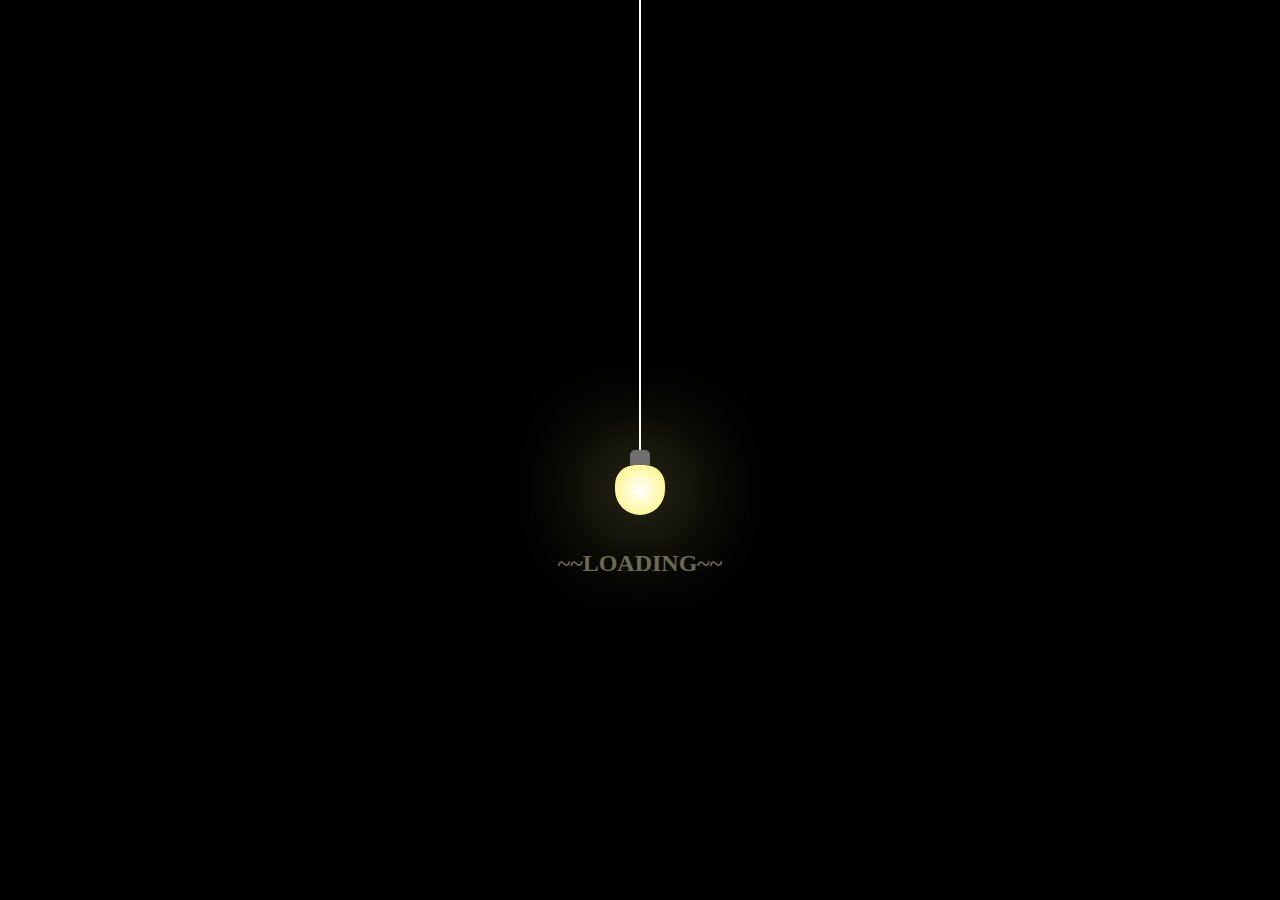
<file: index.html>
<!DOCTYPE html>
<html lang="en">
<head>
    <meta charset="UTF-8">
    <meta http-equiv="x-ua-compatible" content="IE=edge,chrome=1">
    <meta name="viewport" content="width=device-width, initial-scale=0.0, user-scalable=no, minimum-scale=1.0, maximum-scale=1.0, minimal-ui" />
    <meta name="renderer" content="webkit">
    <meta name="apple-mobile-web-app-capable" content="yes">
    <meta name="keywords" content="" />
    <meta name="description" content="" />
    <title>Mr丶Q</title>
    <link rel="icon" type="image/x-icon" href="./img/me.jpeg">
    <link rel="stylesheet" type="text/css" href="./css/normalize.css">
    <link rel="stylesheet" type="text/css" href="./css/app-style.css">
    <link rel="stylesheet" type="text/css" href="./css/index.css">
</head>
<body>
    <!-- loading -->
    <div class="loading">
        <div class="loading-wrap">
            <div class="line"></div>
            <div class="light">
                <div class="bulbs">
                </div>
            </div>
        </div>
        <div class="loading-text">
            <b>~~LOADING~~</b>
        </div>
    </div>
    <div class="box">
        <canvas id="canvas"></canvas>
        <div class="content">
            <h3>Mr丶Q的空间</h3>
            <span>Web front end Engineer</span>
            <a href="./html/home/index.html">主页</a>
            <a href="https://github.com/qizhenshuai" target="_blank">GitHub</a>
            <a href="./html/about/index.html">About Me</a>
        </div>
    </div>
    <script type="text/javascript" src="./js/utils.js"></script>
    <script type="text/javascript" src="./js/app.js"></script>
    <script>
    var balls = [];
//    var ballColors = [
//        '0, 153, 204, ',
//        '153, 51, 204, ',
//        '153, 204, 0, ',
//        '255, 187, 51, ',
//        '255, 136, 0, ',
//        '255, 68, 68, '
//    ];
    var ballColors = [
        '255, 0, 0, ',
        '205, 51, 255, ',
        '0, 64, 255, ',
        '0, 255, 255, ',
        '153, 254, 0, ',
        '254, 254, 0, ',
        '255, 101, 1, '
    ];
    window.onload = function () {
        var canvas = document.getElementById('canvas');
        var context = canvas.getContext('2d');
        init(context);
        window.onresize = function () {
            init(context);
        };
        canvas.onclick = function () {
            init(context);
        }
    };
    function init (context) {
        var screen = screenSize();
        canvas.width = screen.width;
        canvas.height = screen.height;
        var num = parseInt(screen.width * screen.height / 100000);
        if (num < 6) num = 6;
        balls = [];
        for (var i = 0; i < num; i++) {
            var opacity = 0.06 + Math.random() * 0.16;
            var color = 'rgba(' + ballColors[parseInt(Math.random() * 7)] + opacity + ')';
            var ball = {
                x: parseInt(200 * Math.random() * screen.width / 200),
                y: parseInt(200 * Math.random() * screen.height / 200),
                r: 30 + parseInt(Math.random() * (10 * num)),
                c: color
            };
            balls.push(ball);
            paintBall(context, ball.x, ball.y, ball.r, ball.c);
        }
    }
    function paintBall(context, x, y, r, c) {
        context.fillStyle = c;
        context.beginPath();
        context.arc(x, y, r, 0, 2 * Math.PI, false);
        context.closePath();
        context.fill();
    }
    function screenSize () {
        return {height: document.documentElement.clientHeight, width: document.documentElement.clientWidth};
    }
</script>
</body>
</html>
</file>
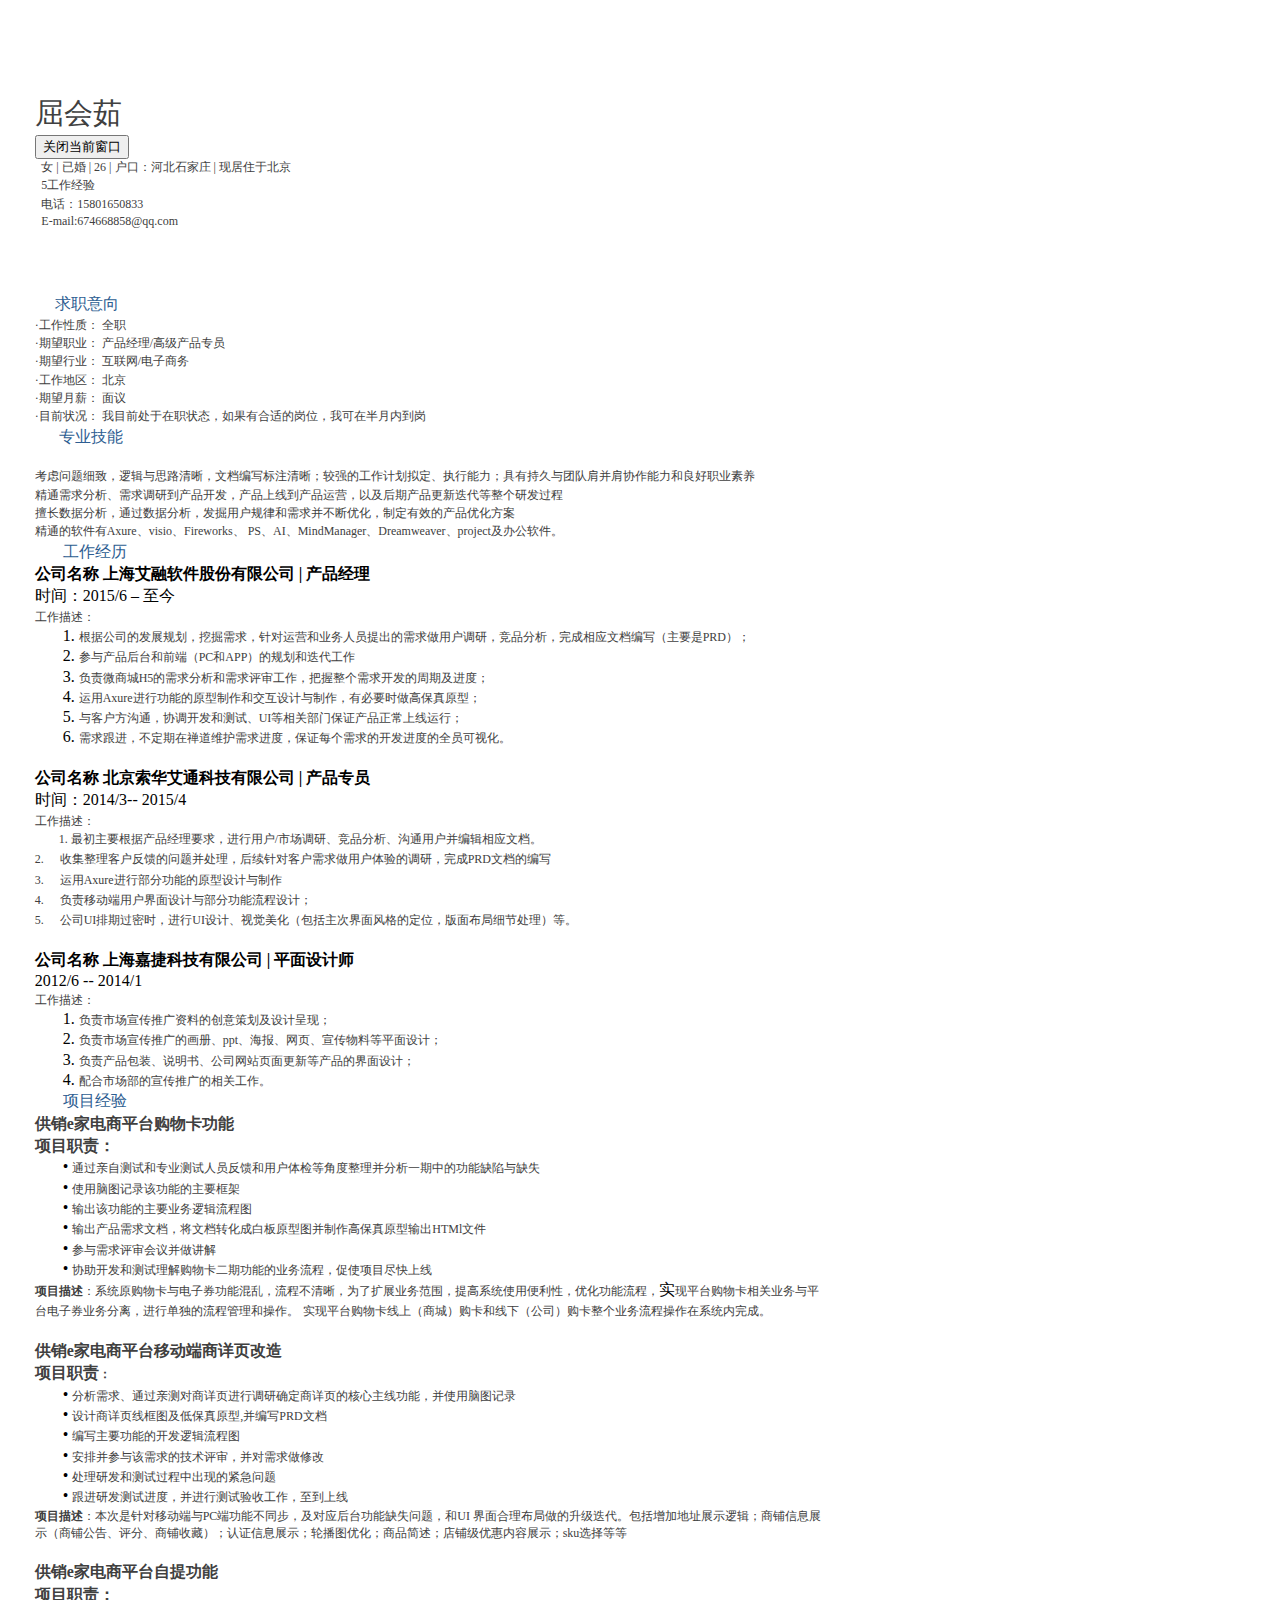
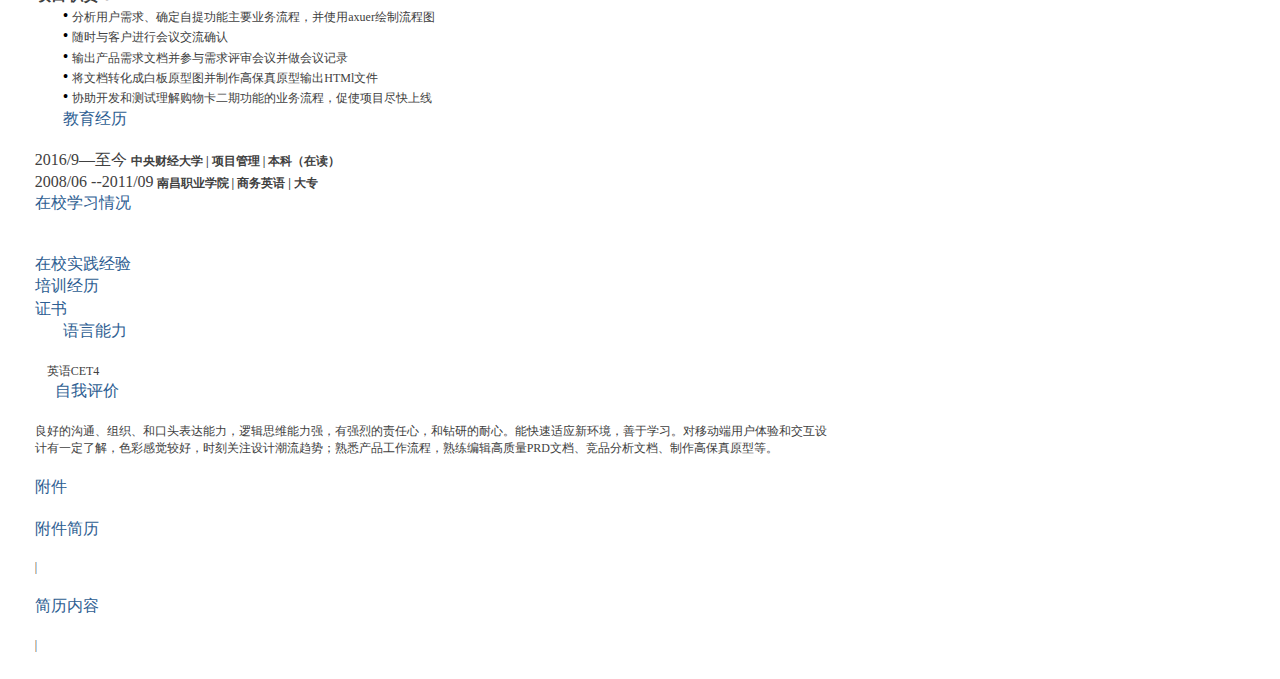
<file: test/index.html>
<html>
 <head>
  <meta name="viewport" content="width=device-width,  maximum-scale=2.0">
  <title>简历-李鑫</title>
  <style>p{margin-top:0pt;margin-bottom:1pt;}p.a{text-align:justified;}p.a3{text-indent:21.0pt;}p.a4{text-align:center;}span.a4{font-size:9.0pt;}span.a5{font-size:9.0pt;}p.a6{text-align:left;}span.a6{font-size:9.0pt;}span.a7{font-size:9.0pt;}</style>
 </head>
 <body>
  <div style="width:595.0pt;margin-bottom:20.0pt;margin-top:20.0pt;margin-left:20.0pt;margin-right:20.0pt;">
   <p><span style="color:#ffffff;"> 历</span></p>
   <p style="text-align:left;"><br></p>
  </div>
  <div style="width:595.0pt;margin-bottom:20.0pt;margin-top:20.0pt;margin-left:20.0pt;margin-right:20.0pt;">
   <p><span style="font-family:'微软雅黑';font-size:22.0pt;color:#404040;">屈会茹</span><span style="color:#404040;"> </span></p>
   
   <button onclick="aaa()">关闭当前窗口</button>
   <script>
	function aaa () {
		WeixinJSBridge.call('closeWindow');
		window.close();
	}
   </script>
   <p style="text-align:left;text-indent:5.0pt;"><span style="font-family:'等线';font-size:9.0pt;color:#404040;">女 | 已婚 | 26 | 户口：河北石家庄 | 现居住于北京</span></p>
   <p style="text-align:left;text-indent:5.0pt;"><span style="font-family:'等线';font-size:9.0pt;color:#404040;">5</span><span style="font-family:'等线';font-size:9.0pt;color:#404040;">工作经验</span></p>
   <p style="text-align:left;text-indent:5.0pt;"><span style="font-family:'等线';font-size:9.0pt;color:#404040;">电话：15801650833</span></p>
   <p style="text-align:left;text-indent:5.0pt;"><span style="font-family:'等线';font-size:9.0pt;color:#404040;">E-mail:674668858@qq.com </span> </p>
   <p style="text-align:left;"><br></p>
  </div>
  <div style="width:595.0pt;margin-bottom:20.0pt;margin-top:20.0pt;margin-left:20.0pt;margin-right:20.0pt;">
   <p><br></p>
   <p></p>
   <p style="text-indent:15.0pt;"><span style="font-family:'等线';color:#2e5e92;">求职意向</span></p>
   <p><span style="font-size:9.0pt;color:#404040;">·工作性质： 全职</span></p>
   <p><span style="font-size:9.0pt;color:#404040;">·期望职业： 产品经理/高级产品专员</span></p>
   <p><span style="font-size:9.0pt;color:#404040;">·期望行业： 互联网/电子商务</span></p>
   <p><span style="font-size:9.0pt;color:#404040;">·工作地区： 北京</span></p>
   <p><span style="font-size:9.0pt;color:#404040;">·期望月薪： 面议</span></p>
   <p><span style="font-size:9.0pt;color:#404040;">·目前状况： 我目前处于在职状态，如果有合适的岗位，我可在半月内到岗</span></p>
   <p></p>
   <p style="text-indent:18.0pt;"><span style="font-size:9.0pt;color:#404040;"> </span><span style="font-family:'等线';color:#2e5e92;">专业技能</span></p>
   <p><br></p>
   <p><span style="font-size:9.0pt;color:#404040;">考虑问题细致，逻辑与思路清晰，文档编写标注清晰；较强的工作计划拟定、执行能力；具有持久与团队肩并肩协作能力和良好职业素养</span></p>
   <p><span style="font-size:9.0pt;color:#404040;">精通需求分析、需求调研到产品开发，产品上线到产品运营，以及后期产品更新迭代等整个研发过程</span></p>
   <p><span style="font-size:9.0pt;color:#404040;">擅长数据分析，通过数据分析，发掘用户规律和需求并不断优化，制定有效的产品优化方案</span><span id="_GoBack"></span></p>
   <p><span style="font-size:9.0pt;color:#404040;">精通的软件有Axure、visio、Fireworks、 PS、AI、MindManager、Dreamweaver、project及办公软件。</span></p>
   <p></p>
   <p style="text-indent:21.0pt;"><span style="font-family:'等线';color:#2e5e92;">工作经历</span></p>
   <p><span style="font-size:12.0pt;font-weight:bold;">公司名称 上海艾融软件股份有限公司</span><span style="font-size:12.0pt;font-weight:bold;"> </span><span style="font-size:12.0pt;font-weight:bold;">|</span><span style="font-size:12.0pt;font-weight:bold;"> </span><span style="font-size:12.0pt;font-weight:bold;">产品经理</span></p>
   <p>时间：2015/6 – 至今</p>
   <p><span style="font-size:9.0pt;color:#404040;">工作描述：</span></p>
   <p class="a a3"><span class="a a3">1. </span><span class="a a3" style="font-size:9.0pt;color:#404040;">根据公司的发展规划，挖掘需求，针对运营和业务人员提出的需求做用户调研，竞品分析，完成相应文档编写（主要是PRD）；</span></p>
   <p class="a a3"><span class="a a3">2. </span><span class="a a3" style="font-size:9.0pt;color:#404040;">参与产品后台和前端（PC和APP）的规划和迭代工作</span></p>
   <p class="a a3"><span class="a a3">3. </span><span class="a a3" style="font-size:9.0pt;color:#404040;">负责微商城H5的需求分析和需求评审工作，把握整个需求开发的周期及进度；</span></p>
   <p class="a a3"><span class="a a3">4. </span><span class="a a3" style="font-size:9.0pt;color:#404040;">运用Axure进行功能的原型制作和交互设计与制作，有必要时做高保真原型；</span></p>
   <p class="a a3"><span class="a a3">5. </span><span class="a a3" style="font-size:9.0pt;color:#404040;">与客户方沟通，协调开发和测试、UI等相关部门保证产品正常上线运行；</span></p>
   <p class="a a3"><span class="a a3">6. </span><span class="a a3" style="font-size:9.0pt;color:#404040;">需求跟进，不定期在禅道维护需求进度，保证每个需求的开发进度的全员可视化。</span></p>
   <p class="a a3" style="text-align:left;text-indent:18.0pt;text-indent:0.0pt;"><br></p>
   <p><span style="font-size:12.0pt;font-weight:bold;">公司名称</span><span style="font-size:12.0pt;"> </span> <span style="font-size:12.0pt;font-weight:bold;">北京索华艾通科技有限公司 |&nbsp;</span><span style="font-size:12.0pt;font-weight:bold;">产品专员</span></p>
   <p>时间：2014/3-- 2015/4</p>
   <p><span style="font-size:9.0pt;color:#404040;">工作描述：</span></p>
   <p style="text-align:left;text-indent:18.0pt;"><span style="font-size:9.0pt;color:#404040;">1. 最初主要根据产品经理要求，进行用户/市场调研、竞品分析、沟通用户并编辑相应文档。</span></p>
   <p><span style="font-size:9.0pt;color:#404040;">2.</span><span>&nbsp;&nbsp;&nbsp;&nbsp;</span><span style="font-size:9.0pt;color:#404040;">收集整理客户反馈的问题并处理，后续针对客户需求做用户体验的调研，完成PRD文档的编写</span></p>
   <p><span style="font-size:9.0pt;color:#404040;">3.</span><span>&nbsp;&nbsp;&nbsp;&nbsp;</span><span style="font-size:9.0pt;color:#404040;">运用Axure进行部分功能的原型设计与制作 </span></p>
   <p><span style="font-size:9.0pt;color:#404040;">4.</span><span>&nbsp;&nbsp;&nbsp;&nbsp;</span><span style="font-size:9.0pt;color:#404040;">负责移动端用户界面设计与部分功能流程设计；</span></p>
   <p><span style="font-size:9.0pt;color:#404040;">5.</span><span>&nbsp;&nbsp;&nbsp;&nbsp;</span><span style="font-size:9.0pt;color:#404040;">公司UI排期过密时，进行UI设计、视觉美化（包括主次界面风格的定位，版面布局细节处理）等。</span></p>
   <p><br></p>
   <p><span style="font-size:12.0pt;font-weight:bold;">公司名称 上海嘉捷科技有限公司 </span><span style="font-size:12.0pt;font-weight:bold;">| </span><span style="font-size:12.0pt;font-weight:bold;">平面设计师</span> </p>
   <p>2012/6 -- 2014/1</p>
   <p><span style="font-size:9.0pt;color:#404040;">工作描述：</span></p>
   <p class="a a3"><span class="a a3">1. </span><span class="a a3" style="font-size:9.0pt;color:#404040;">负责市场宣传推广资料的创意策划及设计呈现；</span></p>
   <p class="a a3"><span class="a a3">2. </span><span class="a a3" style="font-size:9.0pt;color:#404040;">负责市场宣传推广的画册、ppt、海报、网页、宣传物料等平面设计；</span></p>
   <p class="a a3"><span class="a a3">3. </span><span class="a a3" style="font-size:9.0pt;color:#404040;">负责产品包装、说明书、公司网站页面更新等产品的界面</span><span class="a a3" style="font-size:9.0pt;color:#404040;">设计；</span></p>
   <p class="a a3"><span class="a a3">4. </span><span class="a a3" style="font-size:9.0pt;color:#404040;">配合市场部的宣传推广的相关工作。</span></p>
   <p></p>
   <p style="text-indent:21.0pt;"><span style="font-family:'等线';color:#2e5e92;">项目经验</span></p>
   <p><span style="font-size:12.0pt;font-weight:bold;color:#404040;">供销</span><span style="font-size:12.0pt;font-weight:bold;color:#404040;">e</span><span style="font-size:12.0pt;font-weight:bold;color:#404040;">家电商平台购物卡功能</span></p>
   <p><span style="font-size:12.0pt;font-weight:bold;color:#404040;">项目职责：</span></p>
   <p class="a a3"><span class="a a3">• </span><span class="a a3" style="font-size:9.0pt;color:#404040;">通过亲自测试和专业测试人员反馈和用户体检等角度整理并分析一期中的功能缺陷与缺失</span></p>
   <p class="a a3"><span class="a a3">• </span><span class="a a3" style="font-size:9.0pt;color:#404040;">使用脑图记录该功能的主要框架</span></p>
   <p class="a a3"><span class="a a3">• </span><span class="a a3" style="font-size:9.0pt;color:#404040;">输出该功能的主要业务逻辑流程图</span></p>
   <p class="a a3"><span class="a a3">• </span><span class="a a3" style="font-size:9.0pt;color:#404040;">输出产品需求文档，将文档转化成白板原型图并制作高保真原型输出HTMl文件</span></p>
   <p class="a a3"><span class="a a3">• </span><span class="a a3" style="font-size:9.0pt;color:#404040;">参与需求评审会议并做讲解</span></p>
   <p class="a a3"><span class="a a3">• </span><span class="a a3" style="font-size:9.0pt;color:#404040;">协助开发和测试理解购物卡二期功能的业务流程，促使项目尽快上线</span></p>
   <p><span id="OLE_LINK1"></span><span style="font-size:9.0pt;font-weight:bold;color:#404040;">项目描述</span><span style="font-size:9.0pt;color:#404040;">：</span><span style="font-family:'Calibri';font-size:9.0pt;color:#404040;">系统原购物卡与电子券功能混乱，流程不清晰，为了扩展业务范围，提高系统使用便利性，优化功能流程，</span>实<span style="font-family:'Calibri';font-size:9.0pt;color:#404040;">现平台购物卡相关业务与平台电子券业务分离，进行单独的流程管理和操作。</span> <span style="font-family:'Calibri';font-size:9.0pt;color:#404040;">实现平台购物卡线上（商城）购卡和线下（公司）购卡整个业务流程操作在系统内完成。</span></p>
   <p><br></p>
   <p><span style="font-size:12.0pt;font-weight:bold;color:#404040;">供销e家电商平台移动端商详页改造</span></p>
   <p><span style="font-size:12.0pt;font-weight:bold;color:#404040;">项目职责</span><span style="font-size:9.0pt;font-weight:bold;color:#404040;">：</span></p>
   <p class="a a3"><span class="a a3">• </span><span class="a a3" style="font-size:9.0pt;color:#404040;">分析需求、通过亲测对商详页进行调研确定商详页的核心主线功能，并使用脑图记录</span></p>
   <p class="a a3"><span class="a a3">• </span><span class="a a3" style="font-size:9.0pt;color:#404040;">设计商详页线框图及低保真原型,并编写PRD文档</span></p>
   <p class="a a3"><span class="a a3">• </span><span class="a a3" style="font-size:9.0pt;color:#404040;">编写主要功能的开发逻辑流程图</span></p>
   <p class="a a3"><span class="a a3">• </span><span class="a a3" style="font-size:9.0pt;color:#404040;">安排并参与该需求的技术评审，并对需求做修改</span></p>
   <p class="a a3"><span class="a a3">• </span><span class="a a3" style="font-size:9.0pt;color:#404040;">处理研发和测试过程中出现的紧急问题</span></p>
   <p class="a a3"><span class="a a3">• </span><span class="a a3" style="font-size:9.0pt;color:#404040;">跟进研发测试进度，并进行测试验收工作，至到上线</span></p>
   <p><span style="font-family:'Calibri';font-size:9.0pt;color:#404040;"> </span><span style="font-size:9.0pt;font-weight:bold;color:#404040;">项目描述</span><span style="font-size:9.0pt;color:#404040;">：</span><span style="font-family:'Calibri';font-size:9.0pt;color:#404040;">本次是针对移动端与</span><span style="font-family:'Calibri';font-size:9.0pt;color:#404040;">PC</span><span style="font-family:'Calibri';font-size:9.0pt;color:#404040;">端功能不同步，及对应后台功能缺失问题，和</span><span style="font-family:'Calibri';font-size:9.0pt;color:#404040;">UI </span><span style="font-family:'Calibri';font-size:9.0pt;color:#404040;">界面合理布局做的升级迭代。包括增加地址展示逻辑；商铺信息展示（商铺公告、评分、商铺收藏）；认证信息展示；轮播图优化；商品简述；店铺级优惠内容展示；</span><span style="font-family:'Calibri';font-size:9.0pt;color:#404040;">sku</span><span style="font-family:'Calibri';font-size:9.0pt;color:#404040;">选择等等</span></p>
   <p><br></p>
   <p><span style="font-size:12.0pt;font-weight:bold;color:#404040;">供销</span><span style="font-size:12.0pt;font-weight:bold;color:#404040;">e</span><span style="font-size:12.0pt;font-weight:bold;color:#404040;">家电商平台自提功能</span></p>
   <p><span style="font-size:12.0pt;font-weight:bold;color:#404040;">项目职责：</span></p>
   <p class="a a3"><span class="a a3">• </span><span class="a a3" style="font-size:9.0pt;color:#404040;">分析用户需求、确定自提功能主要业务流程，并使用axuer绘制流程图</span></p>
   <p class="a a3"><span class="a a3">• </span><span class="a a3" style="font-size:9.0pt;color:#404040;">随时与客户进行会议交流确认</span></p>
   <p class="a a3"><span class="a a3">• </span><span class="a a3" style="font-size:9.0pt;color:#404040;">输出产品需求文档并参与需求评审会议并做会议记录</span></p>
   <p class="a a3"><span class="a a3">• </span><span class="a a3" style="font-size:9.0pt;color:#404040;">将文档转化成白板原型图并制作高保真原型输出HTMl文件</span></p>
   <p class="a a3"><span class="a a3">• </span><span class="a a3" style="font-size:9.0pt;color:#404040;">协助开发和测试理解购物卡二期功能的业务流程，促使项目尽快上线</span></p>
   <p></p>
   <p style="text-indent:21.0pt;"><span style="font-family:'等线';color:#2e5e92;">教育经历</span></p>
   <p><br></p>
   <p><span style="color:#404040;">201</span><span style="color:#404040;">6</span><span style="color:#404040;">/9—</span><span style="color:#404040;">至今</span><span style="color:#404040;"> </span><span style="font-size:9.0pt;font-weight:bold;color:#404040;">中央财经大学 | 项目管理 | 本科</span><span style="font-size:9.0pt;font-weight:bold;color:#404040;">（在读）</span></p>
   <p><span style="color:#404040;">2008/06 --2011/09</span><span style="font-size:9.0pt;color:#404040;"> </span><span style="font-size:9.0pt;font-weight:bold;color:#404040;">南昌职业学院 | 商务英语 | 大专</span></p>
   <p><span style="font-family:'等线';color:#2e5e92;">在校学习情况</span></p>
   <p><br></p>
   <p><br></p>
   <p></p>
   <p><span style="font-family:'等线';color:#2e5e92;">在校实践经验</span></p>
   <p></p>
   <p><span style="font-family:'等线';color:#2e5e92;">培训经历</span></p>
   <p></p>
   <p><span style="font-size:9.0pt;color:#404040;"> </span><span style="font-family:'等线';color:#2e5e92;">证书</span></p>
   <p></p>
   <p style="text-indent:21.0pt;"><span style="font-family:'等线';color:#2e5e92;">语言能力</span></p>
   <p><br></p>
   <p style="text-indent:9.0pt;"><span style="font-size:9.0pt;color:#404040;">英语CET4</span></p>
   <p></p>
   <p style="text-indent:15.0pt;"><span style="font-family:'等线';color:#2e5e92;">自我评价</span></p>
   <p><br></p>
   <p><span style="font-size:9.0pt;color:#404040;">良好的沟通、组织、和</span><span style="font-size:9.0pt;color:#404040;">口头表达能力，逻辑思维能力强，有强烈的责任心，和钻研的耐心。能快速适应新环境，善于学习。对</span><span style="font-size:9.0pt;color:#404040;">移动端</span><span style="font-size:9.0pt;color:#404040;">用户体验和交互设计有一定了解，色彩感觉较好，时刻关注设计潮流趋势；熟悉产品工作流程，熟练编辑</span><span style="font-size:9.0pt;color:#404040;">高质量</span><span style="font-size:9.0pt;color:#404040;">PRD文档、竞品分析文档、制作高保真原型等。 </span></p>
   <p><br></p>
   <p><span style="font-family:'等线';color:#2e5e92;">附件</span></p>
   <p><br></p>
   <p><span style="font-family:'等线';color:#2e5e92;">附件简历</span></p>
   <p><br></p>
   <p><span style="font-size:9.0pt;color:#404040;">| </span></p>
   <p><br></p>
   <p><span style="font-family:'等线';color:#2e5e92;">简历内容</span></p>
   <p><br></p>
   <p><span style="font-size:9.0pt;color:#404040;">| </span></p>
   <p></p>
  </div>
 </body>
</html>
</file>
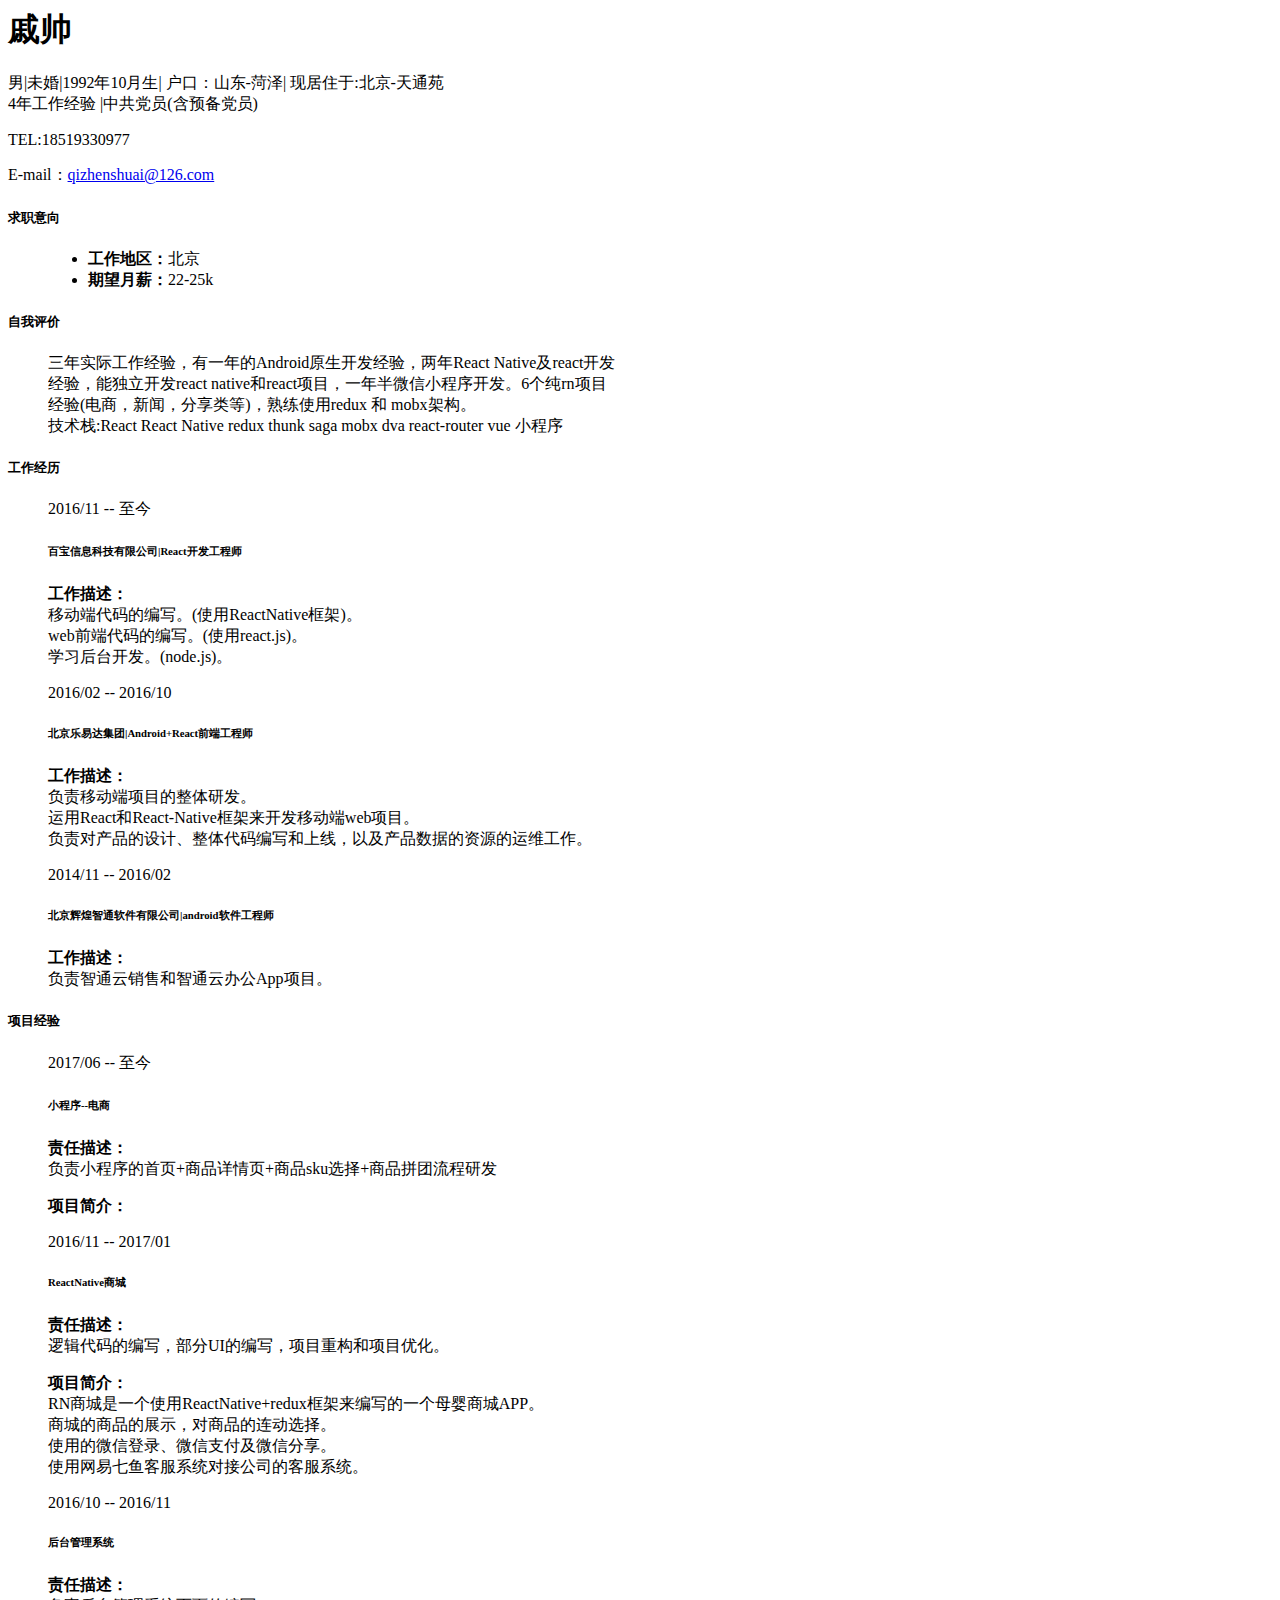
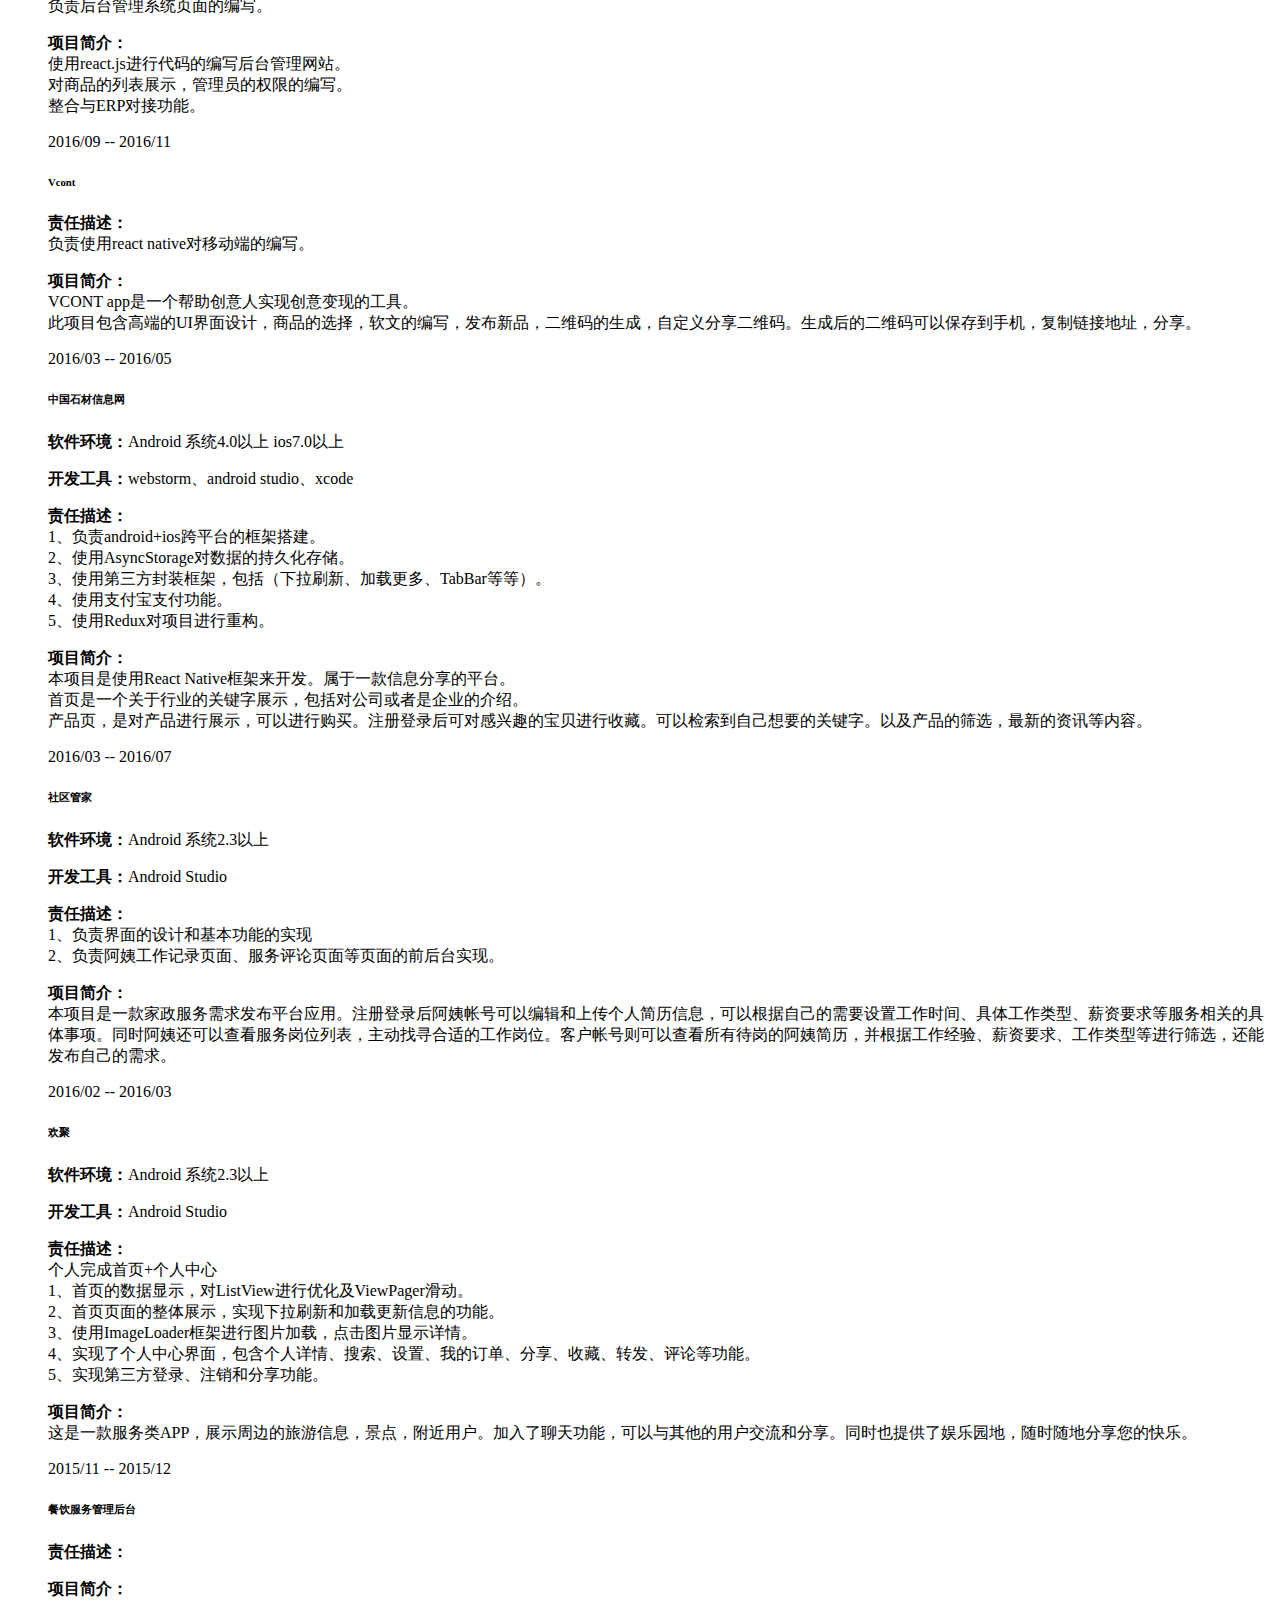
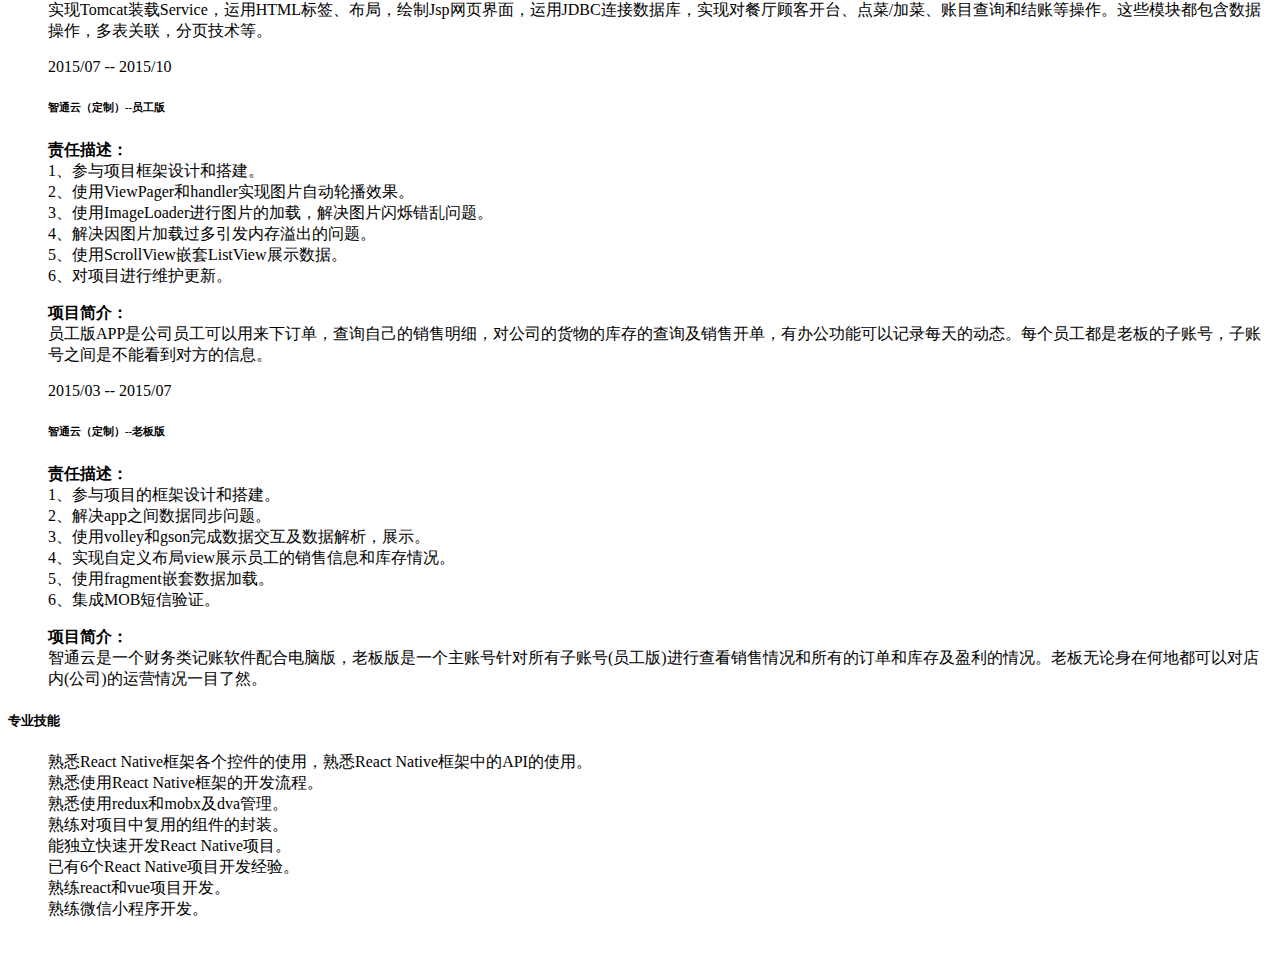
<file: html/about/index.html>
<html><head><title>前端开发工程师</title><meta http-equiv="Content-Type" content="text/html; charset=utf-8" /><meta name="robots" content="nofollow" /><link rel="stylesheet" type="text/css" href="https://img00.zhaopin.cn/2012/css/reset.min.css" media="all" /><link rel="stylesheet" type="text/css" href="https://i.zhaopin.com/Content/css/resume_preview.css" media="all" /></head><body><div class="resumeBody"><div class="summary"><h1>戚帅</h1>男<span class="ver-line">|</span>未婚<span class="ver-line">|</span>1992年10月生<span class="ver-line">|</span>
            户口：山东-菏泽<span class="ver-line">|</span>
              现居住于:北京-天通苑<br />4年工作经验
            <span class="ver-line">|</span>中共党员(含预备党员) <p>TEL:18519330977</p><p>
              E-mail：<a href="mailto:qizhenshuai@126.com">qizhenshuai@126.com</a></p></div><dl class="details"><dt><h5>求职意向</h5></dt><dd><ul><li><strong>工作地区：</strong>北京</li><li><strong>期望月薪：</strong>22-25k</li></ul></dd><dt><h5>自我评价</h5></dt><dd><p style="width:574px; overflow:hidden;word-break: break-all; word-wrap:break-word;">
				三年实际工作经验，有一年的Android原生开发经验，两年React Native及react开发经验，能独立开发react native和react项目，一年半微信小程序开发。6个纯rn项目经验(电商，新闻，分享类等)，熟练使用redux 和 mobx架构。<br/>技术栈:React React Native redux thunk saga mobx dva react-router vue 小程序</p></dd><dt><h5>工作经历</h5></dt><dd><div class="work-experience"><p>2016/11 -- 至今</p><h6>百宝信息科技有限公司<span class="ver-line">|</span>React开发工程师</h6><p><strong>工作描述：</strong><br />移动端代码的编写。(使用ReactNative框架)。<br/>web前端代码的编写。(使用react.js)。<br/>学习后台开发。(node.js)。</p></div><div class="work-experience"><p>2016/02 -- 2016/10</p><h6>北京乐易达集团<span class="ver-line">|</span>Android+React前端工程师</h6><p><strong>工作描述：</strong><br />负责移动端项目的整体研发。<br/>运用React和React-Native框架来开发移动端web项目。<br/>负责对产品的设计、整体代码编写和上线，以及产品数据的资源的运维工作。</p></div><div class="work-experience"><p>2014/11 -- 2016/02</p><h6>北京辉煌智通软件有限公司<span class="ver-line">|</span>android软件工程师</h6><p><strong>工作描述：</strong><br />负责智通云销售和智通云办公App项目。</p></div></dd><dt><h5>项目经验</h5></dt><dd><div class="project-experience"><p>2017/06 -- 
                            至今
                          </p><h6>小程序--电商</h6><div /><p><strong>责任描述：</strong><br />负责小程序的首页+商品详情页+商品sku选择+商品拼团流程研发</p><p><strong>项目简介：</strong><br /></p></div><div class="project-experience"><p>2016/11 -- 2017/01</p><h6>ReactNative商城</h6><div /><p><strong>责任描述：</strong><br />逻辑代码的编写，部分UI的编写，项目重构和项目优化。</p><p><strong>项目简介：</strong><br />RN商城是一个使用ReactNative+redux框架来编写的一个母婴商城APP。<br/>商城的商品的展示，对商品的连动选择。<br/>使用的微信登录、微信支付及微信分享。<br/>使用网易七鱼客服系统对接公司的客服系统。</p></div><div class="project-experience"><p>2016/10 -- 2016/11</p><h6>后台管理系统</h6><div /><p><strong>责任描述：</strong><br />负责后台管理系统页面的编写。</p><p><strong>项目简介：</strong><br />使用react.js进行代码的编写后台管理网站。<br/>对商品的列表展示，管理员的权限的编写。<br/>整合与ERP对接功能。</p></div><div class="project-experience"><p>2016/09 -- 2016/11</p><h6>Vcont</h6><div /><p><strong>责任描述：</strong><br />负责使用react native对移动端的编写。<br/></p><p><strong>项目简介：</strong><br />VCONT app是一个帮助创意人实现创意变现的工具。<br/>此项目包含高端的UI界面设计，商品的选择，软文的编写，发布新品，二维码的生成，自定义分享二维码。生成后的二维码可以保存到手机，复制链接地址，分享。<br/></p></div><div class="project-experience"><p>2016/03 -- 2016/05</p><h6>中国石材信息网</h6><div><p><strong>软件环境：</strong>Android 系统4.0以上 ios7.0以上</p><p><strong>开发工具：</strong>webstorm、android studio、xcode</p></div><p><strong>责任描述：</strong><br />1、负责android+ios跨平台的框架搭建。<br/>2、使用AsyncStorage对数据的持久化存储。<br/>3、使用第三方封装框架，包括（下拉刷新、加载更多、TabBar等等）。<br/>4、使用支付宝支付功能。<br/>5、使用Redux对项目进行重构。<br/></p><p><strong>项目简介：</strong><br />本项目是使用React Native框架来开发。属于一款信息分享的平台。<br/>首页是一个关于行业的关键字展示，包括对公司或者是企业的介绍。<br/>产品页，是对产品进行展示，可以进行购买。注册登录后可对感兴趣的宝贝进行收藏。可以检索到自己想要的关键字。以及产品的筛选，最新的资讯等内容。<br/></p></div><div class="project-experience"><p>2016/03 -- 2016/07</p><h6>社区管家</h6><div><p><strong>软件环境：</strong>Android 系统2.3以上</p><p><strong>开发工具：</strong>Android Studio</p></div><p><strong>责任描述：</strong><br />1、负责界面的设计和基本功能的实现<br/>2、负责阿姨工作记录页面、服务评论页面等页面的前后台实现。</p><p><strong>项目简介：</strong><br />本项目是一款家政服务需求发布平台应用。注册登录后阿姨帐号可以编辑和上传个人简历信息，可以根据自己的需要设置工作时间、具体工作类型、薪资要求等服务相关的具体事项。同时阿姨还可以查看服务岗位列表，主动找寻合适的工作岗位。客户帐号则可以查看所有待岗的阿姨简历，并根据工作经验、薪资要求、工作类型等进行筛选，还能发布自己的需求。</p></div><div class="project-experience"><p>2016/02 -- 2016/03</p><h6>欢聚</h6><div><p><strong>软件环境：</strong>Android 系统2.3以上</p><p><strong>开发工具：</strong>Android Studio</p></div><p><strong>责任描述：</strong><br />个人完成首页+个人中心<br/>1、首页的数据显示，对ListView进行优化及ViewPager滑动。<br/>2、首页页面的整体展示，实现下拉刷新和加载更新信息的功能。<br/>3、使用ImageLoader框架进行图片加载，点击图片显示详情。<br/>4、实现了个人中心界面，包含个人详情、搜索、设置、我的订单、分享、收藏、转发、评论等功能。<br/>5、实现第三方登录、注销和分享功能。</p><p><strong>项目简介：</strong><br />这是一款服务类APP，展示周边的旅游信息，景点，附近用户。加入了聊天功能，可以与其他的用户交流和分享。同时也提供了娱乐园地，随时随地分享您的快乐。</p></div><div class="project-experience"><p>2015/11 -- 2015/12</p><h6>餐饮服务管理后台</h6><div /><p><strong>责任描述：</strong><br /></p><p><strong>项目简介：</strong><br />实现Tomcat装载Service，运用HTML标签、布局，绘制Jsp网页界面，运用JDBC连接数据库，实现对餐厅顾客开台、点菜/加菜、账目查询和结账等操作。这些模块都包含数据操作，多表关联，分页技术等。</p></div><div class="project-experience"><p>2015/07 -- 2015/10</p><h6>智通云（定制）--员工版</h6><div /><p><strong>责任描述：</strong><br />1、参与项目框架设计和搭建。<br/>2、使用ViewPager和handler实现图片自动轮播效果。<br/>3、使用ImageLoader进行图片的加载，解决图片闪烁错乱问题。<br/>4、解决因图片加载过多引发内存溢出的问题。<br/>5、使用ScrollView嵌套ListView展示数据。<br/>6、对项目进行维护更新。<br/></p><p><strong>项目简介：</strong><br />员工版APP是公司员工可以用来下订单，查询自己的销售明细，对公司的货物的库存的查询及销售开单，有办公功能可以记录每天的动态。每个员工都是老板的子账号，子账号之间是不能看到对方的信息。</p></div><div class="project-experience"><p>2015/03 -- 2015/07</p><h6>智通云（定制）--老板版</h6><div /><p><strong>责任描述：</strong><br />1、参与项目的框架设计和搭建。<br/>2、解决app之间数据同步问题。<br/>3、使用volley和gson完成数据交互及数据解析，展示。<br/>4、实现自定义布局view展示员工的销售信息和库存情况。<br/>5、使用fragment嵌套数据加载。<br/>6、集成MOB短信验证。</p><p><strong>项目简介：</strong><br />智通云是一个财务类记账软件配合电脑版，老板版是一个主账号针对所有子账号(员工版)进行查看销售情况和所有的订单和库存及盈利的情况。老板无论身在何地都可以对店内(公司)的运营情况一目了然。</p></div></dd><dt><h5>专业技能</h5></dt><dd><p>熟悉React Native框架各个控件的使用，熟悉React Native框架中的API的使用。<br/>熟悉使用React Native框架的开发流程。<br/>熟悉使用redux和mobx及dva管理。<br/>熟练对项目中复用的组件的封装。<br/>能独立快速开发React Native项目。<br/>已有6个React Native项目开发经验。<br/>熟练react和vue项目开发。<br/>熟练微信小程序开发。<br/><br/></p></dd></dl><input id="neturlparam" type="hidden" value="AppId=1&Id=638893519&Timestamp=1499584614&Callback=&signature=B14AE9E60654978DB2223C93CD4A88B5" /></div></body></html>
</file>
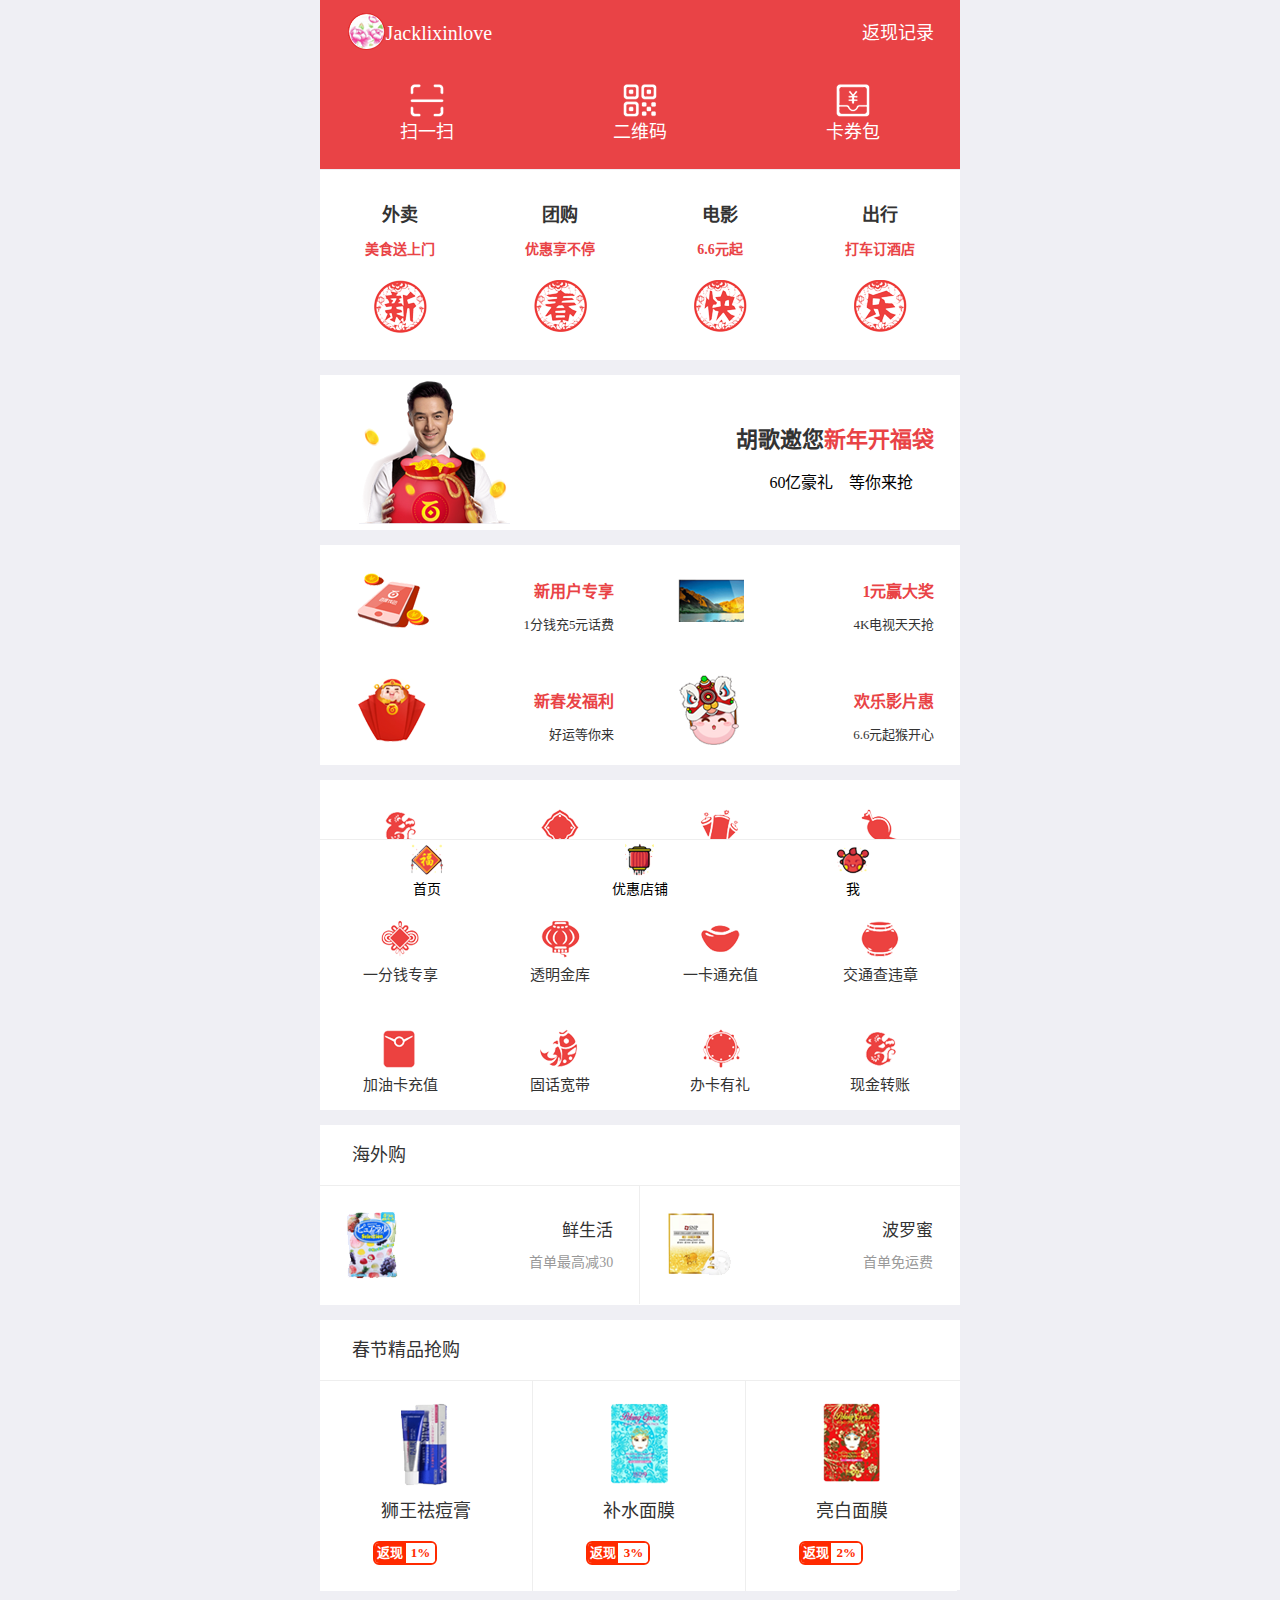
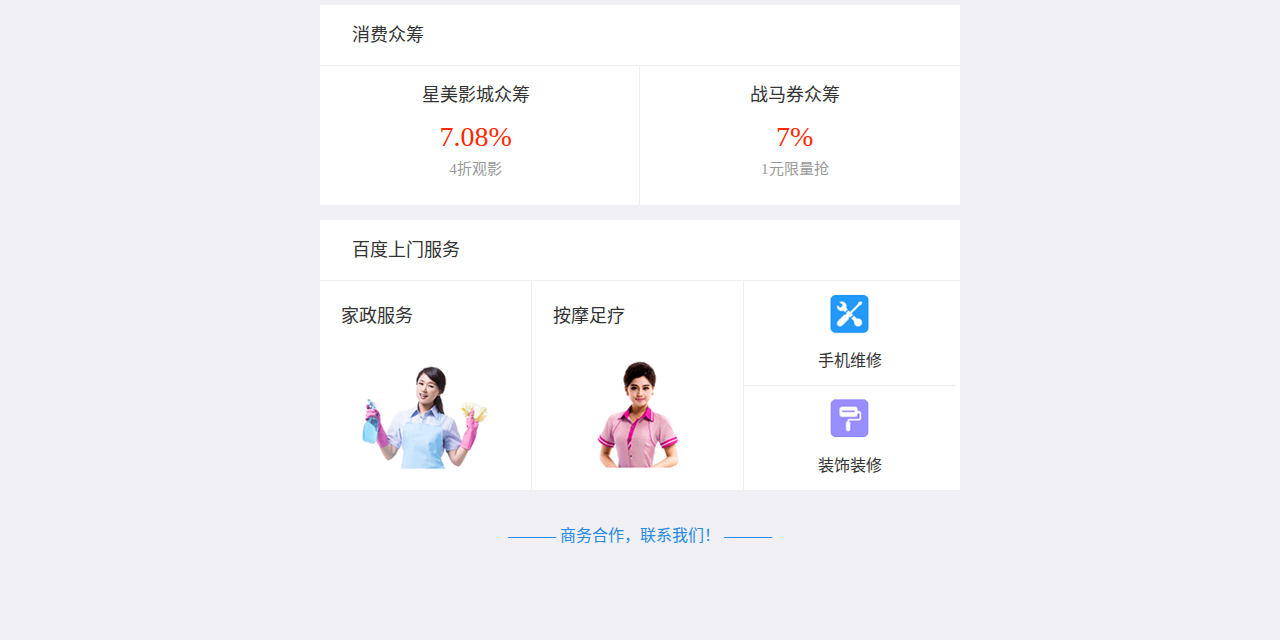
<file: html/baifubao/index.html>
﻿<!DOCTYPE html>
<html lang="zh-cn">
<head>
	<meta charset="utf-8" />
	<meta name="viewport" content="width=device-width,initial-scale=1.0,minimum-scale=1.0,maximum-scale=1.0,user-scalable=no" >
	<title>百度手机钱包</title>
	<link rel="stylesheet" type="text/css" href="css/index.css" />
	<script type="text/javascript" src="js/base.js"></script>
	<script type="text/javascript" src="js/tool.js"></script>
	<script type="text/javascript" src="js/index.js"></script>
</head>
<body>
<div id="zong">
	<div id="header" >
		<div class="user">
			<div class="touxiang"><a href="xinxi.html" alt="">Jacklixinlove</a></div>
			<div class="fan"><a href="fanxian.html">返现记录</a></div>
		</div>
		<div class="gongneng">
			<div class="sao"><a href="###" alt="">扫一扫</a></div>
			<div class="ma"><a href="###" alt="">二维码</a></div>
			<div class="quan"><a href="kaquan.html" alt="">卡券包</a></div>
		</div>
	</div>
	
	<div id="zhuyewu">
		<div class="zhuyewu1">
			<a href="###" alt="">
				外卖
				<h2>美食送上门</h2>
			</a>
		</div>
		<div class="zhuyewu2">
			<a href="###" alt="">
				团购
				<h2>优惠享不停</h2>
			</a>
		</div>
		<div class="zhuyewu3">
			<a href="###" alt="">
				电影
				<h2>6.6元起</h2>
			</a>
		</div>
		<div class="zhuyewu4">
			<a href="###" alt="">
				出行
				<h2>打车订酒店</h2>
			</a>
		</div>
	</div>
	
	<div id="banner">
		<span>
			<p class="shang"><a href="###">胡歌邀您<strong class="hong">新年开福袋</strong></a></p>
			<p class="xia">60亿豪礼　等你来抢</p>
		</span>
	</div>
	
	<div id="huodong">
		<div class="zhuanxiang">
			<a href="###" alt="">
				<div class="jieshao">
				<h4>新用户专享</h4>
				<span>1分钱充5元话费</span>
				</div>
			</a>
		</div>
		<div class="dajiang">
			<a href="###" alt="">
				<div class="jieshao">
					<h4>1元赢大奖</h4>
					<span>4K电视天天抢</span>
				</div>
			</a>
		</div>
		<div class="fuli">
			<a href="###" alt="">
				<div class="jieshao">
					<h4>新春发福利</h4>
					<span>好运等你来</span>
				</div>
			</a>
		</div>
		<div class="yingpian">
			<a href="###" alt="">
				<div class="jieshao">
					<h4>欢乐影片惠</h4>
					<span>6.6元起猴开心</span>
				</div>
			</a>
		</div>
	</div>
	<div id="jichu">
		<div class="jichu1"><a href="chongzhi.html">话费充值</a></div>
		<div class="jichu2"><a href="###">流量充值</a></div>
		<div class="jichu3"><a href="qinmifu.html">亲密付</a></div>
		<div class="jichu4"><a href="###">还信用卡</a></div>
		<div class="jichu5"><a href="###">一分钱专享</a></div>
		<div class="jichu6"><a href="###">透明金库</a></div>
		<div class="jichu7"><a href="###">一卡通充值</a></div>
		<div class="jichu8"><a href="###">交通查违章</a></div>
		<div class="jichu9"><a href="###">加油卡充值</a></div>
		<div class="jichu10"><a href="###">固话宽带</a></div>
		<div class="jichu11"><a href="###">办卡有礼</a></div>
		<div class="jichu12"><a href="###">现金转账</a></div>
	</div>
	<div id="haiwaigou">
		<div class="title"><a href="###">海外购</a></div>
		<div class="tuijian1">
			<a href="###">鲜生活</a>
			<span>首单最高减30</span>
		</div>
		<div class="tuijian2">
			<a href="###">波罗蜜</a>
			<span>首单免运费</span>
		</div>
	</div>
	<div id="jingpin">
		<div class="title"><a href="###">春节精品抢购</a></div>
		<div class="jingpin1">
			<a href="###">狮王祛痘膏
				<div class="fanxian">
					<div class="zuo">返现</div><div class="you">1%</div>
				</div>
			</a>
		</div>
		<div class="jingpin2">
			<a href="###">补水面膜
				<div class="fanxian">
					<div class="zuo">返现</div><div class="you">3%</div>
				</div>
			</a>
		</div>
		<div class="jingpin3">
			<a href="###">亮白面膜
				<div class="fanxian">
					<div class="zuo">返现</div><div class="you">2%</div>
				</div>
			</a>
		</div>
	</div>
	
	<div id="zhongchou">
		<div class="title"><a href="###">消费众筹</a></div>
		<div class="xiangmu1">
			<a href="###">
				<table width="100%">
					<tr height="50px"><td class="name">星美影城众筹<td></tr>
					<tr><td class="jiage">7.08%<td></tr>
					<tr><td class="neirong">4折观影<td></tr>
				</table>
			</a>
		</div>
		<div class="xiangmu2">
			<a href="###">
				<table width="100%">
					<tr height="50px"><td class="name">战马券众筹<td></tr>
					<tr><td class="jiage">7%<td></tr>
					<tr><td class="neirong">1元限量抢<td></tr>
				</table>
			</a>
		</div>
	</div>
	
	<div id="fuwu">
		<div class="title"><a href="###">百度上门服务</a></div>
		<div class="fuwu1">
			<a href="###">家政服务</a>
		</div>
		<div class="fuwu2">
			<a href="###">按摩足疗</a>
		</div>
		<div class="fuwu3">
			<div class="weixiu">
				<a href="###">手机维修</a>
			</div>
			<div class="zhuangxiu">
				<a href="###">装饰装修</a>
			</div>
		</div>	
	</div>
	
	<div id="hezuo">
		<a href="###">——— 商务合作，联系我们！ ———</a>
	</div>
	
	<div id="daohang">
		<div class="daohang1"><a href="###">首页</a></div>
		<div class="daohang2"><a href="###">优惠店铺</a></div>
		<div class="daohang3"><a href="wode.html">我</a></div>
	</div>
	<div id="shuoming">
		<div class="shuoming">此功能暂类似</div>
	</div>
</div>
</body>
</html>
</file>
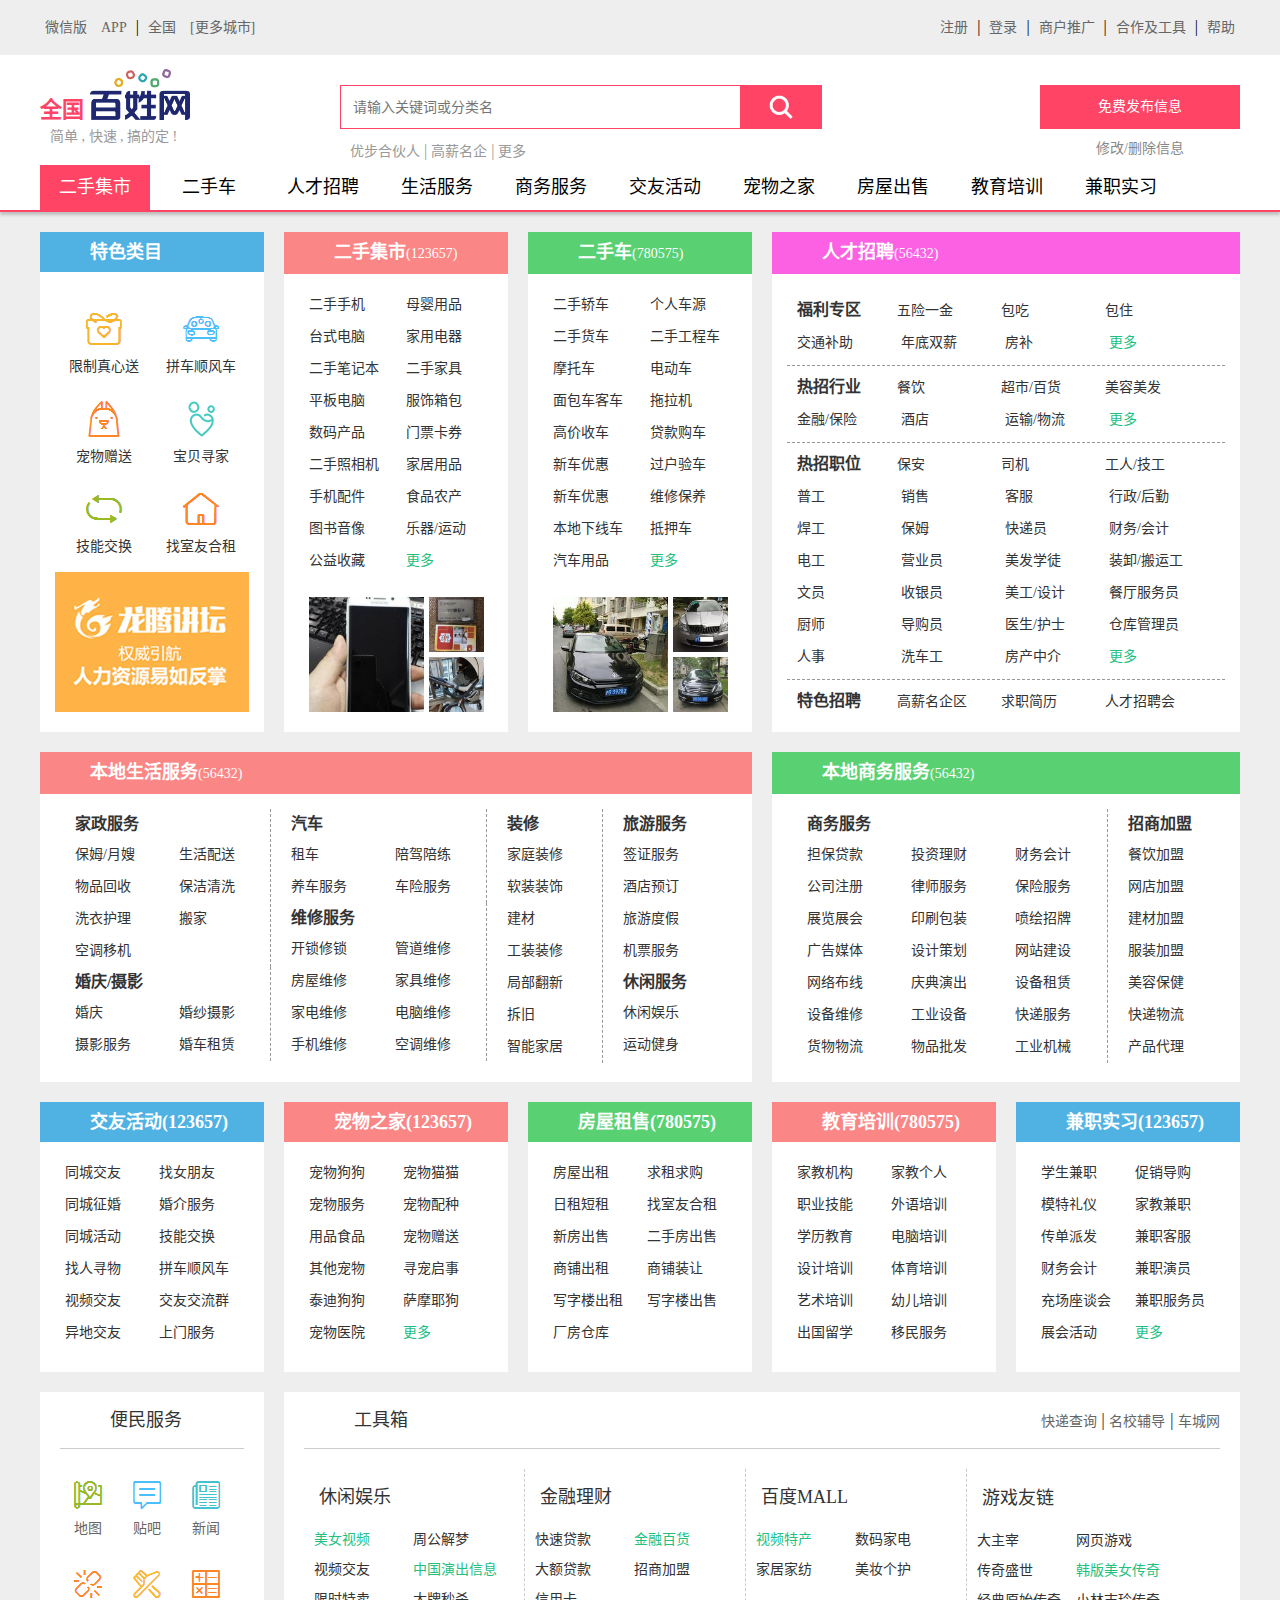
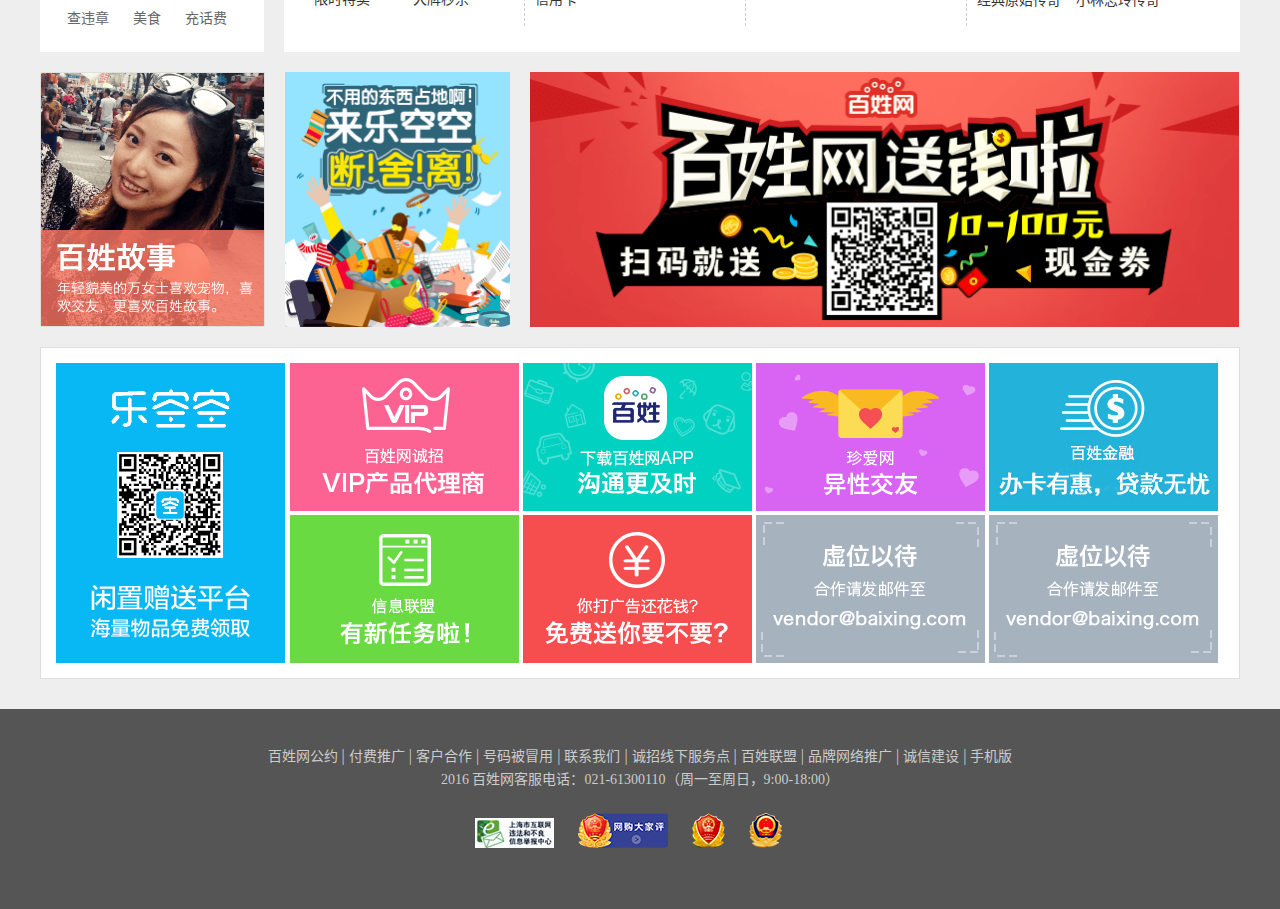
<file: html/baixingwang/index.html>
<!DOCTYPE html>
<html lang="zh-cn">
<head>
	<meta charset="gbk2312" />
	<title>������-��ѷ�����Ϣ-�й�������Ϣ��-�й�������</title>
	<script type="text/javascript" src="js/jquery.min.js"></script>
	<script type="text/javascript" src="js/index.js"></script>
<link rel="stylesheet" type="text/css" href="css/index.css" />
</head>
<body>
	<div class="header">
		<div class="main">
			<div class="zuo">
				<a href="###">΢�Ű�</a> 
				<a href="###">APP</a> | 
				<a href="###">ȫ��</a> 
				<a href="###">[�������]</a>
			</div>
			<div class="you">
				<a href="###">ע��</a> | 
				<a href="###">��¼</a> | 
				<a href="###">�̻��ƹ�</a> | 
				<a href="###">����������</a> | 
				<a href="###">����</a>
			</div>
		</div>
	</div>
	
	<div class="head">
		<div class="main">
			<div class="shang">
				<div class="zuo">
					<span>ȫ��</span>
					<img src="images/logo.png"/>
					<strong>�� , ���� , ��Ķ� !</strong>
				</div>
				<div class="zhong">
					<input type="text" class=" " Placeholder="������ؼ��ʻ������"/>
					<div class="search"></div>
					<div class="tip"><a href="###">�Ų��ϻ���</a> | <a href="###">��н����</a> | <a href="###">����</a></div>
				</div>
				<div class="you">
					<a href="###"class="fabu">��ѷ�����Ϣ</a>
					<a href="###"class="xiugai">�޸�/ɾ����Ϣ</a>
				</div>
			</div>
			<div class="xia">
				<a href="###" class="checked">���ּ���</a>
				<a href="###">���ֳ�</a>
				<a href="###">�˲���Ƹ</a>
				<a href="###">�������</a>
				<a href="###">�������</a>
				<a href="###">���ѻ</a>
				<a href="###">����֮��</a>
				<a href="###">���ݳ���</a>
				<a href="###">������ѵ</a>
				<a href="###">��ְʵϰ</a>
			</div>
		</div>
	</div>

	<div class="center">
		<div class="main">
			<div class="mokuai">
				<div class="title" style="background:#50b1e3;">��ɫ��Ŀ</div>
				<div class="main1">
					<a href="###" style="background:url(images/a1.png) no-repeat center 40%">����������</a>
					<a href="###" style="background:url(images/a2.png) no-repeat center 40%">ƴ��˳�糵</a>
					<a href="###" style="background:url(images/a3.png) no-repeat center 40%">��������</a>
					<a href="###" style="background:url(images/a4.png) no-repeat center 40%">����Ѱ��</a>
					<a href="###" style="background:url(images/a5.png) no-repeat center 40%">���ܽ���</a>
					<a href="###" style="background:url(images/a6.png) no-repeat center 40%">�����Ѻ���</a>
					<br style="clear:both"/>
					<div class="tu">
						<a href="###"><img src="images/a7.png"/></a>
						<a href="###"><img src="images/a8.png"/></a>
					</div>
				</div>
			</div>
			<div class="kong"></div>
			<div class="mokuai">
				<div class="title" style="background:#fa8686;">���ּ���<span class="number">(123657)</span></div>
				<div class="main2">
					<a href="###">�����ֻ�</a>
					<a href="###">ĸӤ��Ʒ</a>
					<a href="###">̨ʽ����</a>
					<a href="###">���õ���</a>
					<a href="###">���ֱʼǱ�</a>
					<a href="###">���ּҾ�</a>
					<a href="###">ƽ�����</a>
					<a href="###">�������</a>
					<a href="###">�����Ʒ</a>
					<a href="###">��Ʊ��ȯ</a>
					<a href="###">���������</a>
					<a href="###">�Ҿ���Ʒ</a>
					<a href="###">�ֻ����</a>
					<a href="###">ʳƷũ��</a>
					<a href="###">ͼ������</a>
					<a href="###">����/�˶�</a>
					<a href="###">�����ղ�</a>
					<a href="###" style="color:#22bf7f;">����</a>
					<br style="clear:both"/>
					<div class="tu">
						<a href="###" style="position:absolute;top:0;"><img src="images/b1.jpg" style="width:115px;"/></a>
						<a href="###" style="position:absolute;top:0;left:120px;"><img src="images/b2.jpg" style="width:55px;"/></a>
						<a href="###" style="position:absolute;top:60px;left:120px;"><img src="images/b3.jpg" style="width:55px;"/></a>
					</div>
				</div>
			</div>
			<div class="kong"></div>
			<div class="mokuai">
				<div class="title" style="background:#59d072;">���ֳ�<span class="number">(780575)</span></div>
				<div class="main2">
					<a href="###">���ֽγ�</a>
					<a href="###">���˳�Դ</a>
					<a href="###">���ֻ���</a>
					<a href="###">���ֹ��̳�</a>
					<a href="###">Ħ�г�</a>
					<a href="###">�綯��</a>
					<a href="###">������ͳ�</a>
					<a href="###">������</a>
					<a href="###">�߼��ճ�</a>
					<a href="###">�����</a>
					<a href="###">�³��Ż�</a>
					<a href="###">�����鳵</a>
					<a href="###">�³��Ż�</a>
					<a href="###">ά�ޱ���</a>
					<a href="###">�������߳�</a>
					<a href="###">��Ѻ��</a>
					<a href="###">������Ʒ</a>
					<a href="###" style="color:#22bf7f;">����</a>
					<br style="clear:both"/>
					<div class="tu">
						<a href="###" style="position:absolute;top:0;"><img src="images/c1.jpg" style="width:115px;"/></a>
						<a href="###" style="position:absolute;top:0;left:120px;"><img src="images/c2.jpg" style="width:55px;"/></a>
						<a href="###" style="position:absolute;top:60px;left:120px;"><img src="images/c3.jpg" style="width:55px;"/></a>
					</div>
				</div>
			</div>
			<div class="kong"></div>
			<div class="mokuai" style="width:468px">
				<div class="title" style="background:#fc61e4;">�˲���Ƹ<span class="number">(56432)</span></div>
				<div class="main3">
					<div class="qu">
						<span class="title">����ר��</span>
						<a href="###">����һ��</a>
						<a href="###">����</a>
						<a href="###">��ס</a>
						<a href="###">��ͨ����</a>
						<a href="###">���˫н</a>
						<a href="###">����</a>
						<a href="###" style="color:#22bf7f;">����</a>
					</div>
					<div class="qu">
						<span class="title">������ҵ</span>
						<a href="###">����</a>
						<a href="###">����/�ٻ�</a>
						<a href="###">��������</a>
						<a href="###">����/����</a>
						<a href="###">�Ƶ�</a>
						<a href="###">����/����</a>
						<a href="###" style="color:#22bf7f;">����</a>
					</div>
					<div class="qu">
						<span class="title">����ְλ</span>
						<a href="###">����</a>
						<a href="###">˾��</a>
						<a href="###">����/����</a>
						<a href="###">�չ�</a>
						<a href="###">����</a>
						<a href="###">�ͷ�</a>
						<a href="###">����/����</a>
						<a href="###">����</a>
						<a href="###">��ķ</a>
						<a href="###">���Ա</a>
						<a href="###">����/���</a>
						<a href="###">�繤</a>
						<a href="###">ӪҵԱ</a>
						<a href="###">����ѧͽ</a>
						<a href="###">װж/���˹�</a>
						<a href="###">��Ա</a>
						<a href="###">����Ա</a>
						<a href="###">����/���</a>
						<a href="###">��������Ա</a>
						<a href="###">��ʦ</a>
						<a href="###">����Ա</a>
						<a href="###">ҽ��/��ʿ</a>
						<a href="###">�ֿ����Ա</a>
						<a href="###">����</a>
						<a href="###">ϴ����</a>
						<a href="###">�����н�</a>
						<a href="###" style="color:#22bf7f;">����</a>
					</div>
					<div class="qu wukuang">
						<span class="title">��ɫ��Ƹ</span>
						<a href="###">��н������</a>
						<a href="###">��ְ����</a>
						<a href="###">�˲���Ƹ��</a>
					</div>
				</div>
			</div>
			<div class="mokuai" style="width:712px;height:330px;">
				<div class="title" style="background:#fa8686;">�����������<span class="number">(56432)</span></div>
				<div class="main3"style="height:260px;width:100%;">
					<div class="fen">
						<div class="qu1" style="width:205px;">
							<span class="title">��������</span>
							<a href="###">��ķ/��ɩ</a>
							<a href="###">��������</a>
							<a href="###">��Ʒ����</a>
							<a href="###">������ϴ</a>
							<a href="###">ϴ�»���</a>
							<a href="###">���</a>
							<a href="###">�յ��ƻ�</a>
						</div>
						<div class="qu1" style="width:205px;">
							<span class="title">����/��Ӱ</span>
							<a href="###">����</a>
							<a href="###">��ɴ��Ӱ</a>
							<a href="###">��Ӱ����</a>
							<a href="###">�鳵����</a>
						</div>
					</div>
					<div class="fen">
						<div class="qu1" style="width:205px;">
							<span class="title">����</span>
							<a href="###">�⳵</a>
							<a href="###">�������</a>
							<a href="###">��������</a>
							<a href="###">���շ���</a>
						</div>
						<div class="qu1" style="width:205px;">
							<span class="title">ά�޷���</span>
							<a href="###">��������</a>
							<a href="###">�ܵ�ά��</a>
							<a href="###">����ά��</a>
							<a href="###">�Ҿ�ά��</a>
							<a href="###">�ҵ�ά��</a>
							<a href="###">����ά��</a>
							<a href="###">�ֻ�ά��</a>
							<a href="###">�յ�ά��</a>
						</div>
					</div>
					<div class="fen">
						<div class="qu1" style="width:105px;">
							<span class="title">װ��</span>
							<a href="###">��ͥװ��</a>
							<a href="###">��װװ��</a>
							<a href="###">����</a>
							<a href="###">��װװ��</a>
							<a href="###">�ֲ�����</a>
							<a href="###">���</a>
							<a href="###">���ܼҾ�</a>
						</div>
					</div>
					<div class="fen">
						<div class="qu1 wukuang" style="width:105px;">
							<span class="title">���η���</span>
							<a href="###">ǩ֤����</a>
							<a href="###">�Ƶ�Ԥ��</a>
							<a href="###">���ζȼ�</a>
							<a href="###">��Ʊ����</a>
						</div>
						<div class="qu1 wukuang" style="width:105px;">
							<span class="title">���з���</span>
							<a href="###">��������</a>
							<a href="###">�˶�����</a>
						</div>
					</div>
				</div>
			</div>
			<div class="kong"style="height:330px;"></div>
			<div class="mokuai" style="width:468px;height:330px;">
				<div class="title" style="background:#59d072;">�����������<span class="number">(56432)</span></div>
				<div class="main3">
					<div class="fen">
						<div class="qu1" style="width:310px;">
							<span class="title">�������</span>
							<a href="###">��������</a>
							<a href="###">Ͷ������</a>
							<a href="###">������</a>
							<a href="###">��˾ע��</a>
							<a href="###">��ʦ����</a>
							<a href="###">���շ���</a>
							<a href="###">չ��չ��</a>
							<a href="###">ӡˢ��װ</a>
							<a href="###">�������</a>
							<a href="###">���ý��</a>
							<a href="###">��Ʋ߻�</a>
							<a href="###">��վ����</a>
							<a href="###">���粼��</a>
							<a href="###">����ݳ�</a>
							<a href="###">�豸����</a>
							<a href="###">�豸ά��</a>
							<a href="###">��ҵ�豸</a>
							<a href="###">��ݷ���</a>
							<a href="###">��������</a>
							<a href="###">��Ʒ����</a>
							<a href="###">��ҵ��е</a>
						</div>
					</div>
					<div class="fen">
						<div class="qu1 wukuang" style="width:105px;">
							<span class="title">���̼���</span>
							<a href="###">��������</a>
							<a href="###">�������</a>
							<a href="###">���ļ���</a>
							<a href="###">��װ����</a>
							<a href="###">���ݱ���</a>
							<a href="###">�������</a>
							<a href="###">��Ʒ����</a>
						</div>
					</div>
				</div>
			</div>
			
			<div class="mokuai1">
				<div class="title" style="background:#50b1e3;">���ѻ<span class="number">(123657)</span></div>
				<div class="main4">
					<a href="###">ͬ�ǽ���</a>
					<a href="###">��Ů����</a>
					<a href="###">ͬ������</a>
					<a href="###">������</a>
					<a href="###">ͬ�ǻ</a>
					<a href="###">���ܽ���</a>
					<a href="###">����Ѱ��</a>
					<a href="###">ƴ��˳�糵</a>
					<a href="###">��Ƶ����</a>
					<a href="###">���ѽ���Ⱥ</a>
					<a href="###">��ؽ���</a>
					<a href="###">���ŷ���</a>
				</div>
			</div>
			<div class="kong1"></div>
			<div class="mokuai1">
				<div class="title" style="background:#fa8686;">����֮��<span class="number">(123657)</span></div>
				<div class="main4">
					<a href="###">���ﹷ��</a>
					<a href="###">����èè</a>
					<a href="###">�������</a>
					<a href="###">��������</a>
					<a href="###">��ƷʳƷ</a>
					<a href="###">��������</a>
					<a href="###">��������</a>
					<a href="###">Ѱ������</a>
					<a href="###">̩�Ϲ���</a>
					<a href="###">��ĦҮ��</a>
					<a href="###">����ҽԺ</a>
					<a href="###" style="color:#22bf7f;">����</a>
				</div>
			</div>
			<div class="kong1"></div>
			<div class="mokuai1">
				<div class="title" style="background:#59d072;">��������<span class="number">(780575)</span></div>
				<div class="main4">
					<a href="###">���ݳ���</a>
					<a href="###">������</a>
					<a href="###">�������</a>
					<a href="###">�����Ѻ���</a>
					<a href="###">�·�����</a>
					<a href="###">���ַ�����</a>
					<a href="###">���̳���</a>
					<a href="###">����װ��</a>
					<a href="###">д��¥����</a>
					<a href="###">д��¥����</a>
					<a href="###">�����ֿ�</a>
				</div>
			</div>
			<div class="kong1"></div>
			<div class="mokuai1">
				<div class="title" style="background:#fa8686;">������ѵ<span class="number">(780575)</span></div>
				<div class="main4">
					<a href="###">�ҽ̻���</a>
					<a href="###">�ҽ̸���</a>
					<a href="###">ְҵ����</a>
					<a href="###">������ѵ</a>
					<a href="###">ѧ������</a>
					<a href="###">������ѵ</a>
					<a href="###">�����ѵ</a>
					<a href="###">������ѵ</a>
					<a href="###">������ѵ</a>
					<a href="###">�׶���ѵ</a>
					<a href="###">������ѧ</a>
					<a href="###">�������</a>
				</div>
			</div>
			<div class="kong1"></div>
			<div class="mokuai1">
				<div class="title" style="background:#50b1e3;">��ְʵϰ<span class="number">(123657)</span></div>
				<div class="main4">
					<a href="###">ѧ����ְ</a>
					<a href="###">��������</a>
					<a href="###">ģ������</a>
					<a href="###">�ҽ̼�ְ</a>
					<a href="###">�����ɷ�</a>
					<a href="###">��ְ�ͷ�</a>
					<a href="###">������</a>
					<a href="###">��ְ��Ա</a>
					<a href="###">�䳡��̸��</a>
					<a href="###">��ְ����Ա</a>
					<a href="###">չ��</a>
					<a href="###" style="color:#22bf7f;">����</a>
				</div>
			</div>
			<div class="mokuai2"style="width:184px">
				<div class="title">�������</div>
				<div class="main">
					<a href="###" style="background:url(images/d1.png) no-repeat center center;">��ͼ</a>
					<a href="###" style="background:url(images/d2.png) no-repeat center center;">����</a>
					<a href="###" style="background:url(images/d3.png) no-repeat center center;">����</a>
					<a href="###" style="background:url(images/d4.png) no-repeat center center;">��Υ��</a>
					<a href="###" style="background:url(images/d5.png) no-repeat center center;">��ʳ</a>
					<a href="###" style="background:url(images/d6.png) no-repeat center center;">�仰��</a>
				</div>
			</div>
			<div class="kong2"></div>
			<div class="mokuai2"style="width:916px">
				<div class="title">������
					<div class="you">
						<a href="###">��ݲ�ѯ</a> | 
						<a href="###">��У����</a> | 
						<a href="###">������</a>
					</div>
				</div>
				<div class="main5">
					<div class="fen">
						<div class="qu2" style="width:205px;">
							<span class="title">��������</span>
							<a href="###" class="hong">��Ů��Ƶ</a>
							<a href="###">�ܹ�����</a>
							<a href="###">��Ƶ����</a>
							<a href="###" class="hong">�й��ݳ���Ϣ</a>
							<a href="###">��ʱ����</a>
							<a href="###">������ɱ</a>
						</div>
					</div>
					<div class="fen">
						<div class="qu2" style="width:205px;">
							<span class="title">��������</span>
							<a href="###">���ٴ���</a>
							<a href="###" class="hong">���ڰٻ�</a>
							<a href="###">������</a>
							<a href="###">���̼���</a>
							<a href="###">���ÿ�</a>
						</div>
					</div>
					<div class="fen">
						<div class="qu2" style="width:205px;">
							<span class="title">�ٶ�MALL</span>
							<a href="###" class="hong">��Ƶ�ز�</a>
							<a href="###">����ҵ�</a>
							<a href="###">�ҾӼҷ�</a>
							<a href="###">��ױ����</a>
						</div>
					</div>
					<div class="fen wukuang">
						<div class="qu2" style="width:205px;">
							<span class="title">��Ϸ����</span>
							<a href="###">������</a>
							<a href="###">��ҳ��Ϸ</a>
							<a href="###">����ʢ��</a>
							<a href="###" class="hong">������Ů����</a>
							<a href="###">����ԭʼ����</a>
							<a href="###">С��־�ᴫ��</a>
						</div>
					</div>
				</div>
			</div>
			<br style="clear:both;"/>
			<div class="guanggao">
				<a href="###"><img src="images/e1.png"/></a>
				<span class="kong"></span>
				<a href="###"><img src="images/e2.png"/></a>
				<span class="kong"></span>
				<a href="###"><img src="images/e3.png"/></a>
			</div>
			<br style="clear:both;"/>
			<div class="gongneng">
				<div class="zuo">
					<a href="###"><img src="images/f1.png"/></a>
				</div>
				<div class="you">
					<a href="###"><img src="images/f2.png"/></a>
					<a href="###"><img src="images/f3.png"/></a>
					<a href="###"><img src="images/f4.png"/></a>
					<a href="###"><img src="images/f5.jpg"/></a>
					<a href="###"><img src="images/f6.png"/></a>
					<a href="###"><img src="images/f7.png"/></a>
					<a href="###"><img src="images/f8.png"/></a>
					<a href="###"><img src="images/f8.png"/></a>
				</div>
			</div>
		</div>
		<div class="footer">
			<div class="main">
				<br /><br />
				<div class="yi">
					<a href="###">��������Լ</a> | 
					<a href="###">�����ƹ�</a> | 
					<a href="###">�ͻ�����</a> | 
					<a href="###">���뱻ð��</a> | 
					<a href="###">��ϵ����</a> | 
					<a href="###">�������·����</a> | 
					<a href="###">��������</a> | 
					<a href="###">Ʒ�������ƹ�</a> | 
					<a href="###">���Ž���</a> | 
					<a href="###">�ֻ���</a>
				</div>
				<div class="er">
					<span>2016 �������ͷ��绰��021-61300110����һ�����գ�9:00-18:00��</span>
				</div>
				<br />
				<div class="san">
					<a href="###"><img src="images/g1.jpg"/></a>
					<a href="###"><img src="images/g2.png"/></a>
					<a href="###"><img src="images/g3.png"/></a>
					<a href="###"><img src="images/g4.png"/></a>
				</div>
			</div>
		</div>
	</div>
	
</body>
</file>
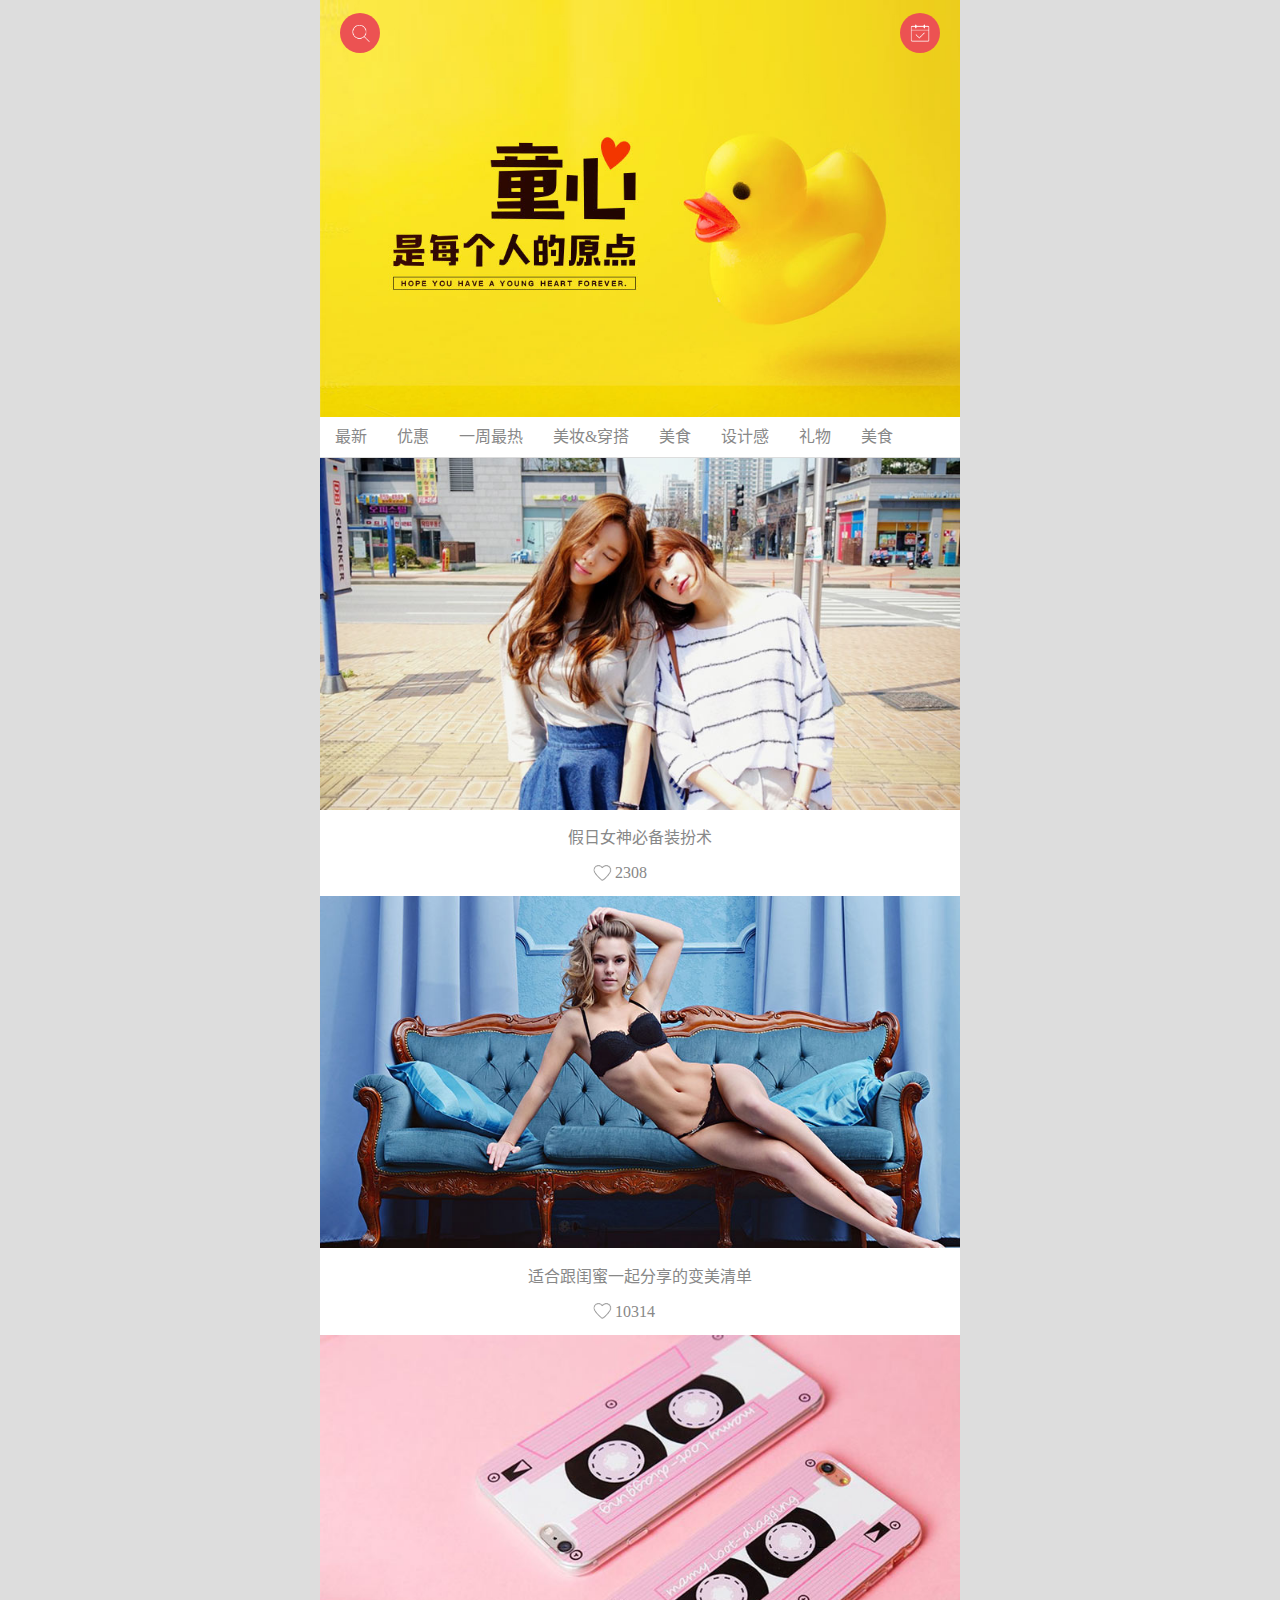
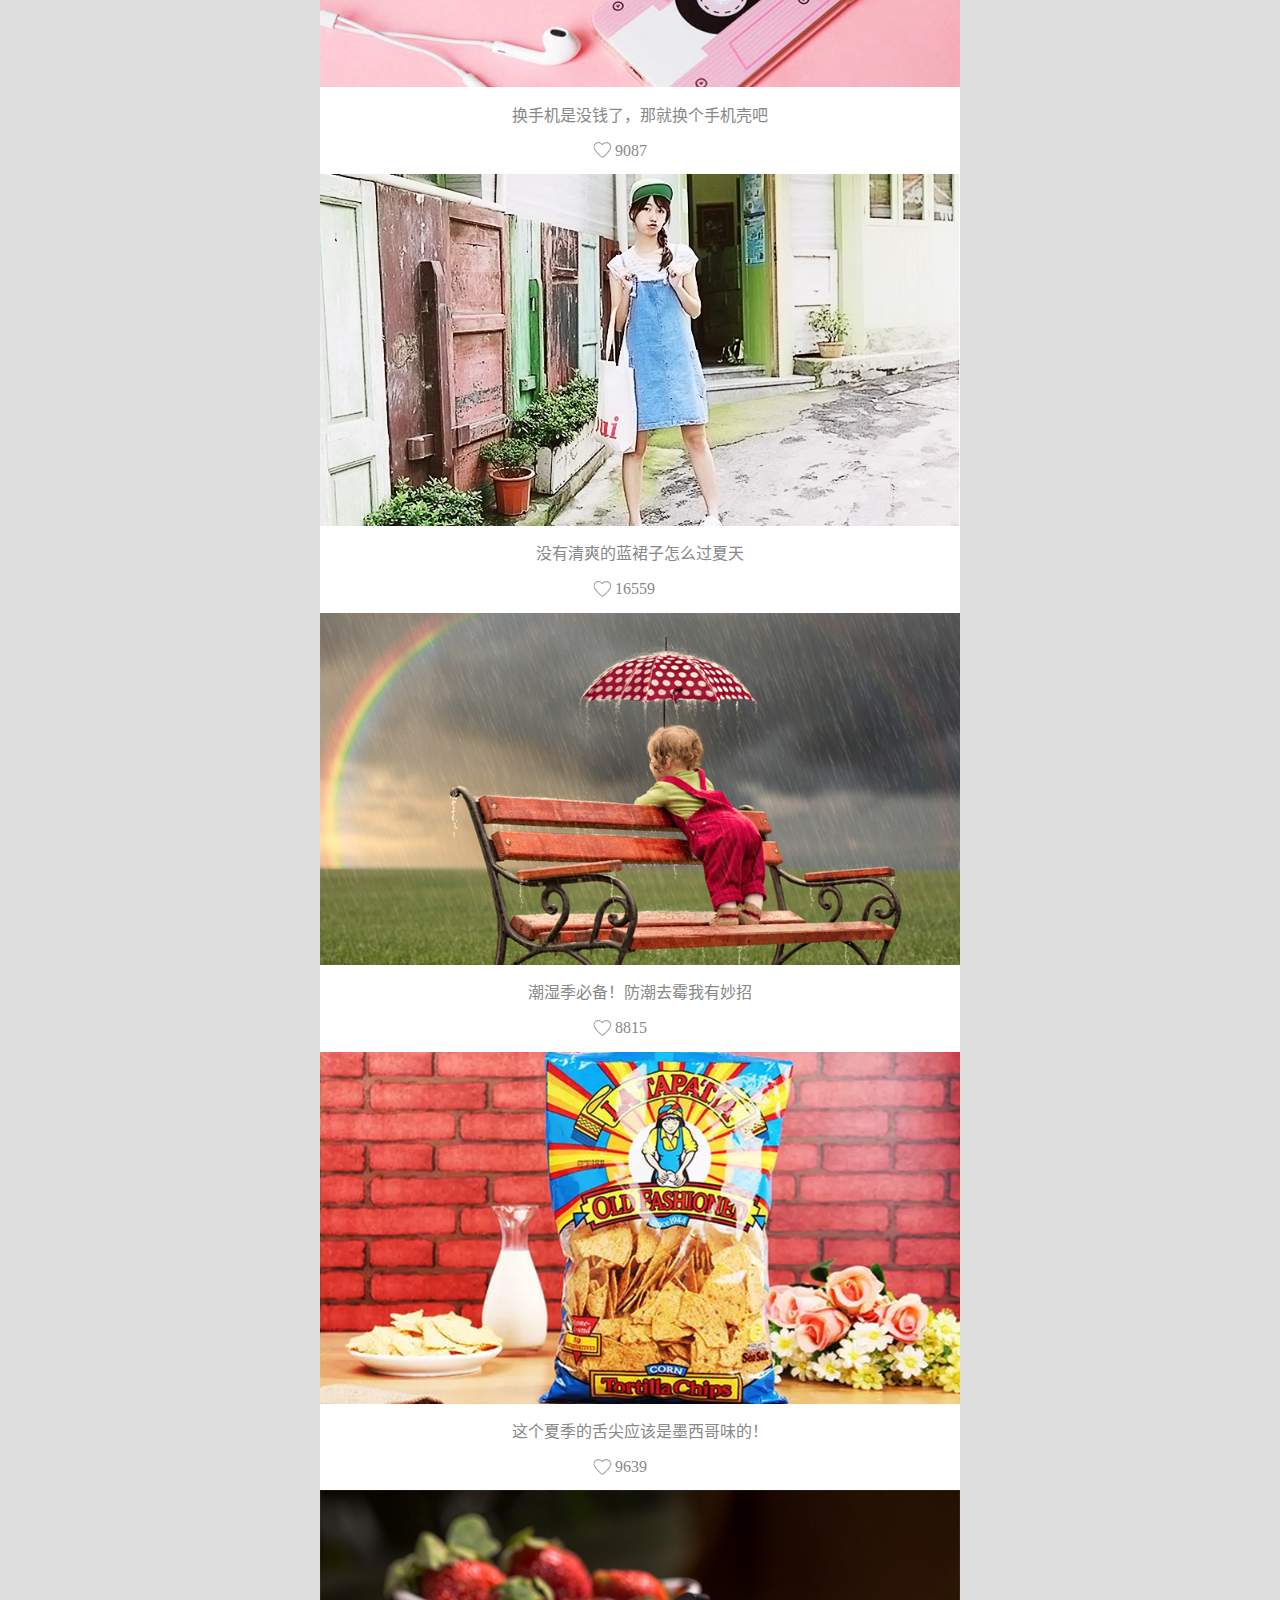
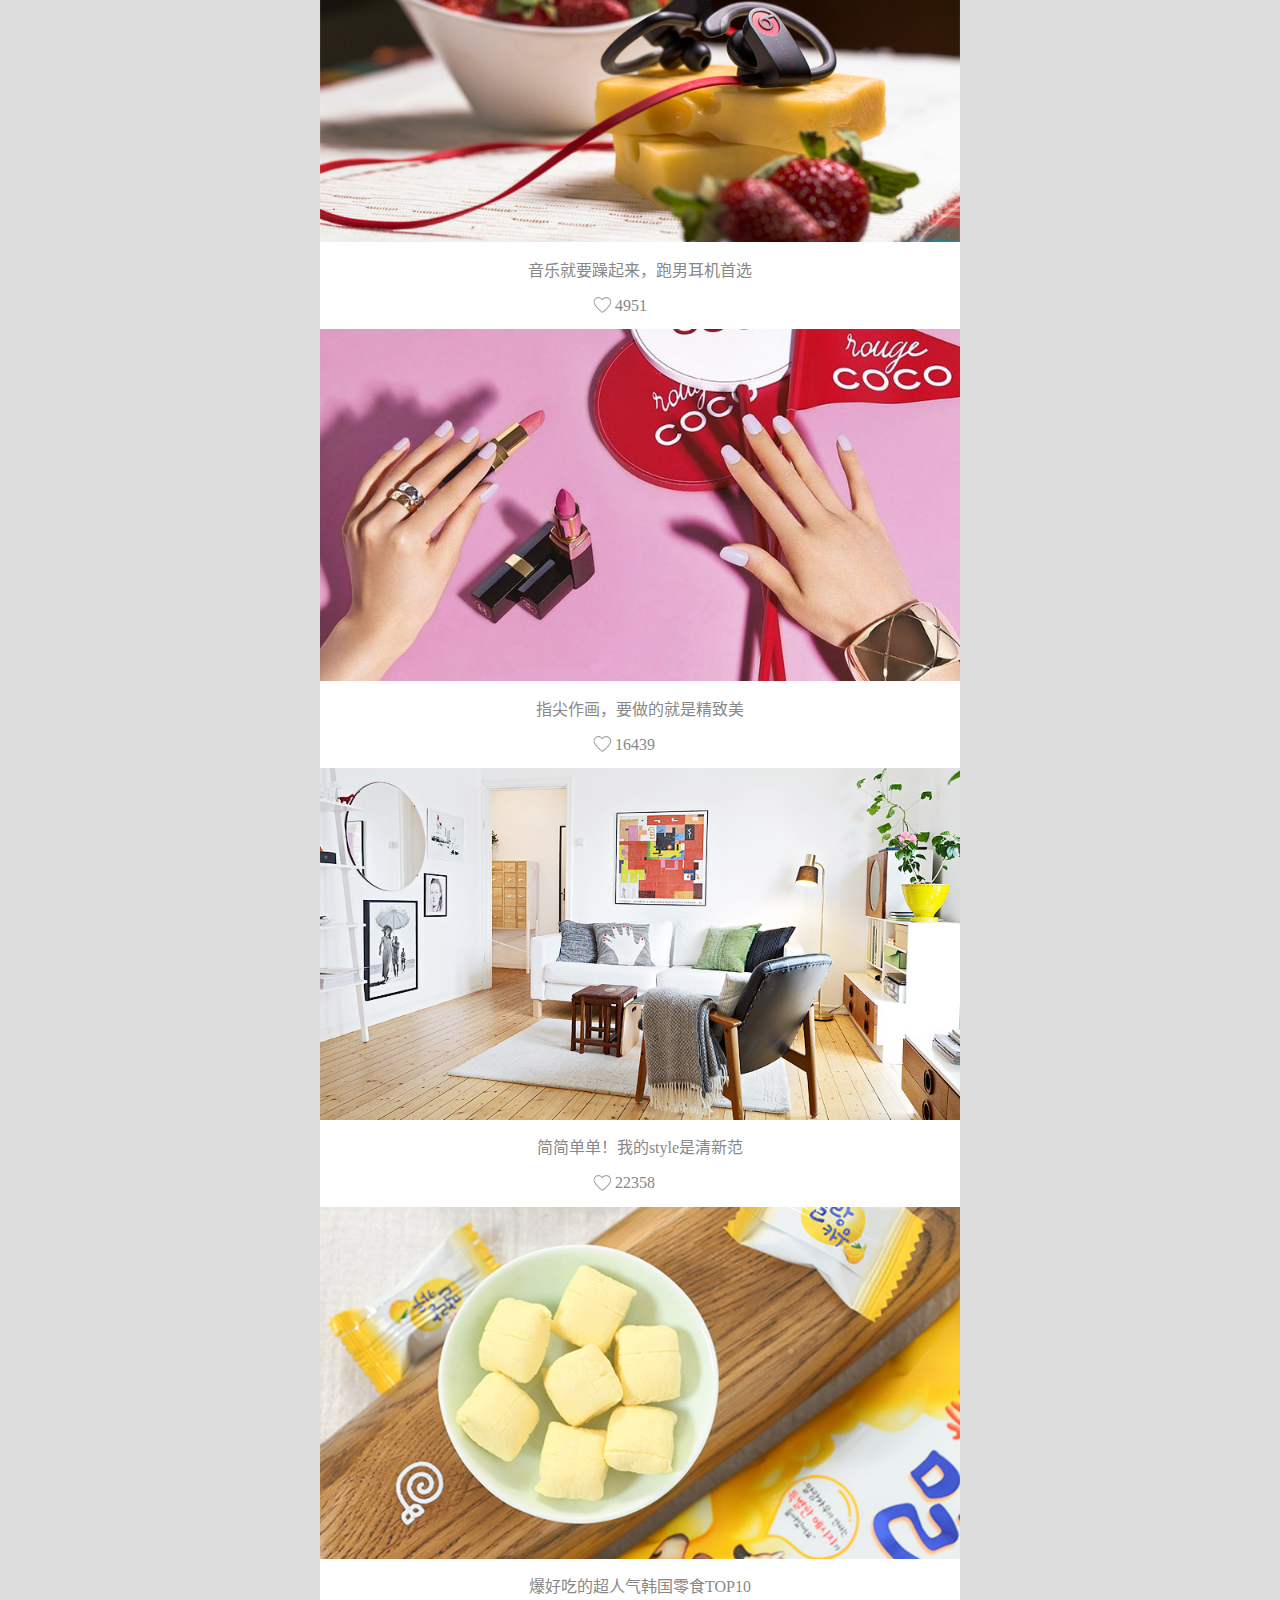
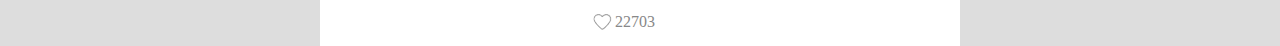
<file: html/bantang/index.html>
<!DOCTYPE html>
<html lang="zh-cn">
  <head>
    <meta charset="utf-8">
    <meta name="viewport" content="width=device-width,initial-scale=1.0,minimum-scale=1.0,maximum-scale=1.0,user-scalable=no" >
	<script type="text/javascript" src="js/jquery.min.js"></script>
	<script type="text/javascript" src="js/index.js"></script>
	<link rel="stylesheet" type="text/css" href="css/index.css" />
    <title>半糖，发现世间好物！</title>
</head>
<body scroll=no>
	<div class="zong">
		<div class="header">
			<div class="box">
				<span class="beijing"></span>
				<div class="gong">
					<a class="zuo" href="search.html"></a>
					<a class="you" href="sign.html"></a>
				</div>
			</div>
		</div>
		<div class="banner">
			<div class="tu">
				<img src="images/b1.jpg" />
				<img src="images/b2.jpg" />
				<img src="images/b3.jpg" />
				<img src="images/b4.jpg" />
				<img src="images/b5.jpg" />
			</div>
		</div>
		<div class="menu">
			<div class="main1" ><a href="###">最新</a><a href="###">优惠</a><a href="###">一周最热</a><a href="###">美妆&穿搭</a><a href="###">美食</a><a href="###">设计感</a><a href="###">礼物</a><a href="###">美食</a></div>
		</div>
		<div class="main">
			<div class="fenpin">
				<a href="fen.html?id=1">
					<img src="images/a1.jpg"/>
					<div class="tip">
						<span class="title">假日女神必备装扮术</span>
						<span class="zan">2308</span>
					</div>
				</a>
			</div>
			<div class="fenpin">
				<a href="fen.html?id=2">
				<img src="images/a2.jpg"/>
					<div class="tip">
						<span class="title">适合跟闺蜜一起分享的变美清单</span>
						<span class="zan">10314</span>
					</div>
				</a>
			</div>
			<div class="fenpin">
				<a href="fen.html?id=3">
					<img src="images/a3.jpg"/>
					<div class="tip">
						<span class="title">换手机是没钱了，那就换个手机壳吧</span>
						<span class="zan">9087</span>
					</div>
				</a>
			</div>
			<div class="fenpin">
				<a href="fen.html?id=4">
					<img src="images/a4.jpg"/>
					<div class="tip">
						<span class="title">没有清爽的蓝裙子怎么过夏天</span>
						<span class="zan">16559</span>
					</div>
				</a>
			</div>
			<div class="fenpin">
				<a href="fen.html?id=5">
					<img src="images/a5.jpg"/>
					<div class="tip">
						<span class="title">潮湿季必备！防潮去霉我有妙招</span>
						<span class="zan">8815</span>
					</div>
				</a>
			</div>
			<div class="fenpin">
				<a href="fen.html?id=6">
					<img src="images/a6.jpg"/>
					<div class="tip">
						<span class="title">这个夏季的舌尖应该是墨西哥味的！</span>
						<span class="zan">9639</span>
					</div>
				</a>
			</div>
			<div class="fenpin">
				<a href="fen.html?id=7">
					<img src="images/a7.jpg"/>
					<div class="tip">
						<span class="title">音乐就要躁起来，跑男耳机首选</span>
						<span class="zan">4951</span>
					</div>
				</a>
			</div>
			<div class="fenpin">
				<a href="fen.html?id=8">
					<img src="images/a8.jpg"/>
					<div class="tip">
						<span class="title">指尖作画，要做的就是精致美</span>
						<span class="zan">16439</span>
					</div>
				</a>
			</div>
			<div class="fenpin">
				<a href="fen.html?id=9">
					<img src="images/a9.jpg"/>
					<div class="tip">
						<span class="title">简简单单！我的style是清新范</span>
						<span class="zan">22358</span>
					</div>
				</a>
			</div>
			<div class="fenpin">
				<a href="fen.html?id=10">
					<img src="images/a10.jpg"/>
					<div class="tip">
						<span class="title">爆好吃的超人气韩国零食TOP10</span>
						<span class="zan">22703</span>
					</div>
				</a>
			</div>
		</div>
		
	</div>
</body>
</html>
</file>
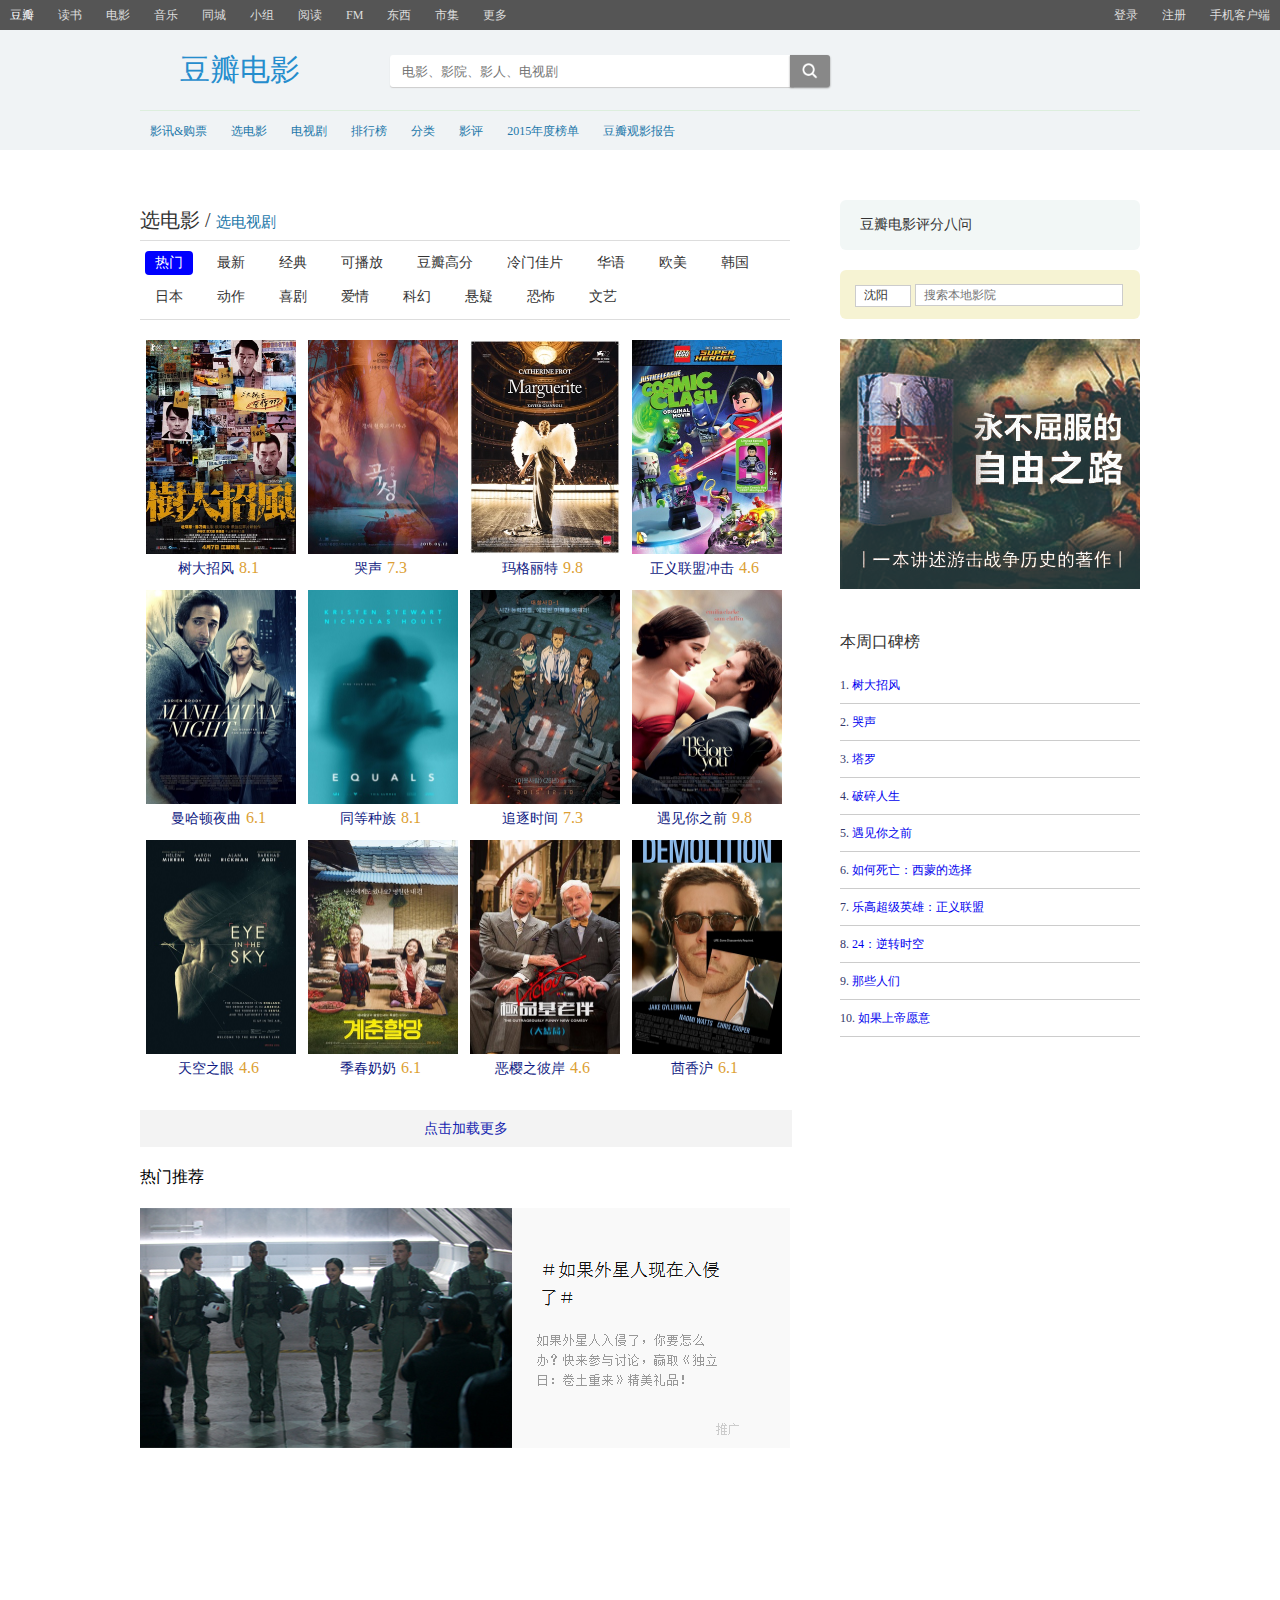
<file: html/douban/index.html>
<!DOCTYPE html>
<html lang="en">
<head>
    <meta charset="UTF-8">
    <title>豆瓣电影</title>
    <script type="text/javascript" src="js/jquery.min.js"></script>
    <script type="text/javascript" src="js/index.js"></script>
    <link rel="stylesheet" type="text/css" href="css/index.css"/>
</head>
<body>
<div class="header">
    <div class="zuo">
        <a href="###">豆瓣</a>
        <a href="###">读书</a>
        <a href="###">电影</a>
        <a href="###">音乐</a>
        <a href="###">同城</a>
        <a href="###">小组</a>
        <a href="###">阅读</a>
        <a href="###">FM</a>
        <a href="###">东西</a>
        <a href="###">市集</a>
        <a href="###">更多</a>
    </div>
    <div class="you">
        <a href="###">登录</a>
        <a href="###">注册</a>
        <a href="###">手机客户端</a>
    </div>
</div>
<div class="banner">
    <div class="main">
        <div class="shang">
            <div class="zuo"><a href="###">豆瓣电影</a></div>
            <div class="you">
                <input type="text" class="ru" Placeholder="电影、影院、影人、电视剧"/>
                <input type="submit" class="niu" value=" "/>
            </div>
        </div>
        <div class="xia">
            <a href="###">影讯&购票</a>
            <a href="###">选电影</a>
            <a href="###">电视剧</a>
            <a href="###">排行榜</a>
            <a href="###">分类</a>
            <a href="###">影评</a>
            <a href="###">2015年度榜单</a>
            <a href="###">豆瓣观影报告</a>
        </div>
    </div>
</div>
<div class="mainzong">
    <div class="main">
        <div class="zuo">
            <div class="fenlei">
                选电影 / <a href="###">选电视剧</a>
            </div>
            <div class="leixing">
                <a href="###" class="checked">热门</a>
                <a href="###">最新</a>
                <a href="###">经典</a>
                <a href="###">可播放</a>
                <a href="###">豆瓣高分</a>
                <a href="###">冷门佳片</a>
                <a href="###">华语</a>
                <a href="###">欧美</a>
                <a href="###">韩国</a>
                <a href="###">日本</a>
                <a href="###">动作</a>
                <a href="###">喜剧</a>
                <a href="###">爱情</a>
                <a href="###">科幻</a>
                <a href="###">悬疑</a>
                <a href="###">恐怖</a>
                <a href="###">文艺</a>
            </div>
            <div class="movie">
                <a href="###">
                    <img src="images/a1.jpg"/>
                    <div class="title"><span class="name">树大招风</span><span class="fen">8.1</span></div>
                    <div class="tip"></div>
                </a>
                <a href="###">
                    <img src="images/a2.jpg"/>
                    <div class="title"><span class="name">哭声</span><span class="fen">7.3</span></div>
                    <div class="tip"></div>
                </a>
                <a href="###">
                    <img src="images/a3.jpg"/>
                    <div class="title"><span class="name">玛格丽特</span><span class="fen">9.8</span></div>
                    <div class="tip"></div>
                </a>
                <a href="###">
                    <img src="images/a4.jpg"/>
                    <div class="title"><span class="name">正义联盟冲击</span><span class="fen">4.6</span></div>
                    <div class="tip"></div>
                </a>
                <a href="###">
                    <img src="images/a5.jpg"/>
                    <div class="title"><span class="name">曼哈顿夜曲</span><span class="fen">6.1</span></div>
                    <div class="tip"></div>
                </a>
                <a href="###">
                    <img src="images/a6.jpg"/>
                    <div class="title"><span class="name">同等种族</span><span class="fen">8.1</span></div>
                    <div class="tip"></div>
                </a>
                <a href="###">
                    <img src="images/a7.jpg"/>
                    <div class="title"><span class="name">追逐时间</span><span class="fen">7.3</span></div>
                    <div class="tip"></div>
                </a>
                <a href="###">
                    <img src="images/a8.jpg"/>
                    <div class="title"><span class="name">遇见你之前</span><span class="fen">9.8</span></div>
                    <div class="tip"></div>
                </a>
                <a href="###">
                    <img src="images/a9.jpg"/>
                    <div class="title"><span class="name">天空之眼</span><span class="fen">4.6</span></div>
                    <div class="tip"></div>
                </a>
                <a href="###">
                    <img src="images/a10.jpg"/>
                    <div class="title"><span class="name">季春奶奶</span><span class="fen">6.1</span></div>
                    <div class="tip"></div>
                </a>
                <a href="###">
                    <img src="images/a11.jpg"/>
                    <div class="title"><span class="name">恶樱之彼岸</span><span class="fen">4.6</span></div>
                    <div class="tip"></div>
                </a>
                <a href="###">
                    <img src="images/a12.jpg"/>
                    <div class="title"><span class="name">茴香沪</span><span class="fen">6.1</span></div>
                    <div class="tip"></div>
                </a>
            </div>
            <br style="clear:both;"/>
            <span class="load">点击加载更多</span>
            <span class="title">热门推荐</span>
            <div class="banner1">
                <a href="###"><img src="images/j1.png"/></a>
                <a href="###"><img src="images/j2.png"/></a>
                <a href="###"><img src="images/j3.png"/></a>
            </div>
        </div>
        <div class="you">
            <div class="wen"><a href="###">豆瓣电影评分八问</a></div>
            <div class="film">
                <input type="text" value="沈阳" style="width:50px;" readonly/>
                <input type="text" style="width:202px;" Placeholder="搜索本地影院" value="" readonly/>
                <div class="xuan"></div>
            </div>
            <div class="banner"><a href="###"><img src="images/h1.jpg"/></a></div>
            <br style="clear:both;"/>
            <div class="koubei">
                <div class="title">本周口碑榜</div>
                <div class="main1">
                    <span>1. <a href="###">树大招风</a></span>
                    <span>2. <a href="###">哭声</a></span>
                    <span>3. <a href="###">塔罗</a></span>
                    <span>4. <a href="###">破碎人生</a></span>
                    <span>5. <a href="###">遇见你之前</a></span>
                    <span>6. <a href="###">如何死亡：西蒙的选择</a></span>
                    <span>7. <a href="###">乐高超级英雄：正义联盟</a></span>
                    <span>8. <a href="###">24：逆转时空</a></span>
                    <span>9. <a href="###">那些人们</a></span>
                    <span>10. <a href="###">如果上帝愿意</a></span>
                </div>
            </div>
        </div>
    </div>
    <div class="di"></div>
</div>
</body>
</html>
</file>
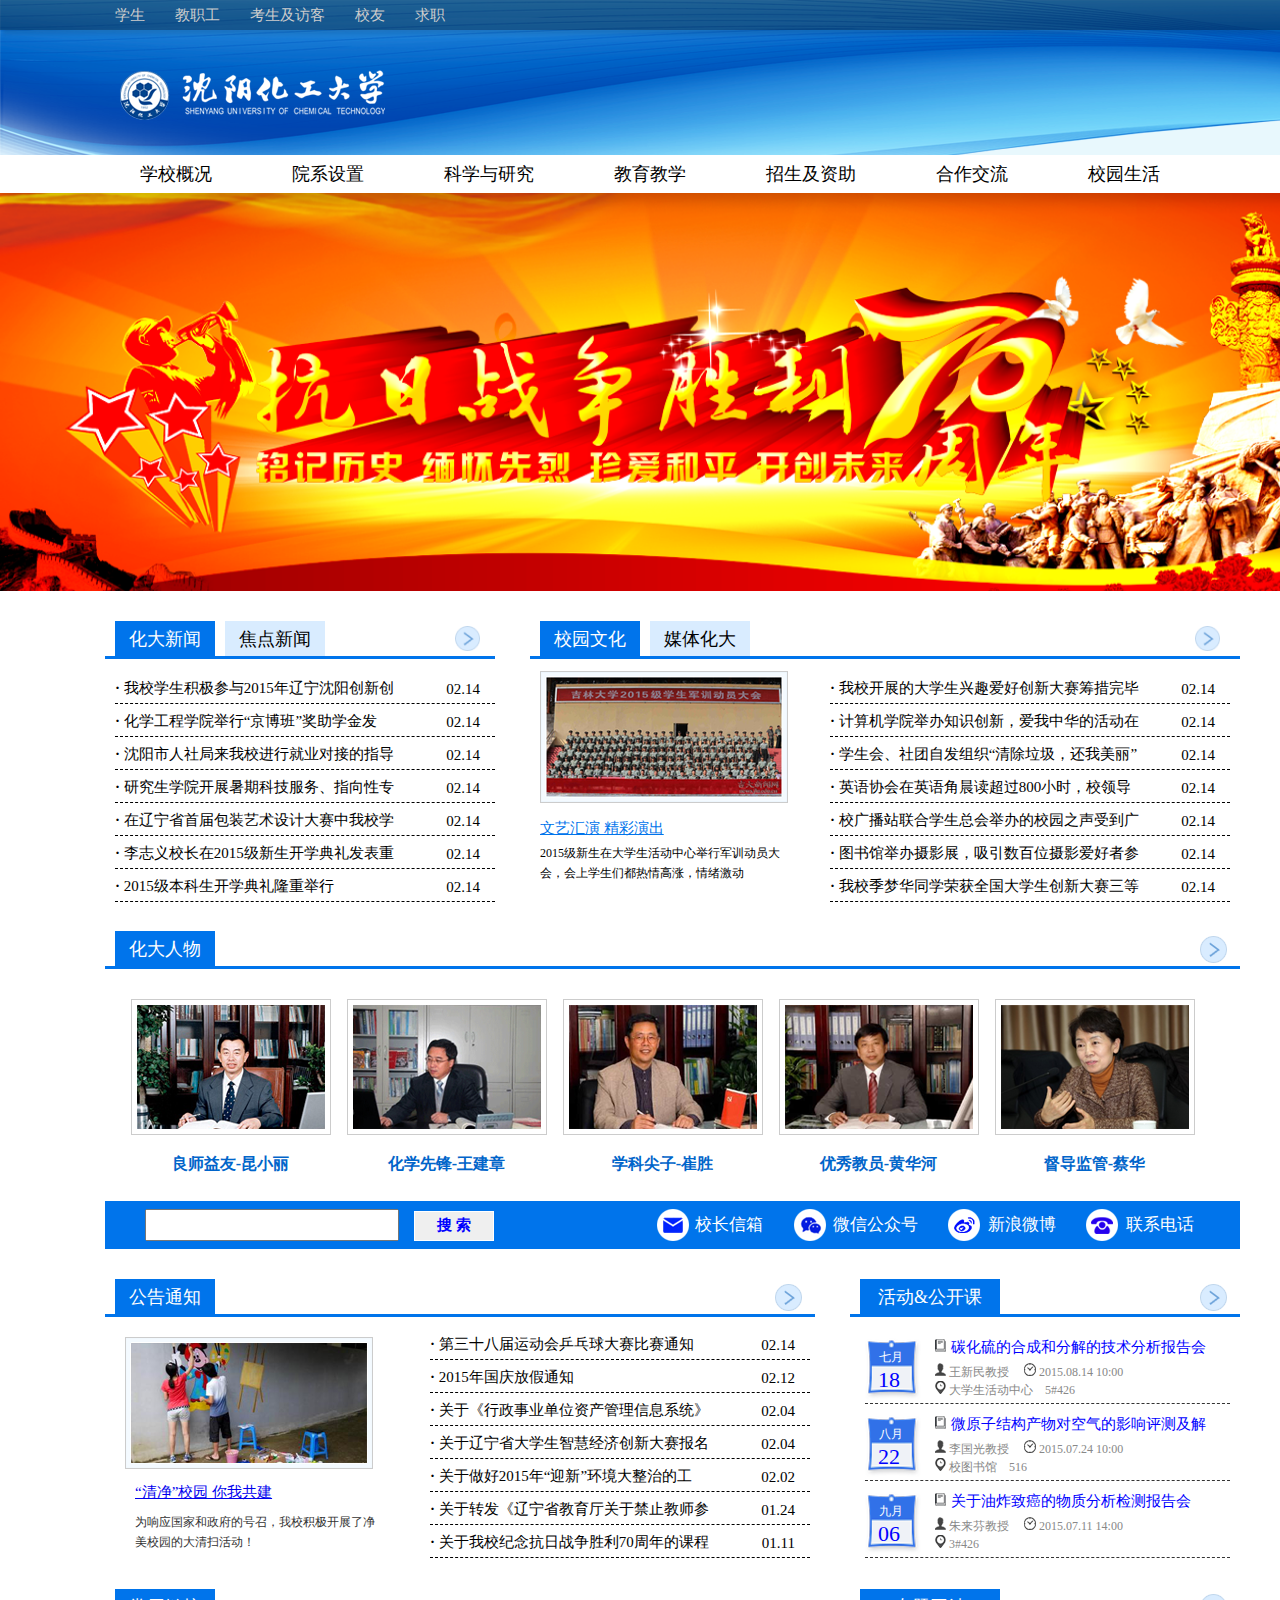
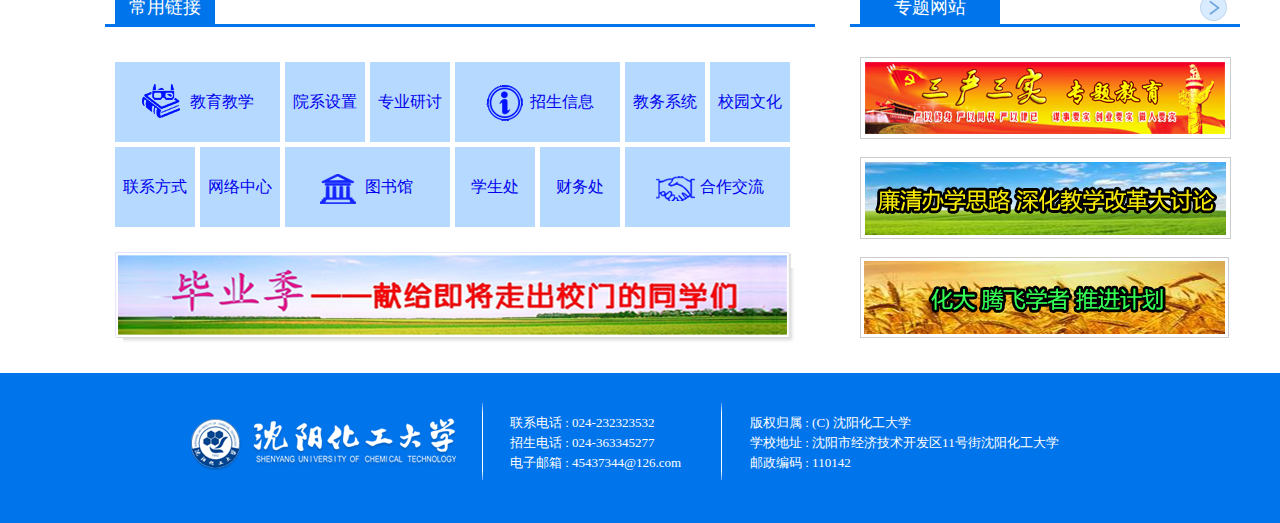
<file: html/huada/index.html>
<!DOCTYPE html>
<html lang="en">
<head>
    <meta charset="UTF-8">
    <title>沈阳化工大学</title>
    <link rel="shortcut icon" href="images/aa.ico"/>
    <link rel="stylesheet" type="text/css" href="css/style.css"/>
    <link rel="stylesheet" type="text/css" href="css/index.css"/>
    <script src="js/jquery.min.js"></script>
    <script src="js/index.js"></script>
</head>
<body>
<div id="header">
    <div id="main">
        <div id="shang">
            <a href="###">学生</a><a href="###">教职工</a><a href="###">考生及访客</a><a href="###">校友</a><a href="###">求职</a>
        </div>
        <a href="index.html"><img src="images/logo.png"/></a>
    </div>
</div>
<div id="bar">
    <div id="main">
        <ul>
            <li>
                <div class="item">
                    <span class="link"><a href="###">学校概况</a></span>
                </div>
                <div class="box">
                    <div id="zong">
                        <img src="images/a9.png"/>
                        <div class="mingyan">
                            <p>天行健，君子以自强不息；</p>
                            <p>地势坤，君子以厚德载物。</p>
                        </div>
                        <div class="lianjie1">
                            <ol>
                                <li><a href="###">历史沿革</a></li>
                                <li><a href="###">现任领导</a></li>
                                <li><a href="###">历任领导</a></li>
                            </ol>
                        </div>
                        <div class="lianjie2">
                            <ol>
                                <li><a href="###">学校简介</a></li>
                                <li><a href="###">学校标志</a></li>
                                <li><a href="###">校园指南</a></li>
                            </ol>
                        </div>
                    </div>
                </div>
            </li>
            <li>
                <div class="item">
                    <span class="link"><a href="###">院系设置</a></span>
                </div>
                <div class="box">
                    <div id="zong">
                        <img src="images/a2.png"/>
                        <div class="mingyan">
                            <p>鸟欲高飞先挣翅，</p>
                            <p>人求上进先读书。</p>
                        </div>
                        <div class="lianjie3">
                            <ol>
                                <li><a href="###">机械工程学院</a></li>
                                <li><a href="###">信息工程学院</a></li>
                                <li><a href="###">能源与动力工程学院</a></li>
                                <li><a href="###">工业与艺术设计系</a></li>
                            </ol>
                        </div>
                        <div class="lianjie4">
                            <ol>
                                <li><a href="###">经济与管理学院</a></li>
                                <li><a href="###">国际教育学院</a></li>
                                <li><a href="###">计算机科学与技术学院</a></li>
                                <li><a href="###">制药与生物工程学院</a></li>
                            </ol>
                        </div>
                        <div class="lianjie5">
                            <ol>
                                <li><a href="###">外语系</a></li>
                                <li><a href="###">数理系</a></li>
                                <li><a href="###">体育系</a></li>
                                <li><a href="###">研究生学院</a></li>
                            </ol>
                        </div>
                    </div>
                </div>
            </li>
            <li>
                <div class="item">
                    <span class="link"><a href="###">科学与研究</a></span>
                </div>
                <div class="box">
                    <div id="zong">
                        <img src="images/a3.png"/>
                        <div class="mingyan">
                            <p>积土而为山，</p>
                            <p>积水而为海。</p>
                        </div>
                        <div class="lianjie6">
                            <ol>
                                <li><a href="###">化工设计研究院</a></li>
                                <li><a href="###">社会科学研究院</a></li>
                                <li><a href="###">分析测试中心</a></li>
                                <li><a href="###">辽宁精细化工创新中心</a></li>
                            </ol>
                        </div>
                        <div class="lianjie7">
                            <ol>
                                <li><a href="###">科研概况</a></li>
                                <li><a href="###">科研机构</a></li>
                                <li><a href="###">科研成功</a></li>
                                <li><a href="###">大学科技园</a></li>
                            </ol>
                        </div>
                    </div>
                </div>
            </li>
            <li>
                <div class="item">
                    <span class="link"><a href="###">教育教学</a></span>
                </div>
                <div class="box">
                    <div id="zong">
                        <img src="images/a4.png"/>
                        <div class="mingyan">
                            <p>日日行，不怕千万里；</p>
                            <p>常常做，不怕千万事。</p>
                        </div>
                        <div class="lianjie8">
                            <ol>
                                <li><a href="###">博士导师</a></li>
                                <li><a href="###">优秀教师</a></li>

                            </ol>
                        </div>
                        <div class="lianjie9">
                            <ol>
                                <li><a href="###">队伍规划</a></li>
                                <li><a href="###">引进政策</a></li>
                            </ol>
                        </div>
                    </div>
                </div>
            </li>
            <li>
                <div class="item">
                    <span class="link"><a href="###">招生及资助</a></span>
                </div>
                <div class="box">
                    <div id="zong">
                        <img src="images/a5.png"/>
                        <div class="mingyan">
                            <p>天生我才必有用，</p>
                            <p>千金散尽还复来。</p>
                        </div>
                        <div class="lianjie10">
                            <ol>
                                <li><a href="###">本科生招生</a></li>
                                <li><a href="###">研究生招生</a></li>
                                <li><a href="###">留学生招生</a></li>
                            </ol>
                        </div>
                        <div class="lianjie11">
                            <ol>
                                <li><a href="###">成人教育招生</a></li>
                                <li><a href="###">本科生就业</a></li>
                                <li><a href="###">研究生招生</a></li>
                            </ol>
                        </div>
                    </div>
                </div>
            </li>
            <li>
                <div class="item">
                    <span class="link"><a href="###">合作交流</a></span>
                </div>
                <div class="box">
                    <div id="zong">
                        <img src="images/a6.png"/>
                        <div class="mingyan">
                            <p>玉不琢，不成器；</p>
                            <p>人不学，不知道。</p>
                        </div>
                        <div class="lianjie12">
                            <ol>
                                <li><a href="###">友好院校</a></li>
                                <li><a href="###">合作办学</a></li>
                                <li><a href="###">外事管理</a></li>
                            </ol>
                        </div>
                        <div class="lianjie15">
                            <ol>
                                <li><a href="###">化工设计研究院</a></li>
                                <li><a href="###">社会科学研究院</a></li>
                                <li><a href="###">分析测试中心</a></li>
                            </ol>
                        </div>
                    </div>
                </div>
            </li>
            <li>
                <div class="item">
                    <span class="link"><a href="###">校园生活</a></span>
                </div>
                <div class="box">
                    <div id="zong">
                        <img src="images/a7.png"/>
                        <div class="mingyan">
                            <p>业精于勤荒于嬉，</p>
                            <p>行成于思毁于随。</p>
                        </div>
                        <div class="lianjie13">
                            <ol>
                                <li><a href="###">团委</a></li>
                                <li><a href="###">学生总会</a></li>
                                <li><a href="###">社团园地</a></li>
                            </ol>
                        </div>
                        <div class="lianjie14">
                            <ol>
                                <li><a href="###">支援公益</a></li>
                                <li><a href="###">校园活动</a></li>
                                <li><a href="###">老乡会</a></li>
                            </ol>
                        </div>
                    </div>
                </div>
            </li>
        </ul>
    </div>
</div>
<div id="mainzong">
    <div id="banner">
        <img src="images/h1.png"/>
        <img src="images/h2.png"/>
        <img src="images/h3.png"/>
    </div>
    <div id="news">
        <div class="header">
            <ol>
                <li>
                    <a href="list.html" class="on">化大新闻</a>
                    <a href="list.html">焦点新闻</a>
                </li>
            </ol>
            <a href="list.html"><img src="images/b1.png"/></a>
        </div>
        <div class="main">
            <ul>
                <li>
                    <ol>
                        <li><em>02.14　</em><a href="news.html?id=1"><strong> · </strong>我校学生积极参与2015年辽宁沈阳创新创</a></li>
                        <li><em>02.14　</em><a href="news.html?id=2"><strong> · </strong>化学工程学院举行“京博班”奖助学金发</a></li>
                        <li><em>02.14　</em><a href="news.html?id=3"><strong> · </strong>沈阳市人社局来我校进行就业对接的指导</a></li>
                        <li><em>02.14　</em><a href="news.html?id=4"><strong> · </strong>研究生学院开展暑期科技服务、指向性专</a></li>
                        <li><em>02.14　</em><a href="news.html?id=5"><strong> · </strong>在辽宁省首届包装艺术设计大赛中我校学</a></li>
                        <li><em>02.14　</em><a href="news.html?id=6"><strong> · </strong>李志义校长在2015级新生开学典礼发表重</a></li>
                        <li><em>02.14　</em><a href="news.html?id=7"><strong> · </strong>2015级本科生开学典礼隆重举行</a></li>
                    </ol>
                </li>
                <li>
                    <ol>
                        <li><em>02.12　</em><a href="news.html?id=1"><strong> · </strong>研究生学院新生开学典礼隆重举行</a></li>
                        <li><em>02.12　</em><a href="news.html?id=2"><strong> · </strong>我校2015级本科生开学典礼隆重举行人山</a></li>
                        <li><em>02.12　</em><a href="news.html?id=3"><strong> · </strong>我校2015级新生及其家长参观校史馆</a></li>
                        <li><em>02.12　</em><a href="news.html?id=4"><strong> · </strong>我校学生在2015年国家和省计算机设技大</a></li>
                        <li><em>02.12　</em><a href="news.html?id=5"><strong> · </strong>教师节，校领导和一线上课教师共同度过</a></li>
                        <li><em>02.12　</em><a href="news.html?id=6"><strong> · </strong>普通高校本科教学评估工作研讨会在沈阳</a></li>
                        <li><em>02.12　</em><a href="news.html?id=7"><strong> · </strong>教师节，学校给全校教工送健康—庆祝教</a></li>
                    </ol>
                </li>
            </ul>
        </div>
    </div>
    <div id="wenhua">
        <div class="header">
            <ol>
                <li>
                    <a href="media.html" class="on">校园文化</a>
                    <a href="media.html">媒体化大</a>
                </li>
            </ol>
            <a href="media.html"><img src="images/b1.png"/></a>
        </div>
        <div class="main">
            <ul>
                <li>
                    <dl>
                        <dt><a href="media.html"><img src="images/b2.png"/></a></dt>
                        <dd class="title"><a href="media.html">文艺汇演 精彩演出</a></dd>
                        <dd class="text">2015级新生在大学生活动中心举行军训动员大会，会上学生们都热情高涨，情绪激动</dd>
                    </dl>
                    <ol>
                        <li><em>02.14　</em><a href="media.html?di=1"><strong> · </strong>我校开展的大学生兴趣爱好创新大赛筹措完毕</a></li>
                        <li><em>02.14　</em><a href="media.html?di=2"><strong> · </strong>计算机学院举办知识创新，爱我中华的活动在</a></li>
                        <li><em>02.14　</em><a href="media.html?di=3"><strong> · </strong>学生会、社团自发组织“清除垃圾，还我美丽”</a></li>
                        <li><em>02.14　</em><a href="media.html?di=4"><strong> · </strong>英语协会在英语角晨读超过800小时，校领导</a></li>
                        <li><em>02.14　</em><a href="media.html?di=5"><strong> · </strong>校广播站联合学生总会举办的校园之声受到广</a></li>
                        <li><em>02.14　</em><a href="media.html?di=6"><strong> · </strong>图书馆举办摄影展，吸引数百位摄影爱好者参</a></li>
                        <li><em>02.14　</em><a href="media.html?di=7"><strong> · </strong>我校季梦华同学荣获全国大学生创新大赛三等</a></li>
                    </ol>
                </li>
                <li>
                    <dl>
                        <dt><a href="media.html"><img src="images/b3.png"/></a></dt>
                        <dd class="title"><a href="###">清除垃圾 还我美丽</a></dd>
                        <dd class="text">学生总会联合社团自发组织的清楚校园垃圾的自发活动众多同学报名参加，学校大力支持</dd>
                    </dl>
                    <ol>
                        <li><em>02.12　</em><a href="media.html?di=1"><strong> · </strong>我校开展的大学生兴趣爱好创新大赛筹措完毕</a></li>
                        <li><em>02.14　</em><a href="media.html?di=2"><strong> · </strong>计算机学院举办知识创新，爱我中华的活动在</a></li>
                        <li><em>02.14　</em><a href="media.html?di=3"><strong> · </strong>学生会、社团自发组织“清除垃圾，还我美丽”</a></li>
                        <li><em>02.14　</em><a href="media.html?di=4"><strong> · </strong>英语协会在英语角晨读超过800小时，校领导</a></li>
                        <li><em>02.14　</em><a href="media.html?di=5"><strong> · </strong>校广播站联合学生总会举办的校园之声受到广</a></li>
                        <li><em>02.14　</em><a href="media.html?di=6"><strong> · </strong>图书馆举办摄影展，吸引数百位摄影爱好者参</a></li>
                        <li><em>02.14　</em><a href="media.html?di=7"><strong> · </strong>我校季梦华同学荣获全国大学生创新大赛三等</a></li>
                    </ol>
                </li>
            </ul>
        </div>
    </div>
    <div id="renwu">
        <div class="header">
            <ol>
                <li><a href="javascript:;">化大人物</a></li>
            </ol>
            <a href="###"><img src="images/b1.png"/></a>
        </div>
        <div class="main">
            <dl>
                <dt><a href="renwu.html?id=1"><img src="images/c1.png"/></a></dt>
                <dd>良师益友-昆小丽</dd>
            </dl>
            <dl>
                <dt><a href="renwu.html?id=2"><img src="images/c2.png"/></a></dt>
                <dd>化学先锋-王建章</dd>
            </dl>
            <dl>
                <dt><a href="renwu.html?id=3"><img src="images/c3.png"/></a></dt>
                <dd>学科尖子-崔胜</dd>
            </dl>
            <dl>
                <dt><a href="renwu.html?id=4"><img src="images/c4.png"/></a></dt>
                <dd>优秀教员-黄华河</dd>
            </dl>
            <dl>
                <dt><a href="renwu.html?id=5"><img src="images/c5.png"/></a></dt>
                <dd>督导监管-蔡华</dd>
            </dl>
        </div>
    </div>
    <div id="daohang">
        <div class="sousuo">
            <input class="kuang"/><input type="submit" class="submit" value="搜 索"/>
        </div>
        <div class="xinxi">
            <ul>
                <li class="beijing1"><a href="###">校长信箱</a></li>
                <li class="beijing2"><a href="###">微信公众号</a></li>
                <li class="beijing3"><a href="http://weibo.com">新浪微博</a></li>
                <li class="beijing4"><a href="###">联系电话</a></li>
            </ul>
        </div>
    </div>
    <div id="gonggao">
        <div class="header">
            <ol>
                <li><a href="javascript:;">公告通知</a></li>
            </ol>
            <a href="###"><img src="images/b1.png"/></a>
        </div>
        <div class="main">
            <dl>
                <dt><a href="news.html?id=0"><img src="images/b3.png"/></a></dt>
                <dd><a href="news.html?id=0">“清净”校园 你我共建</a></dd>
                <dd class="text">为响应国家和政府的号召，我校积极开展了净美校园的大清扫活动！</dd>
            </dl>

            <ul>
                <li><em>02.14　</em><a href="news.html?id=1"><strong> · </strong>第三十八届运动会乒乓球大赛比赛通知</a></li>
                <li><em>02.12　</em><a href="news.html?id=2"><strong> · </strong>2015年国庆放假通知</a></li>
                <li><em>02.04　</em><a href="news.html?id=3"><strong> · </strong>关于《行政事业单位资产管理信息系统》</a></li>
                <li><em>02.04　</em><a href="news.html?id=4"><strong> · </strong>关于辽宁省大学生智慧经济创新大赛报名</a></li>
                <li><em>02.02　</em><a href="news.html?id=5"><strong> · </strong>关于做好2015年“迎新”环境大整治的工</a></li>
                <li><em>01.24　</em><a href="news.html?id=6"><strong> · </strong>关于转发《辽宁省教育厅关于禁止教师参</a></li>
                <li><em>01.11　</em><a href="news.html?id=7"><strong> · </strong>关于我校纪念抗日战争胜利70周年的课程</a></li>
            </ul>
        </div>
    </div>
    <div id="gongkaike">
        <div class="header">
            <ol>
                <li><a href="javascript:;">活动&公开课</a></li>
            </ol>
            <a href="###"><img src="images/b1.png"/></a>
        </div>
        <div class="main">
            <ul>
                <li>
                    <div class="lizong">
                        <div class="calendar">
                            <span>七月</span>
                            <p>18</p>
                        </div>
                        <div class="content">
                            <span><img src="images/d4.png"/> <a href="renwu.html?id=1">碳化硫的合成和分解的技术分析报告会</a></span>
                            <p><img src="images/d1.png"/> 王新民教授 　<img src="images/d3.png"/> 2015.08.14 10:00</p>
                            <p><img src="images/d2.png"/> 大学生活动中心　5#426</p>
                        </div>
                    </div>
                </li>
                <li>
                    <div class="lizong">
                        <div class="calendar">
                            <span>八月</span>
                            <p>22</p>
                        </div>
                        <div class="content">
                            <span><img src="images/d4.png"/> <a href="renwu.html?id=2">微原子结构产物对空气的影响评测及解</a></span>
                            <p><img src="images/d1.png"/> 李国光教授 　<img src="images/d3.png"/> 2015.07.24 10:00</p>
                            <p><img src="images/d2.png"/> 校图书馆　516</p>
                        </div>
                    </div>
                </li>
                <li>
                    <div class="lizong">
                        <div class="calendar">
                            <span>九月</span>
                            <p>06</p>
                        </div>
                        <div class="content">
                            <span><img src="images/d4.png"/> <a href="renwu.html?id=3">关于油炸致癌的物质分析检测报告会</a></span>
                            <p><img src="images/d1.png"/> 朱来芬教授 　<img src="images/d3.png"/> 2015.07.11 14:00</p>
                            <p><img src="images/d2.png"/> 3#426</p>
                        </div>
                    </div>
                </li>
            </ul>
        </div>
    </div>
    <div id="lianjie">
        <div class="header">
            <ol>
                <li><a href="javascript:;">常用链接</a></li>
            </ol>
        </div>
        <div id="fenmain">
            <div class="kuai1"><a href="###">教育教学</a></div>
            <div class="kuai2"><a href="###">院系设置</a></div>
            <div class="kuai3"><a href="###">专业研讨</a></div>
            <div class="kuai4"><a href="###">招生信息</a></div>
            <div class="kuai5"><a href="###">教务系统</a></div>
            <div class="kuai6"><a href="###">校园文化</a></div>
            <div class="kuai7"><a href="###">联系方式</a></div>
            <div class="kuai8"><a href="###">网络中心</a></div>
            <div class="kuai9"><a href="###">图书馆</a></div>
            <div class="kuai10"><a href="###">学生处</a></div>
            <div class="kuai11"><a href="###">财务处</a></div>
            <div class="kuai12"><a href="###">合作交流</a></div>
            <div class="kuai13"><a href="welcome.php"><img src="images/e1.png"/></a></div>
        </div>
    </div>
    <div id="zhuanti">
        <div class="header">
            <ol>
                <li><a href="javascript:;">专题网站</a></li>
            </ol>
            <a href="###"><img src="images/b1.png"/></a>
        </div>
        <div class="main">
            <ul>
                <li><a href="###"><img src="images/e2.png"/></a></li>
                <li><a href="###"><img src="images/e3.png"/></a></li>
                <li><a href="###"><img src="images/e4.png"/></a></li>
            </ul>
        </div>
    </div>
</div>
<div id="footer">
    <div id="mainfooter">
        <div id="neirong1">
            <a href="index.php"><img src="images/logo2.png"/></a>
        </div>
        <div id="neirong2">
            <ul>
                <li>联系电话 : 024-232323532</li>
                <li>招生电话 : 024-363345277</li>
                <li>电子邮箱 : 45437344@126.com</li>
            </ul>
        </div>
        <div id="neirong3">
            <ul>
                <li>版权归属 : (C) 沈阳化工大学</li>
                <li>学校地址 : 沈阳市经济技术开发区11号街沈阳化工大学</li>
                <li>邮政编码 : 110142</li>
            </ul>
        </div>
    </div>
</div>

<div class="weixin"><img src="images/weixin.png"/></div>
<div class="screen"></div>
</body>
</html>
</file>
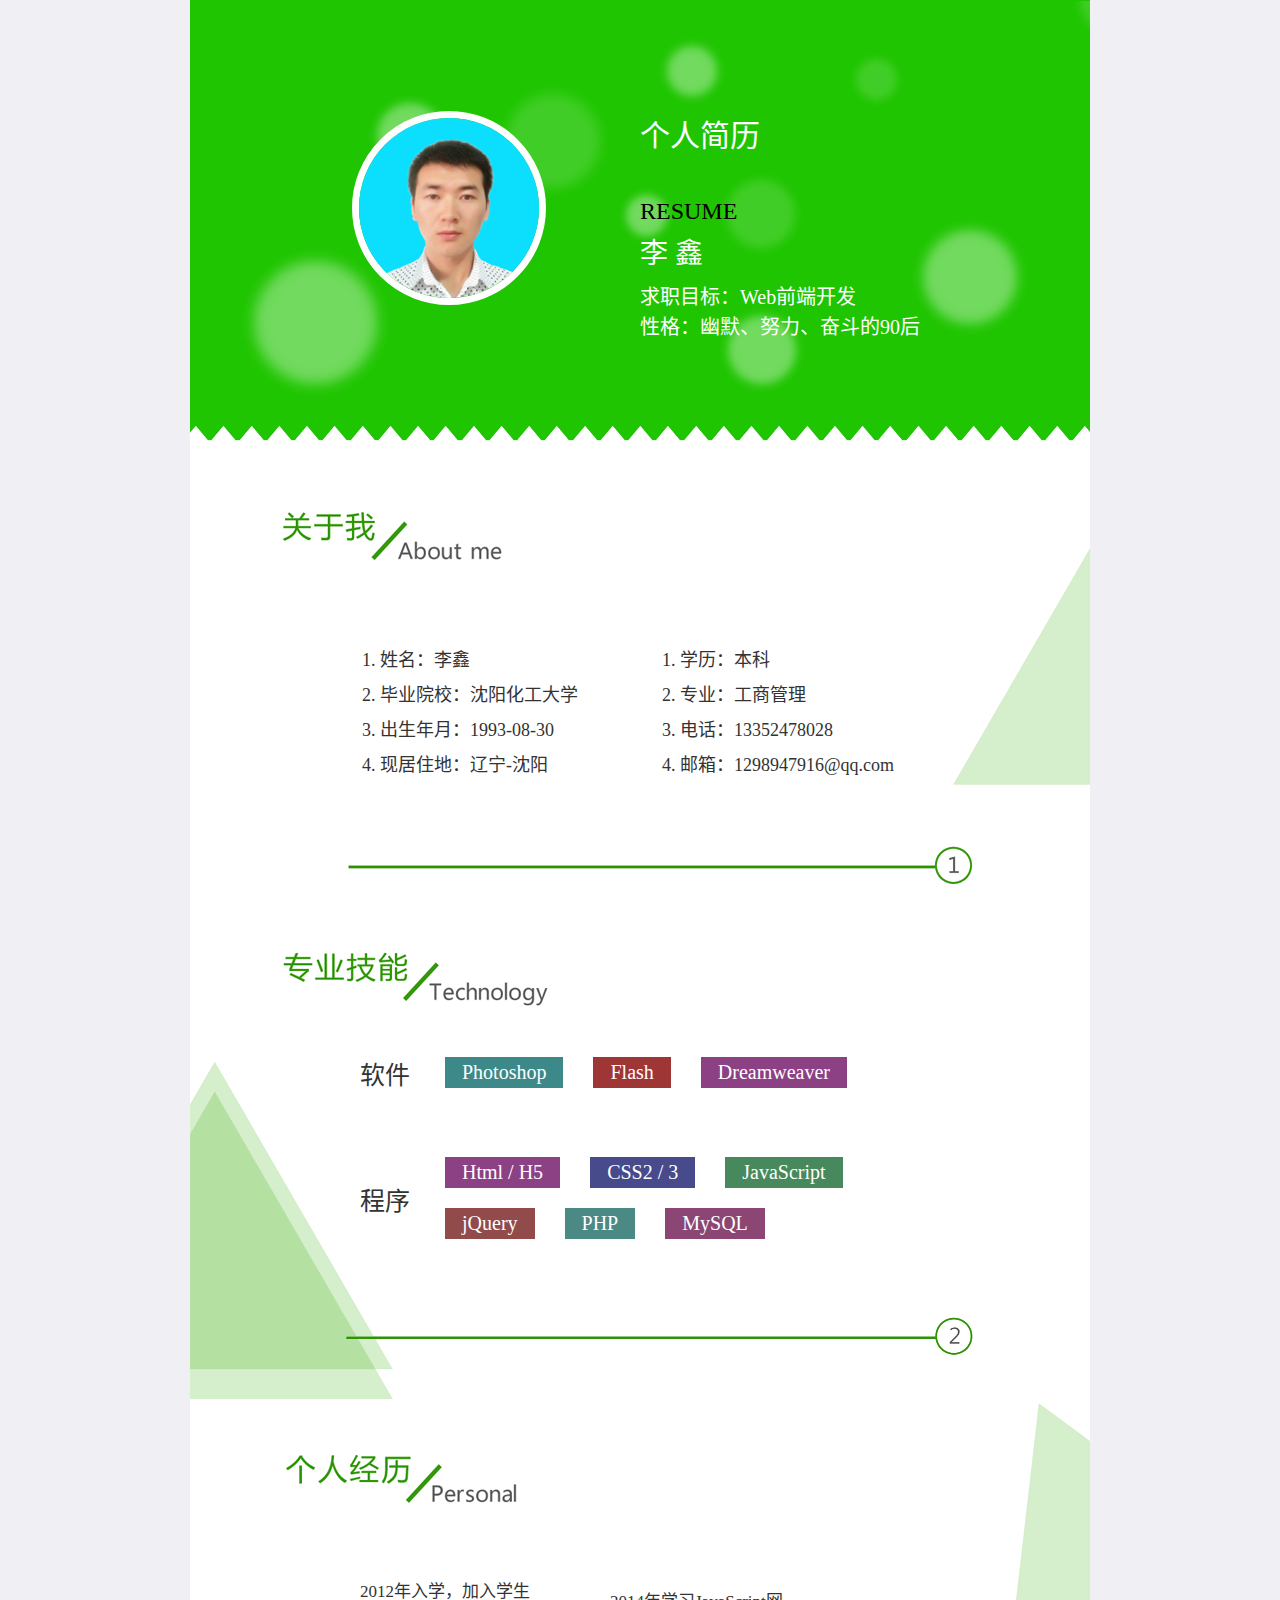
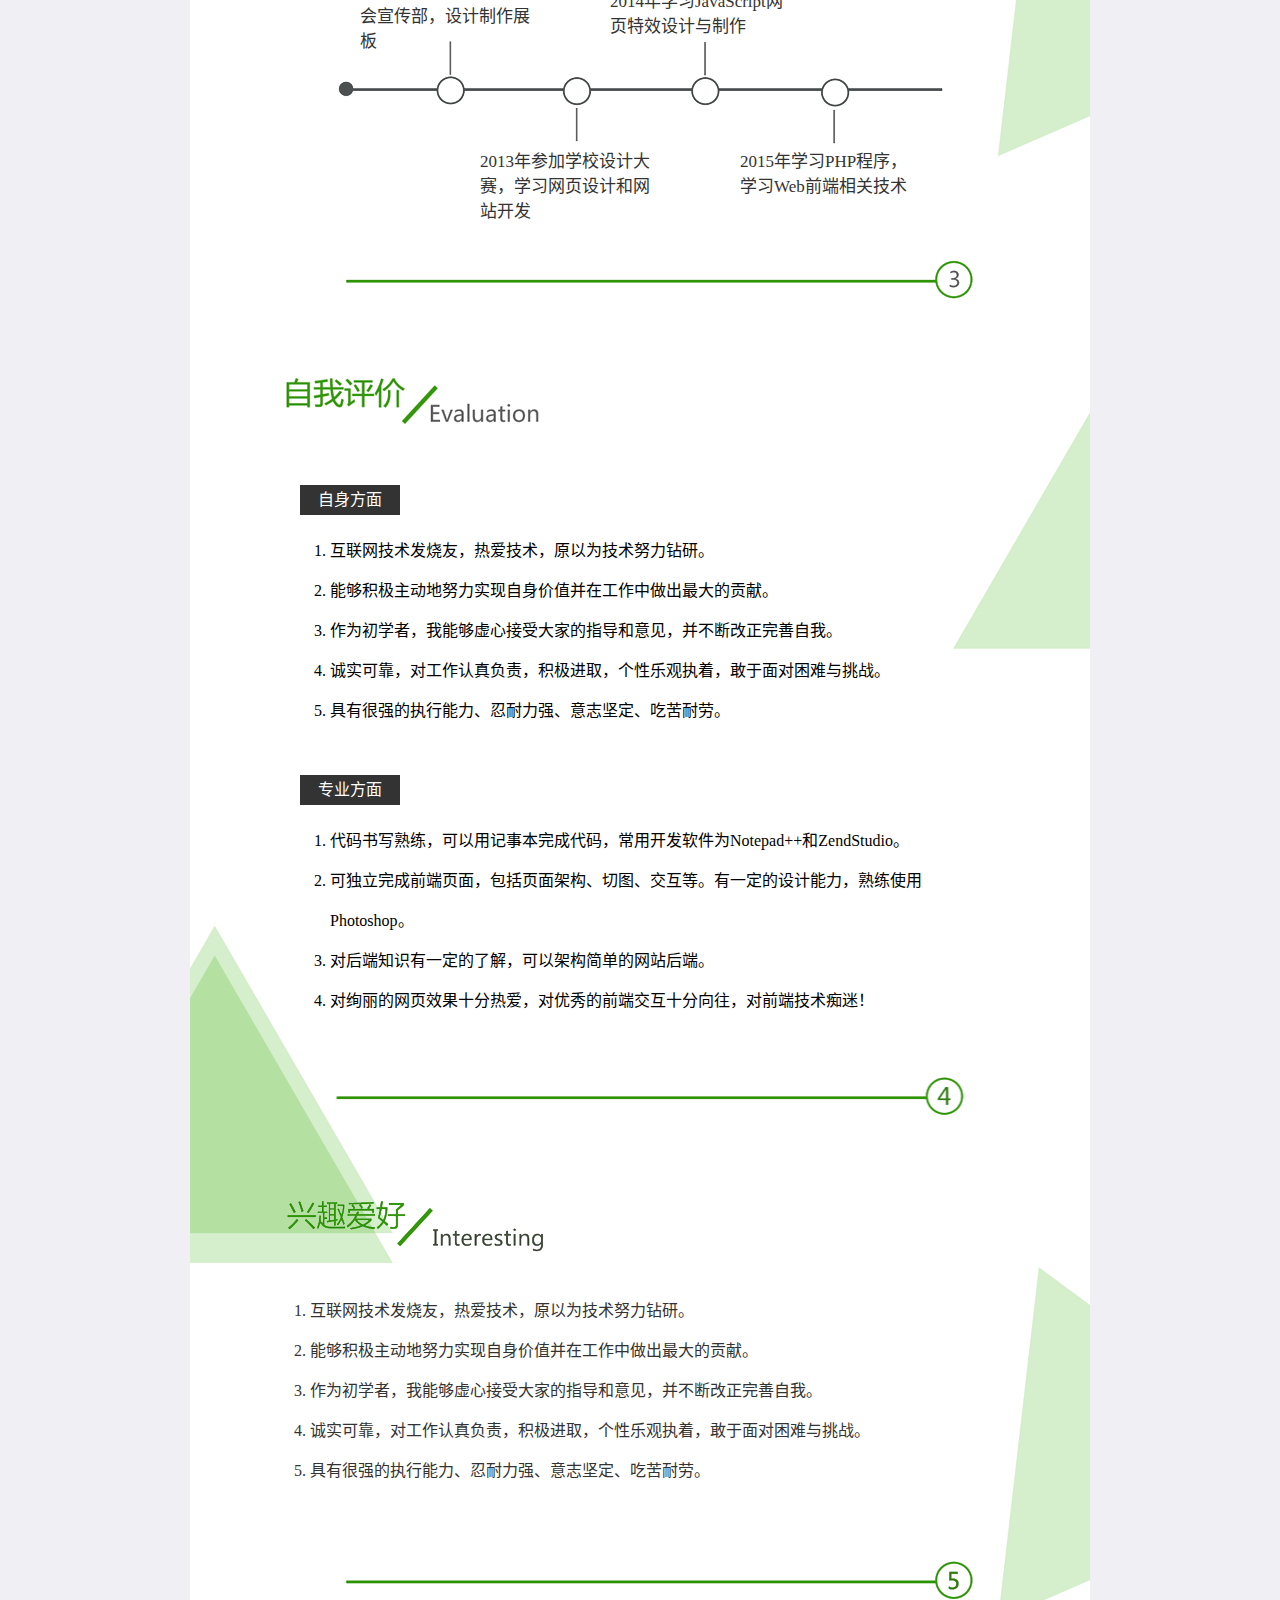
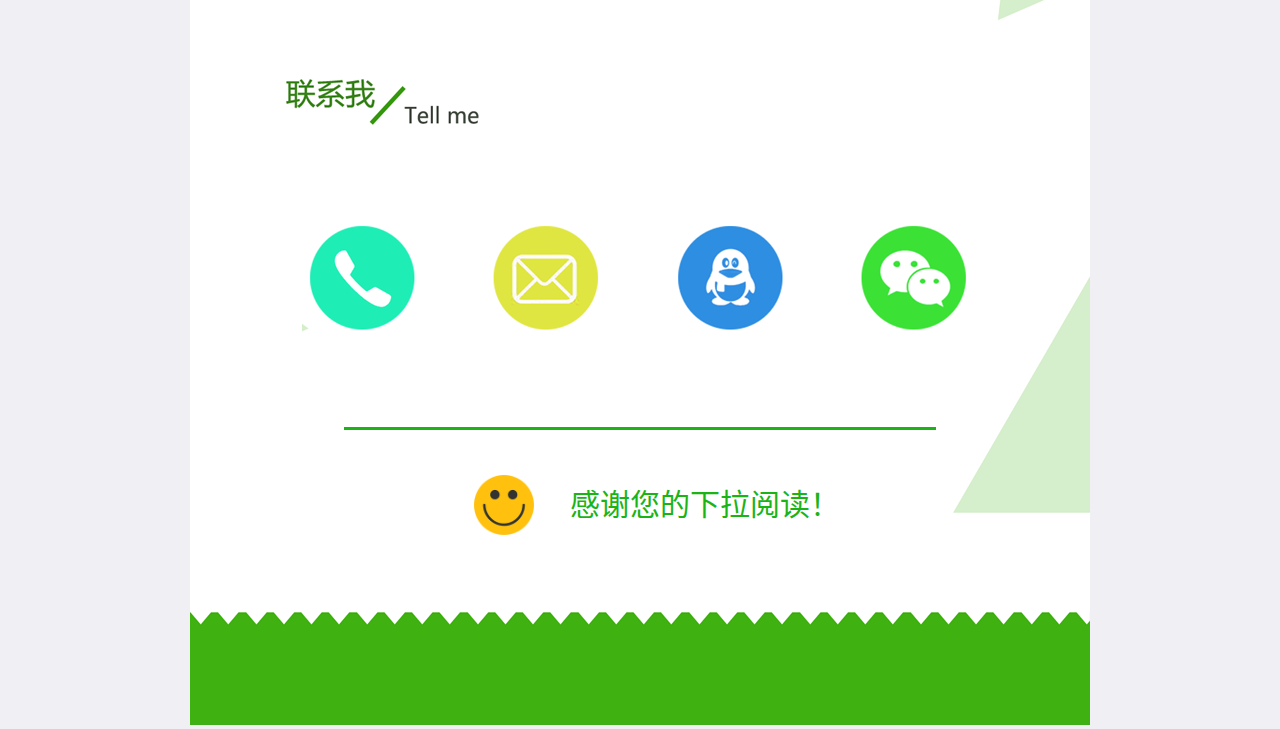
<file: html/jianli/index.html>
<!DOCTYPE html>
<html lang="zh-cn">
<head>
	<meta charset="utf-8" />
	<meta name="viewport" content="width=device-width,initial-scale=1.0,minimum-scale=1.0,maximum-scale=1.0,user-scalable=no" >
	<title>Web前端开发-简历</title>
	<script type="text/javascript" src="js/jquery.min.js"></script>
	<script type="text/javascript" src="js/index.js"></script>
	<link rel="stylesheet" type="text/css" href="css/index.css" />
</head>
<body>
	<div class="zong">
		<div class="header">
			<div class="beijing">
				<img src="images/a1.png" />
				<img src="images/a3.png" class="yinying" />
				<img src="images/a2.png"class="touxiang" />
				<div class="wenzi">
					<span class="title">个人简历</span>
					<span class="title_english">RESUME</span>
					<span class="name">李 鑫</span>
					<span class="tip">求职目标：Web前端开发</span>
					<span class="tip">性格：幽默、努力、奋斗的90后</span>
				</div>
			</div>
		</div>
		<div class="about">
			<div class="title">
				<img src="images/c1.png"/>
			</div>
			<div class="main">
				<ul class="zuo">
					<li>姓名：李鑫</li>
					<li>毕业院校：沈阳化工大学</li>
					<li>出生年月：1993-08-30</li>
					<li>现居住地：辽宁-沈阳</li>
				</ul>
				<ul class="you">
					<li>学历：本科</li>
					<li>专业：工商管理</li>
					<li>电话：13352478028</li>
					<li>邮箱：1298947916@qq.com</li>
				</ul>
			</div>
		</div>
		<div class="technology">
			<div class="title">
				<img src="images/c3.png"/>
			</div>
			<div class="main">
				<span class="name">软件</span>
				<div class="fenzong">
					<span class="fen" style="background:#3d8989;">Photoshop</span>
					<span class="fen" style="background:#9f3636;">Flash</span>
					<span class="fen" style="background:#8d4185;">Dreamweaver</span>
				</div>
				<span class="name" style="top:170px;">程序</span>
				<div class="fenzong" style="top:130px;">
					<span class="fen" style="background:#8d4185;">Html / H5</span>
					<span class="fen" style="background:#474a8b;">CSS2 / 3</span>
					<span class="fen" style="background:#47895d;">JavaScript</span>
					<span class="fen" style="background:#914b4b;">jQuery</span>
					<span class="fen" style="background:#4a8984;">PHP</span>
					<span class="fen" style="background:#8b4674;">MySQL</span>
				</div>
			</div>
		</div>
		<div class="jingli">
			<div class="title">
				<img src="images/c4.png"/>
			</div>
			<div class="main">
				<span class="fen" style="top:60px;left:90px;">2012年入学，加入学生会宣传部，设计制作展板</span>
				<span class="fen" style="top:230px;left:210px;">2013年参加学校设计大赛，学习网页设计和网站开发</span>
				<span class="fen" style="top:70px;left:340px;">2014年学习JavaScript网页特效设计与制作</span>
				<span class="fen" style="top:230px;left:470px;">2015年学习PHP程序，学习Web前端相关技术</span>
			</div>
		</div>
		<div class="pingjia">
			<div class="title">
				<img src="images/c5.png"/>
			</div>
			<div class="main">
				<br />
				<span class="title_a">自身方面</span>
				<ul>
					<li>互联网技术发烧友，热爱技术，原以为技术努力钻研。</li>
					<li>能够积极主动地努力实现自身价值并在工作中做出最大的贡献。</li>
					<li>作为初学者，我能够虚心接受大家的指导和意见，并不断改正完善自我。</li>
					<li>诚实可靠，对工作认真负责，积极进取，个性乐观执着，敢于面对困难与挑战。</li>
					<li>具有很强的执行能力、忍耐力强、意志坚定、吃苦耐劳。</li>
				</ul>
				<br />
				<span class="title_a">专业方面</span>
				<ul>
					<li>代码书写熟练，可以用记事本完成代码，常用开发软件为Notepad++和ZendStudio。</li>
					<li>可独立完成前端页面，包括页面架构、切图、交互等。有一定的设计能力，熟练使用Photoshop。</li>
					<li>对后端知识有一定的了解，可以架构简单的网站后端。</li>
					<li>对绚丽的网页效果十分热爱，对优秀的前端交互十分向往，对前端技术痴迷！</li>
				</ul>
			</div>
		</div>
		<div class="interest">
			<div class="title">
				<img src="images/c6.png"/>
			</div>
			<div class="main">
				<br />
				<ul>
					<li>互联网技术发烧友，热爱技术，原以为技术努力钻研。</li>
					<li>能够积极主动地努力实现自身价值并在工作中做出最大的贡献。</li>
					<li>作为初学者，我能够虚心接受大家的指导和意见，并不断改正完善自我。</li>
					<li>诚实可靠，对工作认真负责，积极进取，个性乐观执着，敢于面对困难与挑战。</li>
					<li>具有很强的执行能力、忍耐力强、意志坚定、吃苦耐劳。</li>
				</ul>
			</div>
		</div>
		<div class="phone">
			<div class="title">
				<img src="images/c7.png"/>
			</div>
			<div class="main">
				<span><img src="images/g1.png"/></span>
				<span><img src="images/g2.png"/></span>
				<span><img src="images/g3.png"/></span>
				<span><img src="images/g4.png"/></span>
			</div>
			<div class="aaa"></div>
			<div class="di">
				<span class="tip">感谢您的下拉阅读！</span>
			</div>
		</div>
		<div class="foot"><img src="images/h.png"/></div>
		
		
		
		
		
		
		
		
		
		
		
	</div>
</body>
</html>
</file>
<file: css/app-style.css>
html,
body
{
    font-family: 'Microsoft YaHei',Arial,Helvetica,sans-serif;
    font-size: 12px;

    overflow: hidden;

    height: 100%;

    color: #222;
    background: #fff;
}
/*body
{
    min-width: 300px;
    max-width: 640px;
    min-height: 100%;
    max-height: 100%;
    margin: 0 auto;
    padding: 0;

    -webkit-overflow-scrolling: touch;
            overflow-scrolling: touch;
}*/
/* iconfont */
ul
{
    padding-left: 0;

    list-style: none;
}
.text-center
{
    text-align: center;
}
.pull-left
{
    float: left;
}
.pull-right
{
    float: right;
}
.clearfix:after
{
    display: block;
    visibility: hidden;
    clear: both;

    width: 0;
    height: 0;

    content: '';
}
.container
{
    width: 100%;
    height: 100%;
    min-height: 100%;

    -webkit-transition: -webkit-transform 1s cubic-bezier(.65, .05, .36, 1);
            transition: -webkit-transform 1s cubic-bezier(.65, .05, .36, 1);
            transition:         transform 1s cubic-bezier(.65, .05, .36, 1);
            transition:         transform 1s cubic-bezier(.65, .05, .36, 1), -webkit-transform 1s cubic-bezier(.65, .05, .36, 1);
    -webkit-transform: translateY(0);
            transform: translateY(0);
}
/* 加载动画 */
.loading
{
    position: fixed;
    z-index: 9999;
    top: 0;
    left: 0;

    overflow: hidden;

    width: 100%;
    height: 100%;

    opacity: 1;
    background: #000;
}
.loading-wrap
{
    position: relative;

    width: 50px;
    height: 50%;
    margin: 0 auto;

    -webkit-transform-origin: top center;
            transform-origin: top center;
    -webkit-animation: light 2s ease-in-out infinite alternate;
            animation: light 2s ease-in-out infinite alternate;
}
.line
{
    width: 2px;
    height: 100%;
    margin: 0 auto;

    background: #fff;
}
.light
{
    width: 50px;
    height: 50px;
}
.bulbs
{
    position: relative;

    width: 50px;
    height: 50px;
    margin-top: 15px;

    -webkit-animation: shadow 2s infinite alternate;
            animation: shadow 2s infinite alternate;

    border-top-left-radius: 20px;
    border-top-right-radius: 20px;
    border-bottom-right-radius: 50%;
    border-bottom-left-radius: 50%;
    background: #fff46e;
    background: -webkit-radial-gradient(circle, #fff, #fff46e);
    background:         radial-gradient(circle, #fff, #fff46e);
    box-shadow: 0 0 100px #fff582;
}
.bulbs:before
{
    position: absolute;
    top: -15px;
    left: 50%;

    display: block;

    width: 20px;
    height: 15px;
    margin-left: -10px;

    content: '';

    border-top-left-radius: 5px;
    border-top-right-radius: 5px;
    background: #6f6f6f;
}
.loading-text
{
    font-size: 24px;

    margin-top: 100px;

    -webkit-animation: text 2s infinite alternate;
            animation: text 2s infinite alternate;
    text-align: center;

    color: #686551;
}
/* 第一页 */
.section-pageone
{
    position: relative;

    overflow: hidden;

    height: 100%;
    max-height: 100%;
    
    background: #b9aca5;
    background: -webkit-linear-gradient(250deg, #b9aca5, #f2fbff);
    background:         linear-gradient(200deg, #b9aca5, #f2fbff);
}
.header,
.name,
.job
{
    position: absolute;
}
.header
{
    z-index: 99;
    top: 25%;
    left: 50%;

    width: 30%;
    height: auto;
    margin-left: -15%;

    cursor: pointer;
}
.isme
{
    width: 100%;
    padding: 2px;

    border: 1px solid #9da2a2;
    border-radius: 50%;
    box-shadow: 0 0 10px #6a6964;
}
.name p,
.job p
{
    margin: 0;
    padding: 0;
}
.name
{
    font-size: 20px;
    line-height: 70px;

    top: 50%;
    left: 20%;

    width: 70px;
    height: 70px;

    text-align: center;

    color: #fff;
    border-radius: 50%;
    background: #bebebe;
}
.job
{
    font-size: 20px;
    line-height: 90px;

    top: 50%;
    right: 20%;

    width: 90px;
    height: 90px;

    text-align: center;

    color: #fff;
    border-radius: 50%;
    background: #afb1be;
}
.active .header
{
    -webkit-animation: header 1.5s cubic-bezier(.68, -.55, .27, 1.55);
            animation: header 1.5s cubic-bezier(.68, -.55, .27, 1.55);
}
.active .name
{
    -webkit-animation: name 1.6s cubic-bezier(.68, -.55, .27, 1.55);
            animation: name 1.6s cubic-bezier(.68, -.55, .27, 1.55);
}
.active .job
{
    -webkit-animation: job 1.7s cubic-bezier(.68, -.55, .27, 1.55);
            animation: job 1.7s cubic-bezier(.68, -.55, .27, 1.55);
}

.next,
.prev
{
    position: absolute;
    bottom: 5%;
    left: 50%;

    width: 50px;
    height: 28px;
    margin-left: -25px;

    cursor: pointer;
}
.next span,
.prev span
{
    position: relative;

    display: block;

    width: 50px;
    height: 14px;
}
.next span:before,
.next span:after,
.prev span:before,
.prev span:after
{
    position: absolute;
    top: 2px;

    display: block;

    width: 15px;
    height: 3px;

    content: '';

    background: #b9aca5;
}
.next span:before
{
    left: 12px;

    -webkit-transform: rotateZ(30deg);
            transform: rotateZ(30deg);
}
.next span:after
{
    right: 12px;

    -webkit-transform: rotateZ(-30deg);
            transform: rotateZ(-30deg);
}
.prev span:before
{
    left: 12px;

    -webkit-transform: rotateZ(-30deg);
            transform: rotateZ(-30deg);
}
.prev span:after
{
    right: 12px;

    -webkit-transform: rotateZ(30deg);
            transform: rotateZ(30deg);
}
.active .next,
.active .prev
{
    -webkit-animation: nextpagetwo 1s ease-in-out infinite alternate;
            animation: nextpagetwo 1s ease-in-out infinite alternate;
}
/* 第二页 */
.section-pagetwo,
.section-pagethree,
.section-pagefour,
.section-pagefive,
.section-pagesix
{
    position: relative;

    width: 100%;
    height: 100%;
    max-height: 100%;

    background: #ececec;
}
.page-title
{
    font-size: 30px;
    line-height: 1;

    display: inline-block;

    margin: 10% 0 0 0;
    padding: 0;
    padding: 10px;

    vertical-align: middle;

    color: #a19088;
    border-bottom: 4px solid #a19088;
}
.icon
{
    display: inline-block;

    width: 30px;
    height: 30px;
    margin-top: -4px;
    margin-right: 5px;

    vertical-align: middle;
}
.icon-user
{
    background: url('../img/User.png') center center no-repeat;
    background-size: 30px 30px;
}
.icon-skills
{
    background: url('../img/Tools.png') center center no-repeat;
    background-size: 30px 30px;
}
.icon-experienece
{
    background: url('../img/Lightbulb.png') center center no-repeat;
    background-size: 30px 30px;
}
.icon-show
{
    background: url('../img/Monitor.png') center center no-repeat;
    background-size: 30px 30px;
}
.icon-msg
{
    background: url('../img/Message.png') center center no-repeat;
    background-size: 30px 30px;
}
.per-list
{
    margin-top: 40px;
}
.per-list b
{
    letter-spacing: 4px;
}
.per-list li
{
    -webkit-transition: all 1s ease .3s;
            transition: all 1s ease .3s;

    opacity: .5;
}
.per-list li,
.per-list a
{
    font-size: 16px;

    padding: 8px 0;

    color: #a19088;
}
.per-list li:nth-child(1)
{
    -webkit-transform: translateY(-34px);
            transform: translateY(-34px);
}
.per-list li:nth-child(2)
{
    -webkit-transform: translateY(-68px);
            transform: translateY(-68px);
}
.per-list li:nth-child(3)
{
    -webkit-transform: translateY(-102px);
            transform: translateY(-102px);
}
.per-list li:nth-child(4)
{
    -webkit-transform: translateY(-136px);
            transform: translateY(-136px);
}
.per-list li:nth-child(5)
{
    -webkit-transform: translateY(-170px);
            transform: translateY(-170px);
}
.per-list li:nth-child(6)
{
    -webkit-transform: translateY(-204px);
            transform: translateY(-204px);
}
.per-list li:nth-child(7)
{
    -webkit-transform: translateY(-238px);
            transform: translateY(-238px);
}
.per-list li:nth-child(8)
{
    -webkit-transform: translateY(-272px);
            transform: translateY(-272px);
}
.active .per-list li
{
    -webkit-transform: translateY(0);
            transform: translateY(0);

    opacity: 1;
}
/* 第三页 */
.radar-box
{
    position: relative;

    width: 200px;
    height: 200px;
    margin: 25% auto 0 auto;
}
.radar-box canvas
{
    position: absolute;
    top: 0;
    left: 0;

    width: 100%;
}
.radar-box span
{
    font-size: 14px;

    position: absolute;

    visibility: hidden;

    margin: 0;
    padding: 0;

    -webkit-transition: visibility .5s ease .5s;
            transition: visibility .5s ease .5s;

    color: #a19088;
}
.active .radar-box span
{
    visibility: visible;

    -webkit-transition: visibility .5s ease 1.6s;
            transition: visibility .5s ease 1.6s;
    -webkit-animation: bounceIn .75s 1.6s;
            animation: bounceIn .75s 1.6s;
}
/* 第四页 */
.project-box
{
    width: 80%;
    margin: 20px auto 0 auto;
}
.project-desc
{
    display: inline-block;
}
.firm-label
{
    -webkit-transition: all 1.2s ease .6s;
            transition: all 1.2s ease .6s;
    -webkit-transform: translateX(120%);
            transform: translateX(120%);
    text-align: left;
}
.label
{
    display: inline-block;

    width: 30px;
    height: 30px;

    vertical-align: middle;

    background: url('../img/Label-add.png') no-repeat center center;
    background-size: 30px 30px;
}
.firm-name
{
    display: inline-block;

    vertical-align: middle;

    color: #a19088;
}
.firm-name h3
{
    margin: 0;
}
.project-info p
{
    font-size: 14px;
    line-height: 16px;

    text-align: justify;
    text-indent: 30px;

    color: #7b6257;
}
.project-info
{
    -webkit-transition: all 1.2s ease .6s;
            transition: all 1.2s ease .6s;
    -webkit-transform: translateX(-140%);
            transform: translateX(-140%);
}
.active .project-info,
.active .firm-label
{
    -webkit-transform: translateX(0);
            transform: translateX(0);
}
/* 第五页 */
.show-link
{
    display: inline-block;

    margin-top: 20px;
}
.show-link li
{
    margin: 10px 0;

            -webkit-transition: all 1.2s ease .6s;

            transition:         all 1.2s ease .6s;
    -webkit-transform: translateX(120%);
            transform: translateX(120%);

    opacity: 0;
}
.show-link a
{
    display: block;

    text-align: left;
    text-decoration: none;
}
.link
{
    display: inline-block;

    width: 30px;
    height: 30px;
    margin-top: 6px;

    vertical-align: middle;

    background: url('../img/Label.png') no-repeat center center;
    background-size: 30px 30px;
}
.link-text
{
    display: inline-block;

    text-align: left;
    vertical-align: middle;
}
.link-text p
{
    line-height: 16px;

    margin: 0;

    text-decoration: underline;

    color: #7b6257;
}
.active .show-link li:nth-child(1)
{
    -webkit-transition: all 1.2s ease .6s;
            transition: all 1.2s ease .6s;
    -webkit-transform: translateX(0);
            transform: translateX(0);

    opacity: 1;
}
.active .show-link li:nth-child(2)
{
    -webkit-transition: all 1.2s ease .8s;
            transition: all 1.2s ease .8s;
    -webkit-transform: translateX(0);
            transform: translateX(0);

    opacity: 1;
}
.active .show-link li:nth-child(3)
{
    -webkit-transition: all 1.2s ease 1s;
            transition: all 1.2s ease 1s;
    -webkit-transform: translateX(0);
            transform: translateX(0);

    opacity: 1;
}
.active .show-link li:nth-child(4)
{
    -webkit-transition: all 1.2s ease 1.2s;
            transition: all 1.2s ease 1.2s;
    -webkit-transform: translateX(0);
            transform: translateX(0);

    opacity: 1;
}
.active .show-link li:nth-child(5)
{
    -webkit-transition: all 1.2s ease 1.4s;
            transition: all 1.2s ease 1.4s;
    -webkit-transform: translateX(0);
            transform: translateX(0);

    opacity: 1;
}
.active .show-link li:nth-child(6)
{
    -webkit-transition: all 1.2s ease 1.6s;
            transition: all 1.2s ease 1.6s;
    -webkit-transform: translateX(0);
            transform: translateX(0);

    opacity: 1;
}
.active .show-link li:nth-child(7)
{
    -webkit-transition: all 1.2s ease 1.8s;
            transition: all 1.2s ease 1.8s;
    -webkit-transform: translateX(0);
            transform: translateX(0);

    opacity: 1;
}
.conclusion
{
    width: 80%;
    margin: 0 auto;

    text-align: left;
}
.conclusion p
{
    font-size: 14px;
    line-height: 18px;

    margin: 30px;

    -webkit-transition: all 1s ease .6s;
            transition: all 1s ease .6s;
    text-align: justify;
    text-indent: 30px;

    opacity: 0;
    color: #a19088;
}
.active .conclusion p
{
    -webkit-animation: color 1s ease .8s;
            animation: color 1s ease .8s;

    opacity: 1;
}
/* @keyframes */
@-webkit-keyframes light
{
    0%
    {
        -webkit-transform: rotateZ(30deg);
                transform: rotateZ(30deg);
    }
    100%
    {
        -webkit-transform: rotateZ(-30deg);
                transform: rotateZ(-30deg);
    }
}
@keyframes light
{
    0%
    {
        -webkit-transform: rotateZ(30deg);
                transform: rotateZ(30deg);
    }
    100%
    {
        -webkit-transform: rotateZ(-30deg);
                transform: rotateZ(-30deg);
    }
}
@-webkit-keyframes text
{
    0%,
    30%
    {
        opacity: 0;
    }
    50%
    {
        opacity: 1;
    }
    70%,
    100%
    {
        opacity: 0;
    }
}
@keyframes text
{
    0%,
    30%
    {
        opacity: 0;
    }
    50%
    {
        opacity: 1;
    }
    70%,
    100%
    {
        opacity: 0;
    }
}
@-webkit-keyframes shadow
{
    0%
    {
        box-shadow: 0 0 60px #fff582;
    }
    50%
    {
        box-shadow: 0 0 100px #fff582;
    }
    100%
    {
        box-shadow: 0 0 60px #fff582;
    }
}
@keyframes shadow
{
    0%
    {
        box-shadow: 0 0 60px #fff582;
    }
    50%
    {
        box-shadow: 0 0 100px #fff582;
    }
    100%
    {
        box-shadow: 0 0 60px #fff582;
    }
}

@-webkit-keyframes header
{
    0%
    {
        top: 100%;
    }

    100%
    {
        top: 25%;
    }
}

@keyframes header
{
    0%
    {
        top: 100%;
    }

    100%
    {
        top: 25%;
    }
}
@-webkit-keyframes name
{
    0%
    {
        top: 100%;
    }

    100%
    {
        top: 50%;
    }
}
@keyframes name
{
    0%
    {
        top: 100%;
    }

    100%
    {
        top: 50%;
    }
}
@-webkit-keyframes job
{
    0%
    {
        top: 100%;
    }

    100%
    {
        top: 50%;
    }
}
@keyframes job
{
    0%
    {
        top: 100%;
    }

    100%
    {
        top: 50%;
    }
}
@-webkit-keyframes nextpagetwo
{
    0%
    {
        bottom: 7%;
    }
    100%
    {
        bottom: 9%;
    }
}
@keyframes nextpagetwo
{
    0%
    {
        bottom: 7%;
    }
    100%
    {
        bottom: 9%;
    }
}
@-webkit-keyframes bounceIn
{
    from,
    20%,
    40%,
    60%,
    80%,
    to
    {
        -webkit-animation-timing-function: cubic-bezier(.215, .610, .355, 1.000);
                animation-timing-function: cubic-bezier(.215, .610, .355, 1.000);
    }

    0%
    {
        -webkit-transform: scale3d(.3, .3, .3);
                transform: scale3d(.3, .3, .3);
    }

    20%
    {
        -webkit-transform: scale3d(1.1, 1.1, 1.1);
                transform: scale3d(1.1, 1.1, 1.1);
    }

    40%
    {
        -webkit-transform: scale3d(.9, .9, .9);
                transform: scale3d(.9, .9, .9);
    }

    60%
    {
        -webkit-transform: scale3d(1.03, 1.03, 1.03);
                transform: scale3d(1.03, 1.03, 1.03);
    }

    80%
    {
        -webkit-transform: scale3d(.97, .97, .97);
                transform: scale3d(.97, .97, .97);
    }

    to
    {
        -webkit-transform: scale3d(1, 1, 1);
                transform: scale3d(1, 1, 1);
    }
}

@keyframes bounceIn
{
    from,
    20%,
    40%,
    60%,
    80%,
    to
    {
        -webkit-animation-timing-function: cubic-bezier(.215, .610, .355, 1.000);
                animation-timing-function: cubic-bezier(.215, .610, .355, 1.000);
    }

    0%
    {
        -webkit-transform: scale3d(.3, .3, .3);
                transform: scale3d(.3, .3, .3);
    }

    20%
    {
        -webkit-transform: scale3d(1.1, 1.1, 1.1);
                transform: scale3d(1.1, 1.1, 1.1);
    }

    40%
    {
        -webkit-transform: scale3d(.9, .9, .9);
                transform: scale3d(.9, .9, .9);
    }

    60%
    {
        -webkit-transform: scale3d(1.03, 1.03, 1.03);
                transform: scale3d(1.03, 1.03, 1.03);
    }

    80%
    {
        -webkit-transform: scale3d(.97, .97, .97);
                transform: scale3d(.97, .97, .97);
    }

    to
    {
        -webkit-transform: scale3d(1, 1, 1);
                transform: scale3d(1, 1, 1);
    }
}
@-webkit-keyframes color
{
    0%
    {
        color: #853131;
    }
    100%
    {
        color: #a19088;
    }
}
@keyframes color
{
    0%
    {
        color: #853131;
    }
    100%
    {
        color: #a19088;
    }
}
</file>
<file: css/index.css>
body, html {
        width: 100%;
        height: 100%;
        margin: 0;
        padding: 0;
        font-family: "Microsoft YaHei";
    }

    .box {
        width: 100%;
        height: 100%;
        position: relative;
    }
    .box .content {
        width: 320px;
        height: 230px;
        margin: auto;
        position: absolute;
        top: 0;
        left: 0;
        right: 0;
        bottom: 0;
    }
    .box .content h3 {
        text-align: center;
        color: #333;
        font-size: 25px;
        font-weight: 500;
        margin: 10px 0;
    }
    .box .content span {
        text-align: center;
        color: #999;
        font-size: 18px;
        width: 100%;
        display: block;
        margin-bottom: 40px;
        font-family: "consolas";
    }
    .box .content a {
        text-decoration: none;
        text-align: center;
        color: #777;
        font-size: 16px;
        display: block;
        margin: 6px 0;
        padding: 6px 0;
    }
    .box .content a:hover {
        color: #333;
    }
    #canvas {
        position: absolute;
        top: 0;
        left: 0;
    }
</file>
<file: html/baifubao/css/index.css>
@charset "utf-8";

a {
	text-decoration:none;
	font-size:18px;
	color:#333;
}
li {
	list-style-type:none;
}

div,ul,table,span,a,h1,h2,h3,h4,h5,h6,h7,h8 {
	font-family:"微软雅黑";
}

body {
	margin:0;
	padding:0;
	background:#efeff4;         /*灰色*/
}
#zong {
	max-width:640px;
	min-width:320px;
	margin:0 auto;
}
#header {
	width:100%;
	min-width:320px;
	max-width:640px;
	background:#e94346;      /*红色*/
	font-family:"微软雅黑";
	position:fixed;
	top:0;
	z-index:1;
	margin:0 auto;
}
#header .user {
	height:60px;
}
#header .user .touxiang {
	height:41px;
	float:left;
	margin:2% 4%;
}
#header .user .touxiang a {
	color:#fff;
	display:block;
	line-height:41px;
	text-indent:40px;
	font-size:20px;
	background:url(../images/shouye/1.png) no-repeat 2% 2%;
}
#header .user .touxiang a:hover {
	background:#df3133 url(../images/shouye/1.png) no-repeat 2% 2%;
}
#header .user .fan {
	height:41px;
	float:right;
	margin:2% 4%;
}
#header .user .fan a {
	line-height:41px;
	color:#fff;
	font-size:18px;
	display:block;
	text-align:center;
}
#header .user .fan a:hover {
	background:#df3133;             /*红色点击背景*/
}

#header .gongneng {
	height:95px;
	margin:7px 0;
}
#header .gongneng a {
	color:#fff;
	font-size:18px;
	text-align:center;
	display:block;
}

#header .gongneng .ma,#header .gongneng .quan,#header .gongneng .sao {
	width:33.3%;
	height:90px;
	float:left;
	line-height:130px;
}
#header .gongneng .sao {
	background:url(../images/shouye/header1.png) no-repeat center 30%;
}
#header .gongneng .ma {
	background:url(../images/shouye/header2.png) no-repeat center 30%;
}
#header .gongneng .quan {
	background:url(../images/shouye/header3.png) no-repeat center 30%;
}
#header .gongneng .sao:hover,#header .gongneng .ma:hover,#header .gongneng .quan:hover {
	filter:alpha(opacity=80);
	opacity:0.8;
}


#zhuyewu {
	height:190px;
	background:#fff;
	margin:170px 0 0 0;
}
#zhuyewu .zhuyewu1,#zhuyewu .zhuyewu2,#zhuyewu .zhuyewu3,#zhuyewu .zhuyewu4 {
	width:25%;
	height:190px;
	float:left;
	text-align:center;
}
#zhuyewu h2 {
	font-family:"微软雅黑";
	color:#e94346;
	font-size:14px;
	font-weight:none;
	text-align:center;
}
#zhuyewu a {
	text-align:center;
	height:160px;
	display:block;
	color:#333;
	font-weight:bold;
	font-size:18px;
	padding:30px 0 0 0;
	font-family:"微软雅黑";
}

#zhuyewu .zhuyewu1 a {
	background:url(../images/shouye/xin.png) no-repeat center 110px;
}
#zhuyewu .zhuyewu1 a:hover {
	background:#f8f8f8 url(../images/shouye/xin.png) no-repeat center 110px;
}
#zhuyewu .zhuyewu2 a {
	background:url(../images/shouye/chun.png) no-repeat center 110px;
}
#zhuyewu .zhuyewu2 a:hover {
	background:#f8f8f8 url(../images/shouye/chun.png) no-repeat center 110px;
}
#zhuyewu .zhuyewu3 a {
	background:url(../images/shouye/kuai.png) no-repeat center 110px;
}
#zhuyewu .zhuyewu3 a:hover {
	background:#f8f8f8 url(../images/shouye/kuai.png) no-repeat center 110px;
}
#zhuyewu .zhuyewu4 a {
	background:url(../images/shouye/le.png) no-repeat center 110px;
}
#zhuyewu .zhuyewu4 a:hover {
	background:#f8f8f8 url(../images/shouye/le.png) no-repeat center 110px;
}


#banner {
	height:155px;
	background:#fff url(../images/shouye/huge.png) no-repeat 8% center;
	margin:15px 0 0 0;
}

#banner span {
	float:right;
	margin:30px 4% 0 0;
}
#banner .shang a {
	color:#333;
	font-size:22px;
	font-family:"微软雅黑";
	font-weight:bold;
}
#banner .shang .hong {
	color:#e94346;
}
#banner .xia {
	font-size:16px;
	font-family:"微软雅黑";
	display:block;
	margin:0 0 0 33px;
}


#huodong {
	height:220px;
	background:#fff;
	margin:15px 0 0 0;
	position:relative;
}
#huodong .zhuanxiang, #huodong .dajiang, #huodong .fuli, #huodong .yingpian {
	width:50%;
	height:50%;
	float:left;
}
#huodong a {
	display:block;
	height:100%;
	color:#e94346;
}
#huodong a .jieshao {
	width:120px;
	float:right;
	margin:26px 8% 0 0;
}
#huodong a .jieshao h4 {
	font-family:"微软雅黑";
	font-size:16px;
	float:right;
	line-height:0;
}
#huodong .jieshao span {
	font-family:"微软雅黑";
	font-size:13px;
	color:#333;
	float:right;
}
#huodong .zhuanxiang {
	background:url(../images/shouye/3-1.png) no-repeat 15% center;
}
#huodong .zhuanxiang:hover {
	background:#f8f8f8 url(../images/shouye/3-1.png) no-repeat 15% center;
}
#huodong .dajiang {
	background:url(../images/shouye/3-2.png) no-repeat 15% center;
}
#huodong .dajiang:hover {
	background:#f8f8f8 url(../images/shouye/3-2.png) no-repeat 15% center;
}
#huodong .fuli {
	background:url(../images/shouye/3-3.png) no-repeat 15% center;
}
#huodong .fuli:hover {
	background:#f8f8f8 url(../images/shouye/3-3.png) no-repeat 15% center;
}
#huodong .yingpian {
	background:url(../images/shouye/3-4.png) no-repeat 15% center;
}
#huodong .yingpian:hover {
	background:#f8f8f8 url(../images/shouye/3-4.png) no-repeat 15% center;
}

#jichu {
	height:330px;
	background:#fff;
	margin:15px 0 0 0;
}
#jichu a {
	font-family:"微软雅黑";
	font-size:15px;
	color:#333;
	height:110px;
	line-height:170px;
	display:block;
}
#jichu div {
	width:25%;
	height:110px;
	text-align:center;
	float:left;
}
#jichu .jichu1 {
	background:url(../images/shouye/4-1.png) no-repeat center 40%;
}
#jichu .jichu2 {
	background:url(../images/shouye/4-2.png) no-repeat center 40%;
}
#jichu .jichu3 {
	background:url(../images/shouye/4-3.png) no-repeat center 40%;
}
#jichu .jichu4 {
	background:url(../images/shouye/4-4.png) no-repeat center 40%;
}
#jichu .jichu5 {
	background:url(../images/shouye/4-5.png) no-repeat center 40%;
}
#jichu .jichu6 {
	background:url(../images/shouye/4-6.png) no-repeat center 40%;
}
#jichu .jichu7 {
	background:url(../images/shouye/4-7.png) no-repeat center 40%;
}
#jichu .jichu8 {
	background:url(../images/shouye/4-8.png) no-repeat center 40%;
}
#jichu .jichu9 {
	background:url(../images/shouye/4-9.png) no-repeat center 40%;
}
#jichu .jichu10 {
	background:url(../images/shouye/4-10.png) no-repeat center 40%;
}
#jichu .jichu11 {
	background:url(../images/shouye/4-11.png) no-repeat center 40%;
}
#jichu .jichu12 {
	background:url(../images/shouye/4-1.png) no-repeat center 40%;
}
#jichu .jichu1:hover {
	background:#f8f8f8 url(../images/shouye/4-1.png) no-repeat center 40%;
}
#jichu .jichu2:hover {
	background:#f8f8f8 url(../images/shouye/4-2.png) no-repeat center 40%;
}
#jichu .jichu3:hover {
	background:#f8f8f8 url(../images/shouye/4-3.png) no-repeat center 40%;
}
#jichu .jichu4:hover {
	background:#f8f8f8 url(../images/shouye/4-4.png) no-repeat center 40%;
}
#jichu .jichu5:hover {
	background:#f8f8f8 url(../images/shouye/4-5.png) no-repeat center 40%;
}
#jichu .jichu6:hover {
	background:#f8f8f8 url(../images/shouye/4-6.png) no-repeat center 40%;
}
#jichu .jichu7:hover {
	background:#f8f8f8 url(../images/shouye/4-7.png) no-repeat center 40%;
}
#jichu .jichu8:hover {
	background:#f8f8f8 url(../images/shouye/4-8.png) no-repeat center 40%;
}
#jichu .jichu9:hover {
	background:#f8f8f8 url(../images/shouye/4-9.png) no-repeat center 40%;
}
#jichu .jichu10:hover {
	background:#f8f8f8 url(../images/shouye/4-10.png) no-repeat center 40%;
}
#jichu .jichu11:hover {
	background:#f8f8f8 url(../images/shouye/4-11.png) no-repeat center 40%;
}
#jichu .jichu12:hover {
	background:#f8f8f8 url(../images/shouye/4-1.png) no-repeat center 40%;
}


#haiwaigou {
	height:180px;
	margin:15px 0 0 0;
	background:#fff;
}
#haiwaigou .title {
	height:60px;
	border-bottom:1px solid #eee;
	text-indent:5%;
}
#haiwaigou .title a {
	color:#333;
	font-size:18px;
	line-height:60px;
	font-family:"微软雅黑";
}
#haiwaigou .tuijian1 {
	width:49.8%;
	height:118px;
	display:block;
	float:left;
	border-right:1px solid #eee;
	position:relative;
}
#haiwaigou .tuijian2 {
	width:49.8%;
	height:118px;
	display:block;
	float:left;
	position:relative;
}
#haiwaigou .tuijian1 a,#haiwaigou .tuijian2 a {
	display:block;
	font-size:17px;
	color:#333;
	line-height:90px;
	text-align:right;
	height:118px;
	padding:0 8%;
	font-family:"微软雅黑";
}
#haiwaigou span {
	color:#999;
	font-size:14px;
	font-family:"微软雅黑";
	position:absolute;
	top:65px;
	right:8%;
}
#haiwaigou .tuijian1 a {
	background:url(../images/shouye/5-1.png) no-repeat 10% center;
}
#haiwaigou .tuijian1 a:hover {
	background:#f8f8f8 url(../images/shouye/5-1.png) no-repeat 10% center;
}
#haiwaigou .tuijian2 a {
	background:url(../images/shouye/5-2.png) no-repeat 10% center;
}
#haiwaigou .tuijian2 a:hover {
	background:#f8f8f8 url(../images/shouye/5-2.png) no-repeat 10% center;
}

#jingpin {
	height:270px;
	background:#fff;
	width:100%;
	margin:15px 0 0 0;
}
#jingpin .title,#fuwu .title,#zhongchou .title {
	height:60px;
	border-bottom:1px solid #eee;
	text-indent:5%;
}
#jingpin .title a,#fuwu .title a,#zhongchou .title a {
	color:#333;
	font-size:18px;
	line-height:60px;
	font-family:"微软雅黑";
}
#jingpin .jingpin1,#jingpin .jingpin2,#jingpin .jingpin3 {
	width:33.1%;
	background:#fff;
	float:left;
	position:relative;
}
#jingpin .jingpin1 .fanxian,#jingpin .jingpin2 .fanxian,#jingpin .jingpin3 .fanxian {
	position:absolute;
	top:160px;
	left:25%;
}
#jingpin .jingpin1,#jingpin .jingpin2 {
	border-right:1px solid #eee;
}
#jingpin .jingpin1 a,#jingpin .jingpin2 a,#jingpin .jingpin3 a {
	height:210px;
	color:#333;
	line-height:260px;
	font-family:"微软雅黑";
	font-size:18px;
	text-align:center;
	display:block;
}
#jingpin .jingpin1 a {
	background:url(../images/shouye/6-1.png) no-repeat center 15%;
}
#jingpin .jingpin2 a {
	background:url(../images/shouye/6-2.png) no-repeat center 15%;
}
#jingpin .jingpin3 a {
	background:url(../images/shouye/6-3.png) no-repeat center 15%;
}
#jingpin .jingpin1 a:hover {
	background:#f8f8f8 url(../images/shouye/6-1.png) no-repeat center 15%;
}
#jingpin .jingpin2 a:hover {
	background:#f8f8f8 url(../images/shouye/6-2.png) no-repeat center 15%;
}
#jingpin .jingpin3 a:hover {
	background:#f8f8f8 url(../images/shouye/6-3.png) no-repeat center 15%;
}

#fuwu {
	width:100%;
	height:270px;
	background:#fff;
	margin:15px 0 0 0;
}
#fuwu .fuwu1,#fuwu .fuwu2,#fuwu .fuwu3 {
	width:33%;
	position:relative;
}
#fuwu .fuwu1,#fuwu .fuwu2 {
	float:left;
	border-right:1px solid #eee;
}
#fuwu .fuwu1 a,#fuwu .fuwu2 a {
	height:210px;
	color:#333;
	line-height:70px;
	font-family:"微软雅黑";
	font-size:18px;
	text-indent:10%;
	display:block;
}
#fuwu .fuwu1 a {
	background:url(../images/shouye/7-1.png) no-repeat center 85%;
}
#fuwu .fuwu2 a {
	background:url(../images/shouye/7-2.png) no-repeat center 80%;
}

#fuwu .fuwu1 a:hover {
	background:#f8f8f8 url(../images/shouye/7-1.png) no-repeat center 85%;
}
#fuwu .fuwu2 a:hover {
	background:#f8f8f8 url(../images/shouye/7-2.png) no-repeat center 80%;
}

#fuwu .fuwu3 {
	width:33%;
	height:210px;
	float:left;
}
#fuwu .fuwu3 .weixiu {
	border-bottom:1px solid #eee;
}
#fuwu .fuwu3 .zhuangxiu a,#fuwu .fuwu3 .weixiu a {
	height:50%;
	display:block;
	height:104px;
	font-family:"微软雅黑";
	font-size:16px;
	text-align:center;
	line-height:160px;
	background:red;
}
#fuwu .fuwu3 .zhuangxiu a {
	background:url(../images/shouye/9-2.png) no-repeat center 20%;
}
#fuwu .fuwu3 .weixiu a {
	background:url(../images/shouye/9-1.png) no-repeat center 20%;
}
#fuwu .fuwu3 .zhuangxiu a:hover {
	background:#f8f8f8 url(../images/shouye/9-2.png) no-repeat center 20%;
}
#fuwu .fuwu3 .weixiu a:hover {
	background:#f8f8f8 url(../images/shouye/9-1.png) no-repeat center 20%;
}

#zhongchou {
	width:100%;
	height:200px;
	background:#fff;
	margin:15px 0 0 0;
}
#zhongchou .xiangmu1,#zhongchou .xiangmu2 {
	width:49.8%;
	float:left;
	height:140px;
}
#zhongchou .xiangmu1 {
	border-right:1px solid #eee;
}
#zhongchou a {
	display:block;
	width:100%;
	font-family:"微软雅黑";
	height:100%;
}
#zhongchou a:hover {
	background:#f8f8f8;
}
#zhongchou table td {
	text-align:center;
}
#zhongchou a table tr .name {
	color:#333;
	font-size:18px;
}
#zhongchou a table tr .jiage {
	color:#ff2a00;
	font-size:28px;
}
#zhongchou a table tr .neirong {
	color:#999;
	font-size:15px;
}

#hezuo a {
	width:100%;
	height:90px;
	display:block;
	line-height:90px;
	font-size:16px;
	color:#258ae1;
	font-family:"微软雅黑";
	text-align:center;
	margin:0 0 60px 0;
}

#daohang {
	width:100%;
	min-width:320px;
	max-width:640px;
	margin:0 auto;
	width:100%;
	height:60px;
	border-top:1px solid #eee;
	background:#fff;
	position:fixed;
	bottom:0;
	z-index:9999;
}
#daohang .daohang1,#daohang .daohang2,#daohang .daohang3 {
	float:left;
	width:33.3%;
}
#daohang .daohang1 a,#daohang .daohang2 a,#daohang .daohang3 a {
	font-family:"微软雅黑";
	font-size:14px;
	color:#000;
	width:100%;
	text-align:center;
	padding:38px 0 0 0;
	height:22px;
	display:block;
	background:red;
}
#daohang a:hover {
	color:#f22902;
}
#daohang .daohang1 a {
	background:url(../images/shouye/8-1.png) no-repeat center 10%;
}
#daohang .daohang2 a {
	background:url(../images/shouye/8-2.png) no-repeat center 10%;
}
#daohang .daohang3 a {
	background:url(../images/shouye/8-3.png) no-repeat center 10%;
}



@media (max-width: 370px) {
	#banner .shang a {
		color:#333;
		font-size:18px;
		font-family:"微软雅黑";
		font-weight:bold;
		display:block;
	}
	#banner .xia {
		font-size:14px;
		font-family:"微软雅黑";
	display:block;
	margin:0 0 0 33px;
	}
	#huodong a .jieshao h4 {
		font-family:"微软雅黑";
		font-size:14px;
		float:right;
		line-height:0;
	}
	#huodong .jieshao span {
		font-family:"微软雅黑";
		font-size:12px;
		color:#333;
		float:right;
	}
	
	
	
}









.fanxian {
	width:60px;
	height:20px;
	font-family:"微软雅黑";
	font-size:13px;
	line-height:20px;
	text-align:center;
	margin:0 auto;
	display:block;
	border:2px solid #ff2a00;
	border-radius:6px;
}
.fanxian .zuo {
	width:51%;
	height:20px;
	background:red;
	color:#fff;
	font-weight:bold;
	float:left;
	border-radius:4px 0 0 4px;
	background:#ff2a00;
}
.fanxian .you {
	width:47.8%;
	height:20px;
	background:#fff;
	font-weight:bold;
	color:#ff2a00;
	float:right;
	border-radius:0 4px 4px 0;
}

#shuoming {
	width:100%;
	max-width:640px;
	min-width:320px;
	position:fixed;
	top:80%;
	display:none;
	filter:alpha(opacity=60);
	opacity:0.6;
}
#shuoming .shuoming {
	display:block;
	width:50%;
	text-align:center;
	margin:0 auto;
	font-size:14px;
	line-height:25px;
	border-radius:3px;
	color:#fff;
	background:#000;
}













.zhongchou {
	width:100%;
	height:100px;
}
.zhongchou a {
	display:block;
	width:100%;
	font-family:"微软雅黑";
	height:100%;
}
.zhongchou table td {
	text-align:center;
}
.zhongchou a table tr .name {
	color:#333;
	font-size:18px;
}
.zhongchou a table tr .jiage {
	color:#ff2a00;
	font-size:28px;
}
.zhongchou a table tr .neirong {
	color:#999;
	font-size:15px;
}
</file>
<file: html/baixingwang/css/index.css>
﻿@charset "utf-8";
body {
	margin:0;
	padding:0;
	background:#eee;
	font-family:"微软雅黑";
}
a {
	text-decoration:none;
}
.header {
	height:55px;
	width:100%;
}
.header .main {
	height:100%;
	width:1200px;
	margin:0 auto;
}
.header .main .zuo {
	float:left;
	height:100%;
}
.header .main .zuo a {
	font-size:14px;
	color:#666;
	line-height:55px;
	margin:0 5px;
}
.header .main .zuo a:hover {
	color:#ff4466;                        /*粉色*/
	text-decoration:underline;
}
.header .main .you {
	float:right;
	height:100%;
}
.header .main .you a {
	font-size:14px;
	color:#666;
	line-height:55px;
	margin:0 5px;
}
.header .main .you a:hover {
	color:#ff4466;                        /*粉色*/
	text-decoration:underline;
}
.head {
	width:100%;
	min-width:1200px;
	height:155px;
	background:#fff;
	border-bottom:2px solid #ff4466;
	box-shadow:0 3px 3px rgba(0,0,0,0.2);
}
.head .main {
	height:100%;
	width:1200px;
	margin:0 auto;
}
.head .main .shang {
	height:110px;
	width:100%;
}
.head .main .shang .zuo {
	width:300px;
	height:100%;
	float:left;
	position:relative;
}
.head .main .shang .zuo img {
	width:100px;
	float:left;
	position:absolute;
	top:14px;
	left:50px;
}
.head .main .shang .zuo span {
	font-size:22px;
	color:#ff4466;
	font-weight:bold;
	position:absolute;
	top:36px;
	left:0;
}
.head .main .shang .zuo strong {
	font-weight:normal;
	font-size:14px;
	color:#999;
	position:absolute;
	top:70px;
	left:10px;
}
.head .main .shang .zhong {
	width:600px;
	height:100%;
	float:left;
	position:relative;
}
.head .main .shang .zhong input {
	width:400px;
	height:40px;
	color:#333;
	font-size:14px;
	text-indent:10px;
	border:1px solid #ff4466;
	position:absolute;
	top:30px;
	left:0;
	outline:none;
}
.head .main .shang .zhong .kuang {
	box-shadow:0 0 4px #fd90a4;
}
.head .main .shang .zhong .search {
	width:80px;
	height:42px;
	cursor:pointer;
	position:absolute;
	top:30px;
	left:400px;
	background:#ff4466 url(../images/search.png) no-repeat center center;
	background-size:25px;
	border:1px solid #ff4466;
}
.head .main .shang .zhong .tip {
	position:absolute;
	top:85px;
	left:10px;
	color:#999;
}
.head .main .shang .zhong .tip a {
	font-size:14px;
	color:#999;
}
.head .main .shang .zhong .tip a:hover {
	text-decoration:underline;
}
.head .main .shang .you {
	width:300px;
	height:100%;
	float:left;
	position:relative;
}
.head .main .shang .you .fabu {
	width:200px;
	background:#ff4466;
	line-height:44px;
	text-align:center;
	color:#fff;
	font-size:14px;
	float:right;
	display:block;
	margin:30px 0 0 0;
}
.head .main .shang .you .fabu:hover {
	background:#e83354;
}
.head .main .shang .you .xiugai {
	width:200px;
	line-height:40px;
	color:#888;
	text-align:center;
	display:block;
	float:right;
	font-size:14px;
}
.head .main .shang .you .xiugai:hover {
	text-decoration:underline;
	
}
.head .main .xia {
	height:45px;
	width:100%;
}
.head .main .xia a {
	line-height:45px;
	font-size:18px;
	color:#000;
	width:110px;
	text-align:center;
	display:inline-block;
}
.head .main .xia a:hover {
	color:#ff4466;
	text-decoration:underline;
}
.head .main .xia .checked {
	background:#ff4466;
	color:#fff;
}

.center {
	width:100%;
	margin:20px 0 0 0;
}
.center .main {
	width:1200px;
	margin:0 auto;
}
.center .main .mokuai {
	width:224px;
	height:500px;
	background:#fff;
	float:left;
	margin:0 0 20px 0;
}
.center .main .mokuai .main1,.center .main .mokuai .main2 {
	width:194px;
	height:430px;
	padding:15px;
}
.center .main .mokuai .main3 {
	width:438px;
	height:430px;
	padding:15px;
}
.center .main .mokuai .main1 a {
	width:50%;
	height:90px;
	display:block;
	float:left;
	text-align:center;
	line-height:160px;
	font-size:14px;
	color:#333;
}
.center .main .mokuai .main1 a:hover {
	text-decoration:underline;
}
.center .main .mokuai .main1 .tu {
	width:100%;
	height:140px;
	margin:15px 0 0 0;
	position:relative;
	overflow:hidden;
}
.center .main .mokuai .main2 .tu {
	width:100%;
	height:120px;
	margin:20px 0 0 0;
	position:relative;
}
.center .main .mokuai .main1 .tu a {
	position:absolute;
	top:0;
	left:100%;
	display:none;
}
.center .main .kong {
	float:left;
	width:20px;
	height:500px;
	margin:0 0 20px 0;
}
.center .main .mokuai .title,.center .main .mokuai1 .title {
	width:100%;
	text-indent:50px;
	line-height:40px;
	font-size:18px;
	font-weight:bold;
	color:#fff;
}
.center .main .mokuai .title .number {
	font-size:14px;
	line-height:40px;
	font-weight:normal;
}

.center .main .mokuai1 {
	width:224px;
	height:270px;
	background:#fff;
	float:left;
	margin:0 0 20px 0;
}
.center .main .mokuai .main2 a {
	width:50%;
	line-height:32px;
	display:block;
	font-size:14px;
	color:#333;
	float:left;
	text-indent:10px;
}
.center .main .mokuai .main3 .qu {
	border-bottom:1px dashed #999;
	padding:6px 0;
}
.center .main .mokuai .main3 .wukuang {
	border-bottom:none;
}
.center .main .mokuai .main3 .wukuang {
	border-right:none;
}
.center .main .mokuai .main3 .qu .title {
	color:#333;
	width:100px;
	line-height:30px;
	font-size:16px;
	float:left;
	text-indent:10px;
}
.center .main .mokuai .main3 .fen {
	float:left;
	margin:0 0 0 10px;
}
.center .main .mokuai .main3 .qu1 {
	border-right:1px dashed #999;
	display:block;
}
.center .main .mokuai .main3 .wukuang {
	border-right:none;
}
.center .main .mokuai .main3 .qu1 .title {
	color:#333;
	width:100%;
	line-height:30px;
	font-size:16px;
	text-indent:10px;
	display:block;
}
.center .main .mokuai .main3 .qu a,.center .main .mokuai .main3 .qu1 a {
	width:100px;
	line-height:32px;
	display:block;
	font-size:14px;
	color:#333;
	display:inline-block;
	text-indent:10px;
}
.center .main .mokuai .main2 a:hover,.center .main .mokuai .main3 a:hover {
	text-decoration:underline;
}

.center .main .mokuai1 .main4 {
	width:194px;
	height:190px;
	padding:15px;
}
.center .main .mokuai1 .main4 a {
	width:90px;
	line-height:32px;
	display:inline-block;
	font-size:14px;
	color:#333;
	text-indent:10px;
}
.center .main .mokuai1 .main4 a:hover {
	text-decoration:underline;
}
.center .main .kong1 {
	float:left;
	width:20px;
	height:270px;
	margin:0 0 20px 0;
}
.center .main .mokuai2 {
	height:260px;
	background:#fff;
	float:left;
	margin:0 0 20px 0;
	padding:0 20px;
}
.center .main .mokuai2 .main {
	width:184px;
}
.center .main .mokuai2 .main a {
	width:30%;
	display:inline-block;
	height:90px;
	text-align:center;
	line-height:160px;
	color:#666;
	font-size:14px;
}
.center .main .mokuai2 .main a:hover {
	text-decoration:underline;
}
.center .main .kong2 {
	width:20px;
	height:260px;
	float:left;
	margin:0 0 20px 0;
}
.center .main .mokuai2 .title {
	width:100%;
	line-height:56px;
	font-size:18px;
	color:#333;
	text-indent:50px;
	border-bottom:1px solid #ccc;
}
.center .main .mokuai2 .title .you {
	float:right;
}
.center .main .mokuai2 .title .you a {
	color:#666;
	font-size:14px;
}
.center .main .mokuai2 .title .you a:hover {
	color:#ff4466;
	text-decoration:underline;
}

.center .main .mokuai2 .main5 {
	width:100%;
	height:185px;
}
.center .main .mokuai2 .main5 .fen {
	width:220px;
	border-right:1px dashed #ccc;
	height:85%;
	float:left;
	margin:20px 0 0 0;
}
.center .main .mokuai2 .main5 .wukuang {
	border-right:none;
}
.center .main .mokuai2 .main5 .fen .title {
	font-size:18px;
	color:#333;
	width:100%;
	height:100%;
	display:block;
	text-indent:15px;
	border:none;
}
.center .main .mokuai2 .main5 .fen .qu2 {
	width:100%;
}
.center .main .mokuai2 .main5 .fen .qu2 a {
	color:#333;
	width:95px;
	line-height:30px;
	font-size:14px;
	text-indent:10px;
	display:inline-block;
}
.center .main .mokuai2 .main5 .fen .qu2 a:hover {
	text-decoration:underline;
}
.center .main .mokuai2 .main5 .fen .qu2 .hong {
	color:#22bf7f;
}
.center .main .guanggao {
	width:1200px;
	height:255px;
}
.center .main .guanggao .kong {
	width:20px;
	height:255px;
	float:left;
}
.center .main .guanggao img {
	height:255px;
	float:left;
}
.center .main .gongneng {
	width:1168px;
	height:300px;
	border:1px solid #ddd;
	background:#fff;
	padding:15px;
}
.center .main .gongneng .zuo {
	float:left;
	width:230px;
	height:100%;
}
.center .main .gongneng .you {
	float:right;
	width:934px;
	height:100%;
	display:block;
}
.footer {
	width:100%;
	height:200px;
	background:#555;
}
.footer .main {
	width:1200px;
	height:100%;
	margin:30px auto 0 auto;
	color:#ccc;
}
.footer .main .yi {
	text-align:center;
}
.footer .main .yi a {
	font-size:14px;
	color:#ccc;
	
}

.footer .main .yi a:hover {
	color:#ff4466;
	text-decoration:underline;
}
.footer .main .er {
	text-align:center;
	font-size:14px;
	color:#ccc;
	line-height:30px;
}
.footer .main .san {
	width:350px;
	margin:0 auto;
	color:#ccc;
}
.footer .main .san a {
	color:#ccc;
	font-size:12px;
	margin:0 10px;
	line-height:30px;
}
</file>
<file: html/bantang/css/index.css>
﻿@charset "utf-8";
body {
	margin:0;
	padding:0;
	font-family:"微软雅黑";
	background:#ddd;
}
a {
	text-decoration:none;
}
.zong {
	max-width:640px;
	min-width:360px;
	margin:0 auto;
	background:#fff;
}
.header {
	width:100%;
	max-width:640px;
	min-width:360px;
	height:65px;
	position:fixed;
	top:0;
	z-index:200;
}
.header .box{
	width:100%;
	height:100%;
	position:relative;
}
.header .box .beijing {
	width:100%;
	height:100%;
	display:block;
	position:absolute;
	opacity:0;
	top:0;
	background:#ec5252 url(../images/c3.png) no-repeat center center;
	background-size:75px;
}
.header .box .gong {
	width:100%;
	height:100%;
	z-index:100;
	position:relative;
}
.header .gong .zuo {
	float:left;
	width:40px;
	height:40px;
	border-radius:20px;
	position:absolute;
	top:13px;
	left:20px;
	background:#ec5252 url(../images/c1.png) no-repeat center center;
	background-size:45px;
}
.header .gong .you {
	float:right;
	width:40px;
	height:40px;
	border-radius:20px;
	position:absolute;
	top:13px;
	right:20px;
	background:#ec5252 url(../images/c2.png) no-repeat center center;
	background-size:45px;
}
.banner {
	width:100%;
	height:100%;
	overflow:hidden;
}

.banner .tu {
	width:100%;
	position:relative;
}
.banner .tu img {
	width:100%;
	position:absolute;
	top:0;
	display:block;
}

.menu {
	width:100%;
	max-width:640px;
	min-width:360px;
	height:40px;
	background:#fff;
	overflow:auto;
	overflow-y:hidden;
	border-bottom:1px solid #ddd;
}
.menu .main1 {
	width:600px;
	height:40px;
	display:block;
}
.menu .main1 a {
	line-height:40px;
	font-size:16px;
	color:#888;
	display:block;
	padding:0 15px;
	float:left;
}
.fix {
	position:fixed;
	top:65px;
	max-width:640px;
}
.main {
	width:100%;
	background:#fff;
	display:block;
}
.main .fenpin {
	width:100%;
	display:block;
}
.main .fenpin img {
	width:100%;
}
.main .fenpin .tip {
	height:70px;
	width:80%;
	background:#fff;
	display:block;
	padding:1% 10%;
}
.main .fenpin .tip .title {
	width:100%;
	font-size:16px;
	color:#888;
	text-align:center;
	display:block;
	line-height:35px;
}
.main .fenpin .tip .zan {
	font-size:16px;
	color:#888;
	text-indent:25px;
	display:block;
	line-height:35px;
	width:100px;
	margin:0 auto;
	background:url(../images/d1.png) no-repeat 0 center;
}


@media (max-width:400px) {
	.header {
		height:55px;
	}
	.header .box .beijing {
		width:100%;
		height:55px;
		background-size:70px;
	}

	.header .gong .zuo {
		width:35px;
		height:35px;
		border-radius:22.5px;
		top:11px;
		left:12px;
	}
	.header .gong .you {
		width:35px;
		height:35px;
		border-radius:22.5px;
		top:11px;
		right:12px;
	}
	.menu {
		line-height:40px;
	}
	.fix {
		top:55px;
	}
	.main .fenpin .tip {
		height:60px;
		width:80%;
		background:#fff;
		display:block;
		padding:1% 10%;
	}
	.main .fenpin .tip .title {
		font-size:16px;
		line-height:30px;
	}
	.main .fenpin .tip .zan {
		font-size:16px;
		text-indent:25px;
		line-height:30px;
		width:100px;
		margin:0 auto;
		background:url(../images/d1.png) no-repeat 0 center;
	}
}
</file>
<file: html/douban/css/index.css>
@charset "utf-8";
body {
    margin:0;
    padding:0;
    font-family:"微软雅黑";
}
a {
    text-decoration:none;
}
.header {
    background:#555;
    width:100%;
    min-width:1000px;
    height:30px;
}
.header a {
    color:#ddd;
    padding:0 10px;
    line-height:30px;
    font-size:12px;
    display:inline-block;
}
.header a:hover {
    color:#fff;
}
.header .zuo {
    float:left;
}
.header .you {
    float:right;
}
.banner {
    width:100%;
    height:120px;
    background:#f0f3f5;
}
.banner .main {
    width:1000px;
    height:100%;
    margin:0 auto;
}
.banner .main .shang {
    height:80px;
    width:100%;
    border-bottom:1px solid #ded;
}
.banner .main .xia {
    height:39px;
    width:100%;
}
.banner .main .shang .zuo {
    width:200px;
    height:100%;
    float:left;
}
.banner .main .shang .zuo a {
    font-size:30px;
    color:#258dcd;
    width:200px;
    line-height:80px;
    text-align:center;
    display:block;
}
.banner .main .shang .you {
    width:800px;
    height:100%;
    float:left;
    position:relative;
}
.banner .main .shang .you .ru {
    width:400px;
    height:30px;
    border:none;
    background:#fff;
    box-shadow:0 1px 1px #ccc;
    text-indent:10px;
    position:absolute;
    top:25px;
    left:50px;
    outline:none;
    color:#333;
    border-radius:3px 0 0 3px;
}
.banner .main .shang .you .niu {
    width:40px;
    height:32px;
    border:none;
    background:#888 url(../images/search.png) no-repeat center center;
    background-size:16px;
    position:absolute;
    top:25px;
    left:450px;
    border-radius:0 3px 3px 0;
    box-shadow:0 1px 2px #888;
}
.banner .main .xia a {
    font-size:12px;
    line-height:40px;
    color:#2277aa;
    margin:0 10px;
}
.banner .main .xia a:hover {
    color:#fff;
    background:#17618e;
}
.mainzong {
    width:100%;
    margin:50px 0 0 0;
}
.mainzong .main {
    width:1000px;
    height:1000px;
    margin:0 auto;
}
.mainzong .main .zuo {
    height:100%;
    width:650px;
    float:left;
}
.mainzong .main .zuo .fenlei {
    width:100%;
    height:40px;
    color:#333;
    font-size:20px;
    line-height:40px;
    border-bottom:1px solid #ddd;
}
.mainzong .main .zuo .fenlei a {
    font-size:15px;
    line-height:20px;
    color:#2277aa;
}
.mainzong .main .zuo .fenlei a:hover {
    color:#fff;
    background:#17618e;
}
.mainzong .main .zuo .leixing {
    width:100%;
    padding:5px 0;
    border-bottom:1px solid #ddd;
}
.mainzong .main .zuo .leixing a {
    padding:3px 10px;
    display:inline-block;
    font-size:14px;
    margin:5px;
    color:#333;
    border-radius:4px;
}
.mainzong .main .zuo .leixing a:hover {
    background:#eee;
    color:#333;
}
.mainzong .main .zuo .leixing .checked {
    color:#fff;
    background:blue;
}
.mainzong .main .zuo .movie {
    margin:20px 0 0 0;
}
.mainzong .main .zuo .movie a {
    width:162px;
    height:250px;
    float:left;
    position:relative;
}
.mainzong .main .zuo .movie a img {
    width:150px;
    height:214px;
    display:block;
    margin:0 auto;
}
.mainzong .main .zuo .movie a .title {
    width:100%;
    text-align:center;
}
.mainzong .main .zuo .movie a .title .name {
    line-height:30px;
    color:#101b83;
    font-size:14px;
}
.mainzong .main .zuo .movie a .title .fen {
    color:#dd9f34;
    margin:0 5px;
}
.mainzong .main .zuo .load {
    width:100%;
    margin:20px 0;
    background:#f3f3f3;
    color:#1625b0;
    text-align:center;
    line-height:35px;
    display:block;
    font-size:14px;
    cursor:pointer;
    border:1px solid #f3f3f3;
}
.mainzong .main .zuo .load:hover {
    color:green;
    font-size:15px;
}
.mainzong .main .zuo .deng {
    background:#fff url(../images/loading.gif) no-repeat 57% center;
    background-size:20px;
    border:1px solid #ccc;
}
.mainzong .main .zuo .banner1 {
    width:650px;
    height:240px;
    position:relative;
    margin:20px 0 0 0;
    overflow:hidden;

}
.mainzong .main .zuo .banner1 a {
    position:absolute;
    top:0;
    left:650px;
}


.tip {
    width:300px;
    background:#fff;
    border:1px solid #999;
    position:absolute;
    top:0;
    left:160px;
    z-index:100;
    padding:15px 20px;
    display:none;
}

.tip1 {
    background:#fff url(../images/loading.gif) no-repeat center center;
    background-size:30px;
}

.tip h2 {
    font-size:16px;
    color:blue;
    line-height:20px;
    font-weight:normal;
}
.tip .fenshu {
    width:100%;
    height:30px;
    background:url(../images/h5.png) no-repeat 0 center;
}
.tip .biaoqian {
    width:100%;
    margin:10px 0 0 0;
}
.tip .biaoqian span {
    padding:2px 10px;
    margin:3px 5px;
    background:#efefef;
    border-radius:13px;
    display:inline-block;
    font-size:14px;
    color:#333;
}
.tip .xiangkan {
    width:100%;
    height:20px;
    margin:15px 0 0 0;
}
.tip .xiangkan span {
    font-size:14px;
    color:#333;
    margin:3px;
    padding:1px 10px;
    border:1px solid #ccc;
}
.tip p {
    font-size:14px;
    color:#333;
    text-indent:20px;
    background:#eee;
    line-height:20px;
    padding:10px 10px;
}
.tip p span {
    color:#aaa;
    font-size:12px;
}

.mainzong .main .you {
    width:300px;
    float:right;
}
.mainzong .main .you .wen {
    width:100%;
    height:50px;
    background:#f2f7f6;
    border-radius:6px;
    text-indent:20px;
}
.mainzong .main .you .wen a {
    color:#333;
    font-size:14px;
    line-height:50px;
}
.mainzong .main .you .wen a:hover {
    color:#fff;
    background:#17618e;
}
.mainzong .main .you .banner {
    margin:20px 0 0 0;
    width:100%;
    height:240px;
}
.mainzong .main .you .banner img {
    width:100%;
}
.mainzong .main .you .film {
    width:90%;
    height:21px;
    background:#f6f3d3;
    border-radius:6px;
    padding:14px 5%;
    margin:20px 0 0 0;
    position:relative;
}
.mainzong .main .you .film input {
    height:18px;
    font-size:12px;
    color:#333;
    border:1px solid #ccc;
    text-indent:6px;
}
.mainzong .main .you .film .xuan {
    width:262px;
    background:#fff;
    position:absolute;
    top:40px;
    left:15px;
    padding:10px 0;
    border:1px solid #ccc;
    display:none;
}
.mainzong .main .you .film .xuan .a {
    width:100%;
    line-height:25px;
    color:#3e4ba6;
    text-indent:10px;
    font-size:12px;
    display:block;
    cursor:pointer;
}
.mainzong .main .you .film .xuan .b {
    font-size:12px;
    color:#3e4ba6;
    padding:1px 5px;
    border-radius:3px;
    margin:5px 8px;
    display:inline-block;
    cursor:pointer;
}
.mainzong .main .you .film .xuan .b:hover {
    background:#eee;
}
.mainzong .main .you .film .xuan .a:hover {
    background:#f2f7f6;
}

.mainzong .main .you .koubei {
    width:100%;
    margin:20px 0 0 0;
}
.mainzong .main .you .koubei .title {
    font-size:16px;
    color:#333;
    line-height:50px;
}
.mainzong .main .you .koubei .main1 {
    width:100%;
}
.mainzong .main .you .koubei .main1 span {
    font-size:12px;
    color:#34386a;
    display:block;
    line-height:36px;
    border-bottom:1px solid #ccc;
}
.mainzong .main .you .koubei .main1 a {
    text-indent:10px;
}
.mainzong .main .you .koubei .main1 a:hover {
    background:#253281;
    color:#fff;
}

.mainzong .di {
    width:1000px;
    height:400px;
}
</file>
<file: html/huada/css/style.css>
@CHARSET "UTF-8";
* {
    margin: 0;
    padding: 0;
}

body {
    font-size: 12px;
    overflow-x: hidden;
}

#header {
    width: auto;
    height: 155px;
}

#header #main {
    width: 1365px;
    height: 155px;
    margin: 0 auto;
    background: url(../images/title.png);
}

#header #main img {
    margin: 40px 0 0 120px;
    border: none;
}

#header #main #shang {
    height: 30px;
    padding: 0 0 0 100px;
}

#header #main #shang a {
    line-height: 30px;
    font-size: 15px;
    color: #ccc;
    margin: 0 10px;
    padding: 0 5px;
    text-decoration: none;
}

#header #main #shang a:hover {
    color: #fff;
}

#bar {
    width: auto;
    height: 38px;
    background: #fff;
}

#bar #main {
    width: 1365px;
    height: 38px;
    margin: 0 auto;
}

#bar #main ul {
    margin: 0 0 0 100px;
}

#bar #main ul li {
    float: left;
    list-style-type: none;
    font-size: 18px;
}

#bar #main ul li div span a {
    font-family: "Microsoft YaHei UI";
    color: #000;
    display: block;
    padding: 0 35px;
    margin: 0 5px;
    text-decoration: none;
    line-height: 38px;
}

#bar #main ul li div span a:hover {
    background: #333;
    color: #fff
}

div.box {
    width: 100%;
    height: 180px;
    display: none;
    top: 193px;
    left: 0;
    position: absolute;
    background: #fff;
    border-top: 1px solid #dedede;
    z-index: 100;
}

li:hover div.box {
    display: block;
}

#mainzong {
    width: 1365px;
    height: 1780px;
    margin: 0 auto;
}

#zong {
    width: 1365px;
    margin: 0 auto;
    position: relative;
	background:#fff;
}

#zong img {
    margin: 20px 0 0 80px;
    border: 1px solid #ddd;
}

#zong div.mingyan {
    width: 220px;
    height: 100px;
    padding: 30px 0 0 0;
    position: absolute;
    top: 20px;
    left: 500px;
}

#zong div.mingyan p {
    font-family: "Microsoft YaHei UI";
    font-size: 16px;
    line-height: 25px;
    color: #ff8a00;
}

#zong div.lianjie1 {
    width: 180px;
    height: 140px;
    position: absolute;
    top: 30px;
    left: 770px;
}

#zong div.lianjie2 {
    width: 180px;
    height: 140px;
    position: absolute;
    top: 30px;
    left: 940px;
}

#zong div.lianjie3 {
    width: 180px;
    height: 140px;
    position: absolute;
    top: 20px;
    left: 680px;
}

#zong div.lianjie4 {
    width: 180px;
    height: 140px;
    position: absolute;
    top: 20px;
    left: 880px;
}

#zong div.lianjie5 {
    width: 180px;
    height: 140px;
    position: absolute;
    top: 20px;
    left: 1100px;
}

#zong div.lianjie6 {
    width: 180px;
    height: 140px;
    position: absolute;
    top: 20px;
    left: 680px;
}

#zong div.lianjie7 {
    width: 180px;
    height: 140px;
    position: absolute;
    top: 20px;
    left: 910px;
}

#zong div.lianjie8 {
    width: 180px;
    height: 140px;
    position: absolute;
    top: 40px;
    left: 740px;
}

#zong div.lianjie9 {
    width: 180px;
    height: 140px;
    position: absolute;
    top: 40px;
    left: 920px;
}

#zong div.lianjie10 {
    width: 180px;
    height: 140px;
    position: absolute;
    top: 30px;
    left: 720px;
}

#zong div.lianjie11 {
    width: 180px;
    height: 140px;
    position: absolute;
    top: 30px;
    left: 920px;
}

#zong div.lianjie12 {
    width: 180px;
    height: 140px;
    position: absolute;
    top: 30px;
    left: 720px;
}

#zong div.lianjie13 {
    width: 180px;
    height: 140px;
    position: absolute;
    top: 30px;
    left: 920px;
}

#zong div.lianjie14 {
    width: 180px;
    height: 140px;
    position: absolute;
    top: 30px;
    left: 720px;
}

#zong div.lianjie15 {
    width: 180px;
    height: 140px;
    position: absolute;
    top: 30px;
    left: 900px;
}

#zong ol {
    padding: 0 10px;
}

#zong ol li {
    width: 180px;
    height: auto;
    margin: 2px 0;
}

#zong ol li a {
    font-size: 16px;
    font-family: "Microsoft YaHei UI";
    line-height: 30px;
    text-decoration: none;
    color: #333;
}

#zong ol li a:hover {
    color: blue;
}

#footer {
    height: 150px;
    background: #0074eb;
}

#footer #mainfooter {
    position: relative;
    width: 1140px;
    margin: 0 auto;
    padding: 30px 0;
    font-family: "Microsoft YaHei UI";
    background: url(../images/jiange.png) 412px 30px no-repeat;
}

#footer #mainfooter #neirong1 {
    width: 300px;
    height: 70px;
    margin: 0 0 0 120px;
    padding: 15px 0 0 0;
}

#footer #mainfooter #neirong1 img {
    border: none;
}

#footer #mainfooter #neirong2 {
    width: 200px;
    height: 80px;
    position: absolute;
    top: 30px;
    left: 440px;
    padding: 10px 0 0 0;
}

#footer #mainfooter #neirong2 ul li {
    list-style-type: none;
    line-height: 20px;
    font-size: 13px;
    color: #fff;
}

#footer #mainfooter #neirong3 {
    width: 340px;
    height: 80px;
    position: absolute;
    top: 30px;
    left: 680px;
    padding: 10px 0 0 0;
}

#footer #mainfooter #neirong3 ul li {
    list-style-type: none;
    line-height: 20px;
    font-size: 13px;
    color: #fff;
}
</file>
<file: html/huada/css/index.css>
@CHARSET "UTF-8";
#news {
    width: 390px;
    height: 300px;
    float: left;
    margin: 30px 0 0 105px;
}

#news .header img {
    margin: 5px 0 0 130px;
    border: none;
    width: 25px;
    height: 25px;
}

#news div.header {
    height: 35px;
    border-style: solid;
    border-color: #0074eb;
    border-width: 0 0 3px 0;
}

#news div.header ol li {
    list-style-type: none;
}

#news div.header ol li a {
    display: block;
    width: 100px;
    height: 38px;
    float: left;
    font-size: 18px;
    line-height: 37px;
    color: #000;
    text-align: center;
    margin: 0 0 0 10px;
    font-family: "Microsoft YaHei UI";
    text-decoration: none;
    background: #d9ecff;
}

#news .header {
    overflow: hidden;
}

#news .header ol li a:hover {
    background: #0074eb;
    color: #fff;
    text-decoration: none;
}

#news .header ol li a.on {
    background: #0074eb;
    color: #fff;
    text-decoration: none;
}

#news .main {
    overflow: hidden;
    width: 390px;
    height: 265px;
    position: relative;
}

#news .main li {
    width: 380px;
    height: 30px;
    float: left;
}

#news .main ul {
    width: 370px;
    margin: 10px 10px;
    position: absolute;
}

#news .main ul li {
    list-style-type: none;
    margin: 2px 0 0 0;
}

#news .main ul li a {
    font-size: 15px;
    height: 30px;
    line-height: 30px;
    width: 370px;
    color: #000;
    text-decoration: none;
}

#news .main ul li ol li {
    border-color: #000;
    border-style: dashed;
    border-width: 0 0 1px 0;
}

#news .main ul li em {
    float: right;
    font-size: 15px;
    padding: 7px 0 0 0;
    font-style: normal;
}

#news .main ul li a:hover {
    color: #0033ff;
}

#wenhua {
    float: right;
    width: 710px;
    height: 280px;
    margin: 30px 125px 0 0;
}

#wenhua .header img {
    margin: 5px 0 0 445px;
    border: none;
    width: 25px;
    height: 25px;
}

#wenhua div.header {
    height: 35px;
    border-style: solid;
    border-color: #0074eb;
    border-width: 0 0 3px 0;
}

#wenhua div.header ol li {
    list-style-type: none;
}

#wenhua div.header ol li a {
    display: block;
    width: 100px;
    height: 38px;
    float: left;
    font-size: 18px;
    line-height: 37px;
    color: #000;
    text-align: center;
    margin: 0 0 0 10px;
    font-family: "Microsoft YaHei UI";
    text-decoration: none;
    background: #d9ecff;
}

#wenhua div.header ol li a:hover {
    background: #0074eb;
    color: #fff;
}

#wenhua div.header ol li a.on {
    background: #0074eb;
    color: #fff;
    text-decoration: none;
}

#wenhua .header {
    overflow: hidden;
}

#wenhua .header ol li a:hover {
    background: #0074eb;
    color: #fff;
    text-decoration: none;
}

#wenhua .header ol li a.on {
    background: #0074eb;
    color: #fff;
    text-decoration: none;
}

#wenhua .main {
    overflow: hidden;
    width: 710px;
    height: 265px;
    position: relative;
}

#wenhua .main li {
    width: 710px;
    height: 30px;
    float: left;
}

#wenhua .main ul {
    width: 710px;
    margin: 10px 10px;
    position: absolute;
}

#wenhua .main ul li {
    list-style-type: none;
    margin: 2px 0 0 0;
}

#wenhua .main ul li a {
    font-size: 15px;
    height: 30px;
    line-height: 30px;
    width: 370px;
    color: #000;
    text-decoration: none;
}

#wenhua .main ul li dl {
    float: left;
}

#wenhua .main ul li dl dd.text {
    width: 260px;
    line-height: 20px;
}

#wenhua .main ul li dl dt img {
    border: 1px solid #ccc;
}

#wenhua .main ul li dl dt img:hover {
    border: 1px solid #0074eb;
}

#wenhua .main ul li dl dd.title a {
    color: #0074eb;
    text-decoration: underline;
}

#wenhua .main ul li ol {
    float: right;
    width: 400px;
    margin: 0 20px;
}

#wenhua .main ul li ol li {
    width: 400px;
    border-color: #000;
    border-style: dashed;
    border-width: 0 0 1px 0;
}

#wenhua .main ul li em {
    float: right;
    font-size: 15px;
    padding: 7px 0 0 0;
    font-style: normal;
}

#wenhua .main ul li a:hover {
    color: #0033ff;
}

#renwu {
    width: 1135px;
    height: 250px;
    margin: 10px 0 0 105px;
    float: left;
}

#renwu div.header {
    height: 35px;
    border-style: solid;
    border-color: #0074eb;
    border-width: 0 0 3px 0;
}

#renwu div.header img {
    margin: 5px 0 0 985px;
    border: none;
}

#renwu div.header ol li {
    background: #0074eb;
    width: 100px;
    height: 35px;
    float: left;
    list-style-type: none;
    margin: 0 0 0 10px;
}

#renwu div.header ol li a {
    height: 35px;
    width: 100px;
    font-size: 18px;
    color: #fff;
    display: block;
    line-height: 37px;
    text-align: center;
    font-family: "Microsoft YaHei UI";
    text-decoration: none;
}

#renwu div.header ol li a:hover {
    background: #0074eb;
    color: #fff;
}

#renwu div.main {
    width: 1100px;
    height: 200px;
    margin: 20px auto;
}

#renwu div.main dl {
    float: left;
    margin: 10px 8px;
}

#renwu div.main dl dd {
    text-align: center;
    font-size: 16px;
    color: #0165ca;
    margin: 15px auto;
    font-weight: bold;
}

#renwu div.main dl dt img {
    border: 1px solid #ccc;
}

#renwu div.main dl dt img:hover {
    border: 1px solid blue;
}

#daohang {
    width: 1135px;
    height: 48px;
    float: left;
    background: #0074eb;
    margin: 20px 0 0 105px;
}

#daohang div.sousuo {
    float: left;
    width: 400px;
}

#daohang div.sousuo input.kuang {
    width: 250px;
    height: 28px;
    margin: 8px 15px 5px 40px;
    font-size: 16px;
}

#daohang div.sousuo input.submit {
    width: 80px;
    height: 30px;
    border: 1px solid #fff;
    cursor: pointer;
    font-size: 15px;
    color: blue;
    font-weight: bold;
}

#daohang div.xinxi {
    float: right;
    width: 600px;
    height: 48px;
}

#daohang div.xinxi ul li {
    list-style-type: none;
    float: left;
    margin: 0 5px;
    background: red;
    padding: 0 10px;
}

#daohang div.xinxi ul li.beijing1 {
    background: url(../images/images.png) 12px 8px no-repeat;
}

#daohang div.xinxi ul li.beijing1:hover {
    background: url(../images/images.png) 12px -54px no-repeat;
}

#daohang div.xinxi ul li.beijing2 {
    background: url(../images/images.png) -165px 8px no-repeat;
}

#daohang div.xinxi ul li.beijing2:hover {
    background: url(../images/images.png) -165px -54px no-repeat;
}

#daohang div.xinxi ul li.beijing3 {
    background: url(../images/images.png) -348px 8px no-repeat;
}

#daohang div.xinxi ul li.beijing3:hover {
    background: url(../images/images.png) -348px -54px no-repeat;
}

#daohang div.xinxi ul li.beijing4 {
    background: url(../images/images.png) -518px 8px no-repeat;
}

#daohang div.xinxi ul li.beijing4:hover {
    background: url(../images/images.png) -518px -54px no-repeat;
}

#daohang div.xinxi ul li a {
    font-size: 17px;
    color: #fff;
    line-height: 48px;
    display: block;
    font-family: "Microsoft YaHei UI";
    text-decoration: none;
    padding: 0 0 0 40px;
}

#daohang div.xinxi ul li a:hover {
    color: #fdee00;
}

#gonggao {
    float: left;
    width: 710px;
    height: 280px;
    margin: 30px 0 0 105px;
}

#gonggao div.header ol li {
    background: #0074eb;
    width: 100px;
    height: 35px;
    float: left;
    list-style-type: none;
    margin: 0 0 0 10px;
}

#gonggao div.header {
    height: 35px;
    border-style: solid;
    border-color: #0074eb;
    border-width: 0 0 3px 0;
}

#gonggao div.header img {
    margin: 5px 0 0 560px;
    border: none;
}

#gonggao div.header ol li a {
    height: 35px;
    width: 100px;
    font-size: 18px;
    color: #fff;
    display: block;
    line-height: 37px;
    text-align: center;
    font-family: "Microsoft YaHei UI";
    text-decoration: none;
}

#gonggao div.header ol li a:hover {
    background: #0074eb;
    color: #fff;
}

#gonggao div.main dl {
    float: left;
}

#gonggao div.main dl dt img {
    margin: 20px 0 0 20px;
    border: 1px solid #ccc;
}

#gonggao div.main dl dt img:hover {
    border: 1px solid blue;
}

#gonggao div.main dl dd {
    margin: 10px 10px 0 30px;
    width: 250px;
    color: #0165ca;
    font-size: 15px;
}

#gonggao div.main dl dd.text {
    font-size: 12px;
    line-height: 20px;
    color: #333;
}

#gonggao div.main ul {
    width: 380px;
    float: right;
    margin: 10px 5px 0 0;
}

#gonggao div.main ul li {
    list-style-type: none;
    margin: 2px 0 0 0;
    border-color: #000;
    border-style: dashed;
    border-width: 0 0 1px 0;
}

#gonggao div.main ul li a {
    font-size: 15px;
    height: 30px;
    line-height: 30px;
    color: #000;
    text-decoration: none;
}

#gonggao div.main ul li a:hover {
    color: #0033ff;
}

#gonggao div.main ul li em {
    float: right;
    font-size: 15px;
    padding: 7px 0 0 0;
    font-style: normal;
}

#gongkaike {
    width: 390px;
    height: 300px;
    margin: 30px 125px 0 0;
    float: right;
}

#gongkaike div.header ol li {
    background: #0074eb;
    width: 140px;
    height: 35px;
    float: left;
    list-style-type: none;
    margin: 0 0 0 10px;
}

#gongkaike div.header {
    height: 35px;
    border-style: solid;
    border-color: #0074eb;
    border-width: 0 0 3px 0;
}

#gongkaike div.header img {
    margin: 5px 0 0 200px;
    border: none;
}

#gongkaike div.header ol li a {
    height: 35px;
    width: 140px;
    font-size: 18px;
    color: #fff;
    display: block;
    line-height: 37px;
    text-align: center;
    font-family: "Microsoft YaHei UI";
    text-decoration: none;
}

#gongkaike div.header ol li a:hover {
    background: #0074eb;
    color: #fff;
}

#gongkaike div.main {
    margin: 10px 0;
    width: 370px;
    height: 230px;
}

#gongkaike div.main ul {
    margin: 0 0 0 5px;
}

#gongkaike div.main ul li {
    width: 365px;
    height: 76px;
    list-style-type: none;
    margin: 0 10px;
    border-color: #333;
    border-style: dashed;
    border-width: 0 0 1px 0;
}

#gongkaike div.main ul li .lizong {
    width: 365px;
    height: 76px;
    display: block;
}

#gongkaike div.main ul li .lizong .calendar {
    width: 70px;
    height: 76px;
    float: left;
    background: url(../images/images.png) 0 -115px no-repeat;
}

#gongkaike div.main ul li .lizong .calendar span {
    font-family: "Microsoft YaHei UI";
    margin: 22px 0 0 14px;
    display: block;
    color: #fff;
}

#gongkaike div.main ul li .lizong .calendar p {
    margin: 1px 0 0 13px;
    color: blue;
    font-size: 22px;
    font-family: "Microsoft YaHei UI";
}

#gongkaike div.main ul li .lizong .content {
    width: 295px;
    height: 70px;
    float: right;
    margin: 5px 0 0 0;
}

#gongkaike div.main ul li .lizong .content span {
    color: blue;
    font-size: 15px;
    line-height: 31px;
    font-family: "Microsoft YaHei UI";
}

#gongkaike div.main ul li .lizong .content span a {
    color: blue;
    text-decoration: none;
}

#gongkaike div.main ul li .lizong .content span a:hover {
    text-decoration: underline;
}

#gongkaike div.main ul li .lizong .content p {
    line-height: 17px;
    font-size: 12px;
    color: #888;
}

#lianjie {
    float: left;
    width: 710px;
    height: 280px;
    margin: 30px 0 0 105px;

}

#lianjie div.header ol li {
    background: #0074eb;
    width: 100px;
    height: 35px;
    float: left;
    list-style-type: none;
    margin: 0 0 0 10px;
}

#lianjie div.header {
    height: 35px;
    border-style: solid;
    border-color: #0074eb;
    border-width: 0 0 3px 0;
}

#lianjie div.header ol li a {
    height: 35px;
    width: 100px;
    font-size: 18px;
    color: #fff;
    display: block;
    line-height: 37px;
    text-align: center;
    font-family: "Microsoft YaHei UI";
    text-decoration: none;
}

#lianjie div.header ol li a:hover {
    background: #0074eb;
    color: #fff;
}

#fenmain {
    width: 680px;
    height: 270px;
    margin: 35px 10px 10px 10px;
    position: relative;
}

#fenmain a:hover {
    color: #fff;
}

#fenmain div.kuai1 {
    width: 165px;
    height: 80px;
    background: #b6d9ff;
}

#fenmain div.kuai1:hover {
    background: #0074eb;
}

#fenmain div.kuai1 a:hover {
    background: url(../images/images.png) -155px -277px no-repeat;
}

#fenmain div.kuai1 a {
    display: block;
    font-size: 16px;
    line-height: 80px;
    padding: 0 0 0 75px;
    text-decoration: none;
    font-family: "Microsoft YaHei UI";
    background: url(../images/images.png) -155px -193px no-repeat;
}

#fenmain div.kuai2 a {
    width: 80px;
    height: 80px;
    display: block;
    text-align: center;
    line-height: 80px;
    font-size: 16px;
    text-decoration: none;
    font-family: "Microsoft YaHei UI";
    background: #b6d9ff;
    position: absolute;
    top: 0;
    left: 170px;
}

#fenmain div.kuai2 a:hover {
    background: #0074eb;
}

#fenmain div.kuai3 a {
    width: 80px;
    height: 80px;
    display: block;
    text-align: center;
    line-height: 80px;
    font-size: 16px;
    text-decoration: none;
    font-family: "Microsoft YaHei UI";
    background: #b6d9ff;
    position: absolute;
    top: 0;
    left: 255px;
}

#fenmain div.kuai3 a:hover {
    background: #0074eb;
}

#fenmain div.kuai4 {
    position: absolute;
    top: 0;
    left: 340px;
    width: 165px;
    height: 80px;
    background: #b6d9ff;
}

#fenmain div.kuai4:hover {
    background: #0074eb;
}

#fenmain div.kuai4 a {
    display: block;
    font-size: 16px;
    line-height: 80px;
    padding: 0 0 0 75px;
    text-decoration: none;
    font-family: "Microsoft YaHei UI";
    background: url(../images/images.png) -500px -193px no-repeat;
}

#fenmain div.kuai4 a:hover {
    background: url(../images/images.png) -500px -277px no-repeat;
}

#fenmain div.kuai5 a {
    width: 80px;
    height: 80px;
    display: block;
    text-align: center;
    line-height: 80px;
    font-size: 16px;
    text-decoration: none;
    font-family: "Microsoft YaHei UI";
    background: #b6d9ff;
    position: absolute;
    top: 0;
    left: 510px;
}

#fenmain div.kuai5 a:hover {
    background: #0074eb;
}

#fenmain div.kuai6 a {
    width: 80px;
    height: 80px;
    display: block;
    text-align: center;
    line-height: 80px;
    font-size: 16px;
    text-decoration: none;
    font-family: "Microsoft YaHei UI";
    background: #b6d9ff;
    position: absolute;
    top: 0;
    left: 595px;
}

#fenmain div.kuai6 a:hover {
    background: #0074eb;
}

#fenmain div.kuai7 a {
    width: 80px;
    height: 80px;
    display: block;
    text-align: center;
    line-height: 80px;
    font-size: 16px;
    text-decoration: none;
    font-family: "Microsoft YaHei UI";
    background: #b6d9ff;
    position: absolute;
    top: 85px;
    left: 0;
}

#fenmain div.kuai7 a:hover {
    background: #0074eb;
}

#fenmain div.kuai8 a {
    width: 80px;
    height: 80px;
    display: block;
    text-align: center;
    line-height: 80px;
    font-size: 16px;
    text-decoration: none;
    font-family: "Microsoft YaHei UI";
    background: #b6d9ff;
    position: absolute;
    top: 85px;
    left: 85px;
}

#fenmain div.kuai8 a:hover {
    background: #0074eb;
}

#fenmain div.kuai9 {
    position: absolute;
    top: 85px;
    left: 170px;
    width: 165px;
    height: 80px;
    background: #b6d9ff;
}

#fenmain div.kuai9:hover {
    background: #0074eb;
}

#fenmain div.kuai9 a {
    display: block;
    font-size: 16px;
    line-height: 80px;
    padding: 0 0 0 80px;
    text-decoration: none;
    font-family: "Microsoft YaHei UI";
    background: url(../images/images.png) 35px -193px no-repeat;
}

#fenmain div.kuai9 a:hover {
    background: url(../images/images.png) 35px -277px no-repeat;
}

#fenmain div.kuai10 a {
    width: 80px;
    height: 80px;
    display: block;
    text-align: center;
    line-height: 80px;
    font-size: 16px;
    text-decoration: none;
    font-family: "Microsoft YaHei UI";
    background: #b6d9ff;
    position: absolute;
    top: 85px;
    left: 340px;
}

#fenmain div.kuai10 a:hover {
    background: #0074eb;
}

#fenmain div.kuai11 a {
    width: 80px;
    height: 80px;
    display: block;
    text-align: center;
    line-height: 80px;
    font-size: 16px;
    text-decoration: none;
    font-family: "Microsoft YaHei UI";
    background: #b6d9ff;
    position: absolute;
    top: 85px;
    left: 425px;
}

#fenmain div.kuai11 a:hover {
    background: #0074eb;
}

#fenmain div.kuai12 {
    position: absolute;
    top: 85px;
    left: 510px;
    width: 165px;
    height: 80px;
    background: #b6d9ff;
}

#fenmain div.kuai12:hover {
    background: #0074eb;
}

#fenmain div.kuai12 a {
    display: block;
    font-size: 16px;
    line-height: 80px;
    padding: 0 0 0 75px;
    text-decoration: none;
    font-family: "Microsoft YaHei UI";
    background: url(../images/images.png) -330px -193px no-repeat;
}

#fenmain div.kuai12 a:hover {
    background: url(../images/images.png) -330px -277px no-repeat;
}

#fenmain div.kuai13 {
    width: 650px;
    height: 180px;
    position: absolute;
    top: 190px;
    left: 0;
}

#fenmain div.kuai13 img {
    border: none;
}

#zhuanti {
    width: 390px;
    height: 300px;
    float: right;
    margin: 10px 125px 0 0;
}

#zhuanti div.header ol li {
    background: #0074eb;
    width: 140px;
    height: 35px;
    float: left;
    list-style-type: none;
    margin: 0 0 0 10px;
}

#zhuanti div.header {
    height: 35px;
    border-style: solid;
    border-color: #0074eb;
    border-width: 0 0 3px 0;
}

#zhuanti div.header img {
    margin: 5px 0 0 200px;
    border: none;
}

#zhuanti div.header ol li a {
    height: 35px;
    width: 140px;
    font-size: 18px;
    color: #fff;
    display: block;
    line-height: 37px;
    text-align: center;
    font-family: "Microsoft YaHei UI";
    text-decoration: none;
}

#zhuanti div.header ol li a:hover {
    background: #0074eb;
    color: #fff;
}

#zhuanti div.main {
    width: 400px;
    height: 290px;
    margin: 30px 0 0 10px;
}

#zhuanti div.main ul li {
    list-style-type: none;
    height: 100px;
}

#zhuanti div.main ul li img {
    border: 1px solid #ccc;
}

#zhuanti div.main ul li img:hover {
    border: 1px solid red;
}

.weixin {
    width: 500px;
    height: 300px;
    display: none;
    position: absolute;
    z-index: 2000;
    opacity: 0;
    filter: alpha(opacity=0);
}

.screen {
    display: none;
    background: #000;
    z-index: 1000;
    opacity: 0;
    filter: alpha(opacity=0);
    position: fixed;
    top: 0;
}

#banner {
    width: 1365px;
    height: 398px;
    display: block;
    position: relative;
    margin: 0 auto;
    overflow: hidden;
}

#banner img {
    width: 1365px;
    position: absolute;
    top: 0;
    left: 1365px;
    display: none;
}
</file>
<file: html/jianli/css/index.css>
﻿@charset "utf-8";

a {
	text-decoration:none;
	font-size:18px;
	color:#333;
}
li {
	list-style-type:decimal;
}


body {
	margin:0;
	padding:0;
	background:#efeff4;
	font-family:"微软雅黑";
}
.zong {
	width:900px;
	height:3920px;
	margin:0 auto;
	background:#fff url(../images/c2.png) repeat-y 0 400px;
}
.header {
	width:900px;
}
.header .beijing {
	position:relative;
	width:100%;
}
.header .beijing img {
	width:100%;
	display:block;
}
.header .beijing .yinying {
	position:absolute;
	top:0;
	left:0;
}
.header .beijing .touxiang {
	position:absolute;
	top:25%;
	left:18%;
	width:20%;
	border-radius:110px;
	border:7px solid #fff;
	overflow:hidden;
}
.header .beijing .wenzi {
	width:40%;
	height:60%;
	position:absolute;
	top:25%;
	right:10%;
}
.header .beijing .wenzi .title {
	width:100%;
	font-size:30px;
	color:#fff;
	line-height:50px;
	display:block;
}
.header .beijing .wenzi .title_english {
	width:100%;
	font-size:24px;
	line-height:30px;
	display:block;
}
.header .beijing .wenzi .name {
	width:100%;
	font-size:28px;
	color:#fff;
	line-height:56px;
	display:block;
}
.header .beijing .wenzi .tip {
	width:100%;
	font-size:20px;
	color:#fff;
	line-height:30px;
	display:block;
}
.about {
	margin:50px 0 0 0;
	padding:0 80px;
	width:740px;
	height:340px;
}
.zong .title {
	width:100%;
	height:85px;
	position:relative;
}
.about .main {
	height:340px;
	width:100%;
	background:url(../images/d1.png) no-repeat center 100%;
	position:relative;
}
.about .main .zuo {
	position:absolute;
	top:50px;
	left:70px;
}
.about .main .you {
	position:absolute;
	top:50px;
	left:370px;
}
.about .main li {
	font-size:18px;
	color:#333;
	line-height:35px;
}

.technology {
	padding:80px;
	width:740px;
	height:370px;
	margin:20px 0 0 0;
}
.technology .main {
	width:100%;
	height:370px;
	position:relative;
	background:url(../images/d2.png) no-repeat center 100%;
}
.technology .main .name {
	width:100%;
	position:absolute;
	top:44px;
	left:90px;
	color:#333;
	line-height:30px;
	font-size:25px;
	display:block;
}
.technology .main .fenzong {
	position:absolute;
	width:70%;
	top:30px;
	left:160px;
	display:block;
}
.technology .main .fen {
	padding:4px 17px;
	font-size:20px;
	color:#fff;
	background:blue;
	margin:10px 15px;
	float:left;
	display:block;
}
.jingli {
	margin:50px 0 0 0;
	padding:0 80px;
	width:740px;
	height:500px;
	background:url(../images/d3.png) no-repeat center 100%;
}
.jingli .main {
	background:url(../images/f1.png) no-repeat center center;
	width:100%;
	height:350px;
	position:relative;
}
.jingli .main .fen {
	font-size:17px;
	color:#333;
	width:180px;
	position:absolute;
}
.pingjia {
	padding:0 80px;
	width:740px;
	height:800px;
	margin:20px 0 0 0;
}
.pingjia .main {
	width:92%;
	height:670px;
	padding:20px;
	background:url(../images/d4.png) no-repeat center 100%;
}
.pingjia .main .title_a {
	width:100px;
	margin:10px;
	text-align:center;
	line-height:30px;
	color:#fff;
	height:30px;
	background:#333;
	display:block;
}
.pingjia .main ul li {
	line-height:40px;
}
.interest {
	padding:0 80px;
	width:740px;
	height:460px;
	margin:20px 0 0 0;
	background:url(../images/d5.png) no-repeat center 100%;
}
.interest .main {
	width:100%;
}
.interest .main li {
	line-height:40px;
	color:#333;
}
.phone {
	padding:0 80px;
	width:740px;
	height:460px;
	margin:20px 0 0 0;
}
.phone .main {
	width:100%;
	height:290px;
}
.phone .main span {
	width:120px;
	height:120px;
	background:blue;
	display:block;
	float:left;
	margin:80px 32px;
}
.phone .aaa {
	width:80%;
	height:3px;
	background:#1bb416;
	display:block;
	margin:0 auto;
}
.phone .di {
	width:100%;
	height:150px;
	background:url(../images/g5.png) no-repeat 30% center;
	font-size:30px;
	background-size:60px;
	color:#1bb416;
	text-indent:300px;
	line-height:150px;
}
.foot {
	margin:100px 0 0 0;
}
</file>
